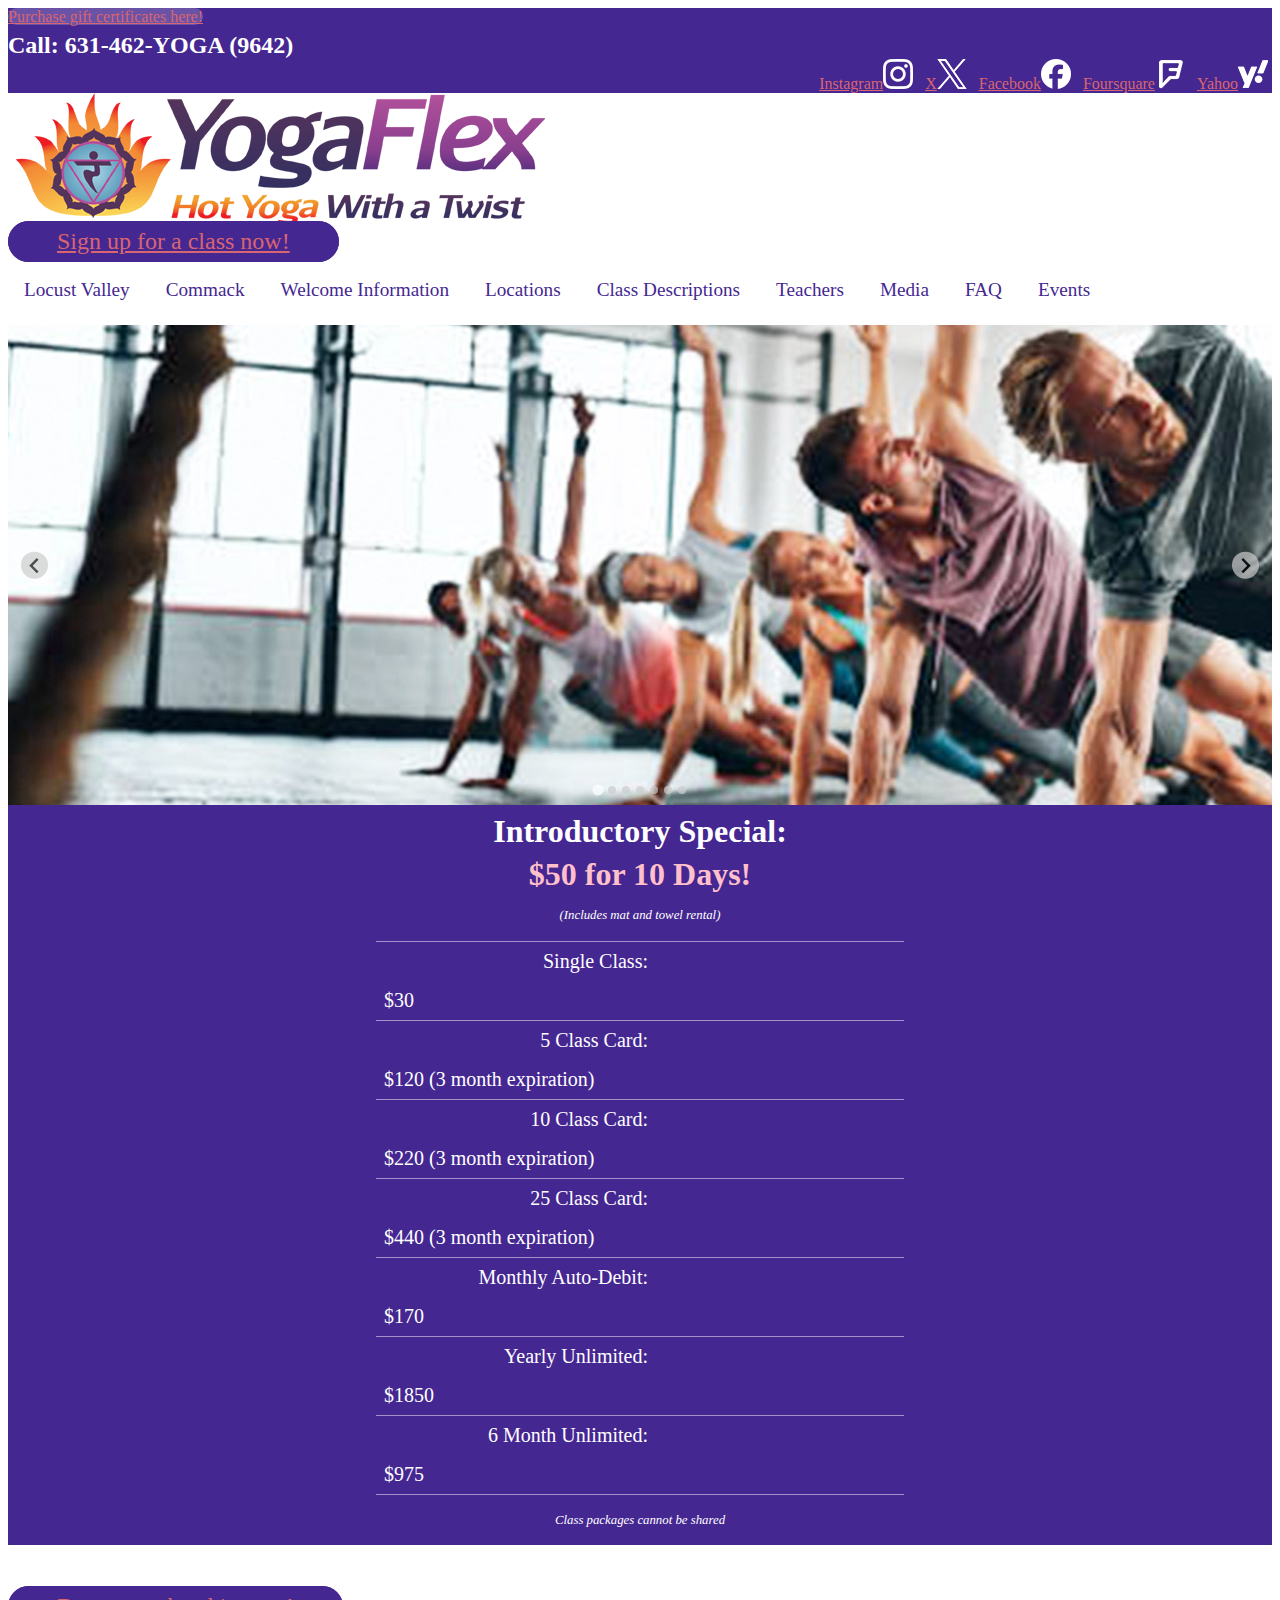
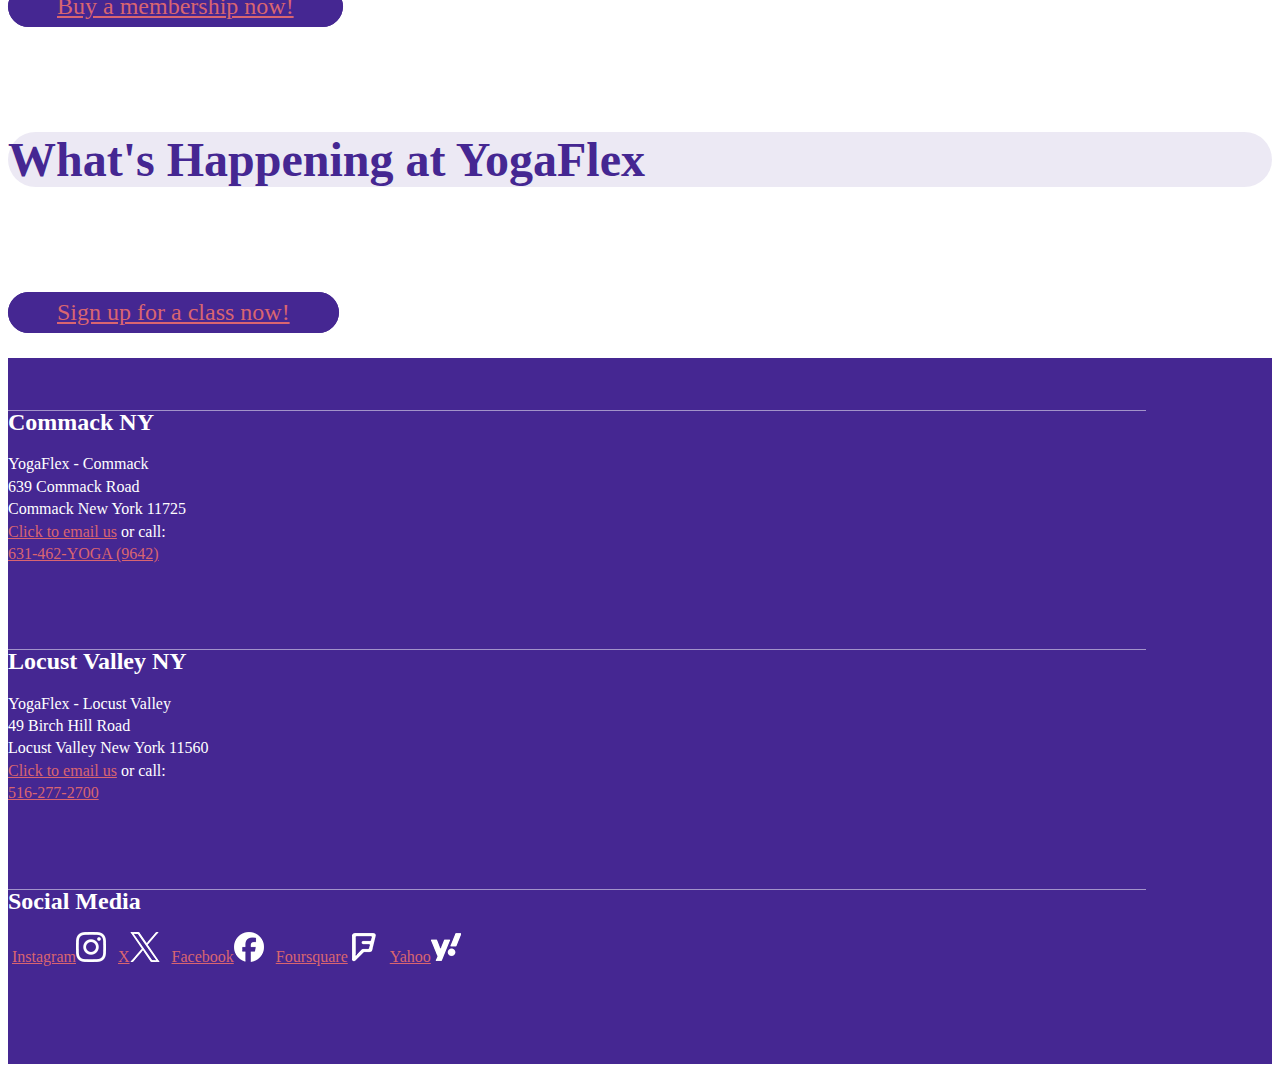
<file: index.html>
<!DOCTYPE html>
<head>
	<meta charset="utf-8">
	<title>YogaFlex - Commack and Locust Valley, New York</title>
	<meta name="description" content="Health, Physical Fitness, Yoga Studios, Instruction">
	<meta http-equiv="keywords" content="">
	<!-- Mobile Specific Metas
    ================================================== -->
	<meta name="viewport" content="width=device-width, initial-scale=1">
	<!-- Favicons
	================================================== -->
	<link rel="shortcut icon" href="http://www.yogaflexny.com/favicon.ico?v=2">
	<link rel="apple-touch-icon" href="images/apple-touch-icon.png">
	<link rel="apple-touch-icon" sizes="72x72" href="images/apple-touch-icon-72x72.png">
    <link rel="apple-touch-icon" sizes="114x114" href="images/apple-touch-icon-114x114.png">
    <!-- CSS
    ================================================== -->
    <link href="https://cdn.jsdelivr.net/npm/bootstrap@5.3.5/dist/css/bootstrap.min.css" rel="stylesheet" integrity="sha384-SgOJa3DmI69IUzQ2PVdRZhwQ+dy64/BUtbMJw1MZ8t5HZApcHrRKUc4W0kG879m7" crossorigin="anonymous">
    <link href="css/overrides.css" rel="stylesheet">

    <link rel="stylesheet" href="https://cdn.jsdelivr.net/npm/@splidejs/splide@4.1.4/dist/css/splide.min.css" integrity="sha256-5uKiXEwbaQh9cgd2/5Vp6WmMnsUr3VZZw0a8rKnOKNU=" crossorigin="anonymous">

</head>
<body>
	
    <div class="container-fluid dark-bg">
        <div class="row">
            <div class="col">
                <a class="btn btn-outline-light btn gc-btn" href="http://onelink.quickgifts.com/merchant/yoga-flex">
                    Purchase gift certificates here!
                </a>
            </div>
            <div class="col text-center">
                <a href="tel:16314629642" class="tel-top"> <i class="icon-phone"></i>Call:  631-462-YOGA (9642)</a>
            </div>
            <div class="col">
                <div class="icon-ct p-2 t-align-rt">
                    <a href="https://www.instagram.com/yogaflexcommack"><span class="visually-hidden">Instagram</span><span class="soc-icons ig-w"></span></a>
                    <a href="https://twitter.com/yogaflexny"><span class="visually-hidden">X</span><span class="soc-icons x-w"></span></a>
                    <a href="https://www.facebook.com/pages/YogaFlex/108158419248761"><span class="visually-hidden">Facebook</span><span class="soc-icons fb-w"></span></a>
                    <a href="https://foursquare.com/v/yoga-flex/4da0818e5970b1f73d615b1e"><span class="visually-hidden">Foursquare</span><span class="soc-icons fs-w"></span></a>
                    <a href="http://local.yahoo.com/info-80581983-yogaflex-commack"><span class="visually-hidden">Yahoo</span><span class="soc-icons yh-w"></span></a>
                </div>
            </div>
        </div>
    </div>

    <div class="container-fluid">
        <div class="row">
            <div class="col text-center p-3">
                <a href="./">
                    <img alt="YogaFlex" src="images/logo-2025.png" class="logo-small img-fluid">
                </a>
            </div>
        </div>
    </div>

    <div class="container-fluid text-center">
        <a class="btn btn-success sign-up" href="https://yogaflexny.karmasoft.io/member/accounts/sign_up?in_studio_sign_up=true">
            Sign up for a class now!
        </a>
    </div>


    <div class="container-fluid">
        <div class="row">
            <div class="nav-container text-center">
                <a href="locust-valley-schedule.html">Locust Valley</a>
                <a href="commack-schedule.html">Commack</a>
                <a href="welcome.html">Welcome Information</a>
                <a href="location.html">Locations</a>
                <a href="classes.html">Class Descriptions</a>
                <a href="teachers.html">Teachers</a>
                <a href="media.html">Media</a>
                <a href="faq.html">FAQ</a>
                <a href="events.html">Events</a>
            </div>
        </div>
    </div>
    <div class="container" style="display:none;">
        <div class="row">
            <label class="visually-hidden" for="Navigate">Navigate this site</label>
            <select name="Navigate" id="Navigate" onchange="window.open(this.options[this.selectedIndex].value,'_top')">
                <option value="">Navigation...</option>
                <option value="./">Home</option>
                <option value="welcome.html">Welcome</option>
                <option value="commack-schedule.html">Commack Schedule</option>
                <option value="locust-valley-schedule.html">Locust Valley Schedule</option>
                <option value="location.html">Location</option>
                <option value="classes.html">Class Descriptions</option>
                <option value="media.html">Media</option>
                <option value="faq.html">FAQ</option>
                <option value="teachers.html">Teachers</option>
                <option value="events.html">Events</option>
            </select>
        </div>
    </div>

    <div class="container">
        <div class="splide"  aria-labelledby="YogaFlex Photos">
            <div class="splide__track">
                    <ul class="splide__list">
                        <li class="splide__slide"><img src="images/slider/photo-1.jpg"></li>
                        <li class="splide__slide"><img src="images/slider/01.jpg"></li>
                        <li class="splide__slide"><img src="images/slider/photo-2.jpg"></li>
                        <li class="splide__slide"><img src="images/slider/02.jpg"></li>
                        <li class="splide__slide"><img src="images/slider/photo-3.jpg"></li>
                        <li class="splide__slide"><img src="images/slider/03.jpg"></li>
                        <li class="splide__slide"><img src="images/slider/photo-4.jpg"></li>
                    </ul>
            </div>
        </div>
    </div>

    <div class="container-fluid remove-pad price-ct">
        <section class="text-center">
            <article>
                <div class="intro-head t-align-ct">
                    Introductory Special:<br> 
                    <span class="price">$50 for 10 Days!</span>
                    <p>(Includes mat and towel rental)</p>
                </div>
                <div>
                    <span>Single Class:</span>
                    <span>$30</span>
                </div>
                <div>
                    <span>5 Class Card:</span>
                    <span>$120 (3 month expiration)</span>
                </div>
                <div>
                    <span>10 Class Card:</span>
                    <span>$220 (3 month expiration)</span>
                </div>
                <div>
                    <span>25 Class Card:</span>
                    <span>$440 (3 month expiration)</span>
                </div>
                <div>
                    <span>Monthly Auto-Debit:</span>
                    <span>$170</span>
                </div>
                <div> 
                    <span>Yearly Unlimited:</span>
                    <span>$1850</span>
                </div>
                <div>
                    <span>6 Month Unlimited:</span>
                    <span>$975</span>
                </div>
                <div class="intro-head t-align-ct">
                    <p>Class packages cannot be shared</p>
                </div>
            </article>
        </section>
    </div>

    <div class="container-fluid text-center pad-lg">
        <a class="btn btn-success sign-up" href="https://yogaflexny.karmasoft.io/member/accounts/sign_up?in_studio_sign_up=true">
            Buy a membership now!
        </a>
    </div>

    <!-- Elfsight Instagram Feed | YogaFlexNY -->
    <div class="container-fluid text-center pad-lg">
        <h4>What's Happening at YogaFlex</h4>
        <script src="https://static.elfsight.com/platform/platform.js" async></script>
        <div class="elfsight-app-fa74e8dc-52e2-4387-b257-645f62ee5f36" data-elfsight-app-lazy></div>
    </div>

    <!-- <div class="container">
        <div class="row">
            <div class="col">
                <h4>Announcements</h4>
                <section>
                    <img alt="announcements" src="https://docs.google.com/drawings/d/1xMsmlK1-AUniH79OLHQoTrOdidglLlnizZDDMXzeM1U/pub?w=480&h=288">
                    <h3 style="text-align: center; margin: 0; padding-bottom: 1rem">
                        <a href="https://yogaflexny.karmasoft.io/member/accounts/sign_up?in_studio_sign_up=true">SIGN UP HERE!</a>
                    </h3>
                </section>
            </div>
            <div class="col">                        
                <h4>Rates</h4>
                <section>
                    <article>
                        <div class="intro-head t-align-ct">
                            Introductory Special:<br> 
                            <span class="price">$50 for 10 Days!</span>
                            <p>(Includes mat and towel rental)</p>
                        </div>
                        <div>
                            <span>Single Class:</span>
                            <span>$30</span>
                        </div>
                        <div>
                            <span>5 Class Card:</span>
                            <span>$120 (3 month expiration)</span>
                        </div>
                        <div>
                            <span>10 Class Card:</span>
                            <span>$220 (3 month expiration)</span>
                        </div>
                        <div>
                            <span>25 Class Card:</span>
                            <span>$440 (3 month expiration)</span>
                        </div>
                        <div>
                            <span>Monthly Auto-Debit:</span>
                            <span>$170</span>
                        </div>
                        <div> 
                            <span>Yearly Unlimited:</span>
                            <span>$1850</span>
                        </div>
                        <div>
                            <span>6 Month Unlimited:</span>
                            <span>$975</span>
                        </div>
                        <div class="intro-head t-align-ct">
                            <p>Class packages cannot be shared</p>
                        </div>
                    </article>
                </section>
            </div>
        </div>
    </div> -->

    <!-- <div class="container">
        <div class="row">
            <div class="col">
                <img alt="YogaFlex Products" src="images/water-bottles.jpg">
            </div>
            <div class="col">
                <img alt="Dana and Karen" src="images/d-and-k.jpg">
            </div>
        </div>
    </div> -->

    <div class="container-fluid text-center pad-lg">
        <a class="btn btn-success sign-up" href="https://yogaflexny.karmasoft.io/member/accounts/sign_up?in_studio_sign_up=true">
            Sign up for a class now!
        </a>
    </div>  

	<footer>		
		<div class="container">
            <div class="row">
                <div class="col-lg-4 pad-md">
                    <h2>Commack NY</h2>
                    <div class="vcard">

                        <div class="adr">
                            <div class="org bold visually-hidden">YogaFlex - Commack</div>
                            <div class="street-address">639 Commack Road</div>
                            <span class="locality">Commack</span>
                            <span class="region">New York</span>
                            <span class="postal-code">11725</span><br>
                            <a class="email" href="mailto:Dana526811@aol.com">Click to email us</a> or call:
                            <span style="display:none" class="country-name">United States</span>
                        </div>
                        <div class="tel">
                            <a href="tel:16314629642"> <i class="icon-phone"></i>  631-462-YOGA (9642)</a>
                        </div>
                        <div style="display:none">
                            <span class="category">yoga</span>,
                            <span class="category">hot yoga</span>,
                            <span class="category">vinyasa yoga</span>,
                            <span class="category">Commack</span>, 
                            <span class="category">heated room</span>,
                            <span class="category">ashtanga</span>,
                            <span class="category">astanga</span>,
                            <span class="category">heat</span>,
                            <span class="category">health</span>,
                            <span class="category">hot</span>
                        </div>
                    </div>
                </div>
                <div class="col-lg-4 pad-md">
                    <h2>Locust Valley NY</h2>
                    <div class="vcard">
                        <div class="org bold visually-hidden">YogaFlex - Locust Valley</div>
                        <div class="adr">
                            <div class="street-address">49 Birch Hill Road</div>
                            <span class="locality">Locust Valley</span>
                            <span class="region">New York</span>
                            <span class="postal-code">11560</span><br>
                            <a class="email" href="mailto:Dana526811@aol.com">Click to email us</a> or call:
                            <span style="display:none" class="country-name">United States</span>
                        </div>
                        <div class="tel">
                            <a href="tel:15162772700"><i class="icon-phone"></i> 516-277-2700</a>
                        </div>
                    </div>
                </div>
                <div class="col-lg-4 pad-md">
                    <h2>Social Media</h2>
                    <div class="icon-ct">
                        <a href="https://www.instagram.com/yogaflexcommack"><span class="visually-hidden">Instagram</span><span class="soc-icons ig-w"></span></a>
                        <a href="https://twitter.com/yogaflexny"><span class="visually-hidden">X</span><span class="soc-icons x-w"></span></a>
                        <a href="https://www.facebook.com/pages/YogaFlex/108158419248761"><span class="visually-hidden">Facebook</span><span class="soc-icons fb-w"></span></a>
                        <a href="https://foursquare.com/v/yoga-flex/4da0818e5970b1f73d615b1e"><span class="visually-hidden">Foursquare</span><span class="soc-icons fs-w"></span></a>
                        <a href="http://local.yahoo.com/info-80581983-yogaflex-commack"><span class="visually-hidden">Yahoo</span><span class="soc-icons yh-w"></span></a>
                    </div>
                </div>
            </div>
		</div>
	</footer>

    <script src="https://cdn.jsdelivr.net/npm/@splidejs/splide@4.1.4/dist/js/splide.min.js" integrity="sha256-FZsW7H2V5X9TGinSjjwYJ419Xka27I8XPDmWryGlWtw=" crossorigin="anonymous"></script>
   

    <script>
        document.addEventListener( 'DOMContentLoaded', function() {
          var splide = new Splide( '.splide',
          { 
            type    : 'loop',
            autoplay: 'play',
            autoWidth: true,
            width: '100%',
            // arrows             : false,
            // paginationDirection: 'ttb',
            // direction   : 'ttb',
            // heightRatio : 0.3,
            // wheel       : true,
            // releaseWheel: true
           }
           );
          splide.mount();
        } );
      </script>

<script>
  (function(i,s,o,g,r,a,m){i['GoogleAnalyticsObject']=r;i[r]=i[r]||function(){
  (i[r].q=i[r].q||[]).push(arguments)},i[r].l=1*new Date();a=s.createElement(o),
  m=s.getElementsByTagName(o)[0];a.async=1;a.src=g;m.parentNode.insertBefore(a,m)
  })(window,document,'script','//www.google-analytics.com/analytics.js','ga');
  ga('create', 'UA-47257870-1', 'yogaflexny.com');
  ga('send', 'pageview');
</script>
</body>
</html>
</file>
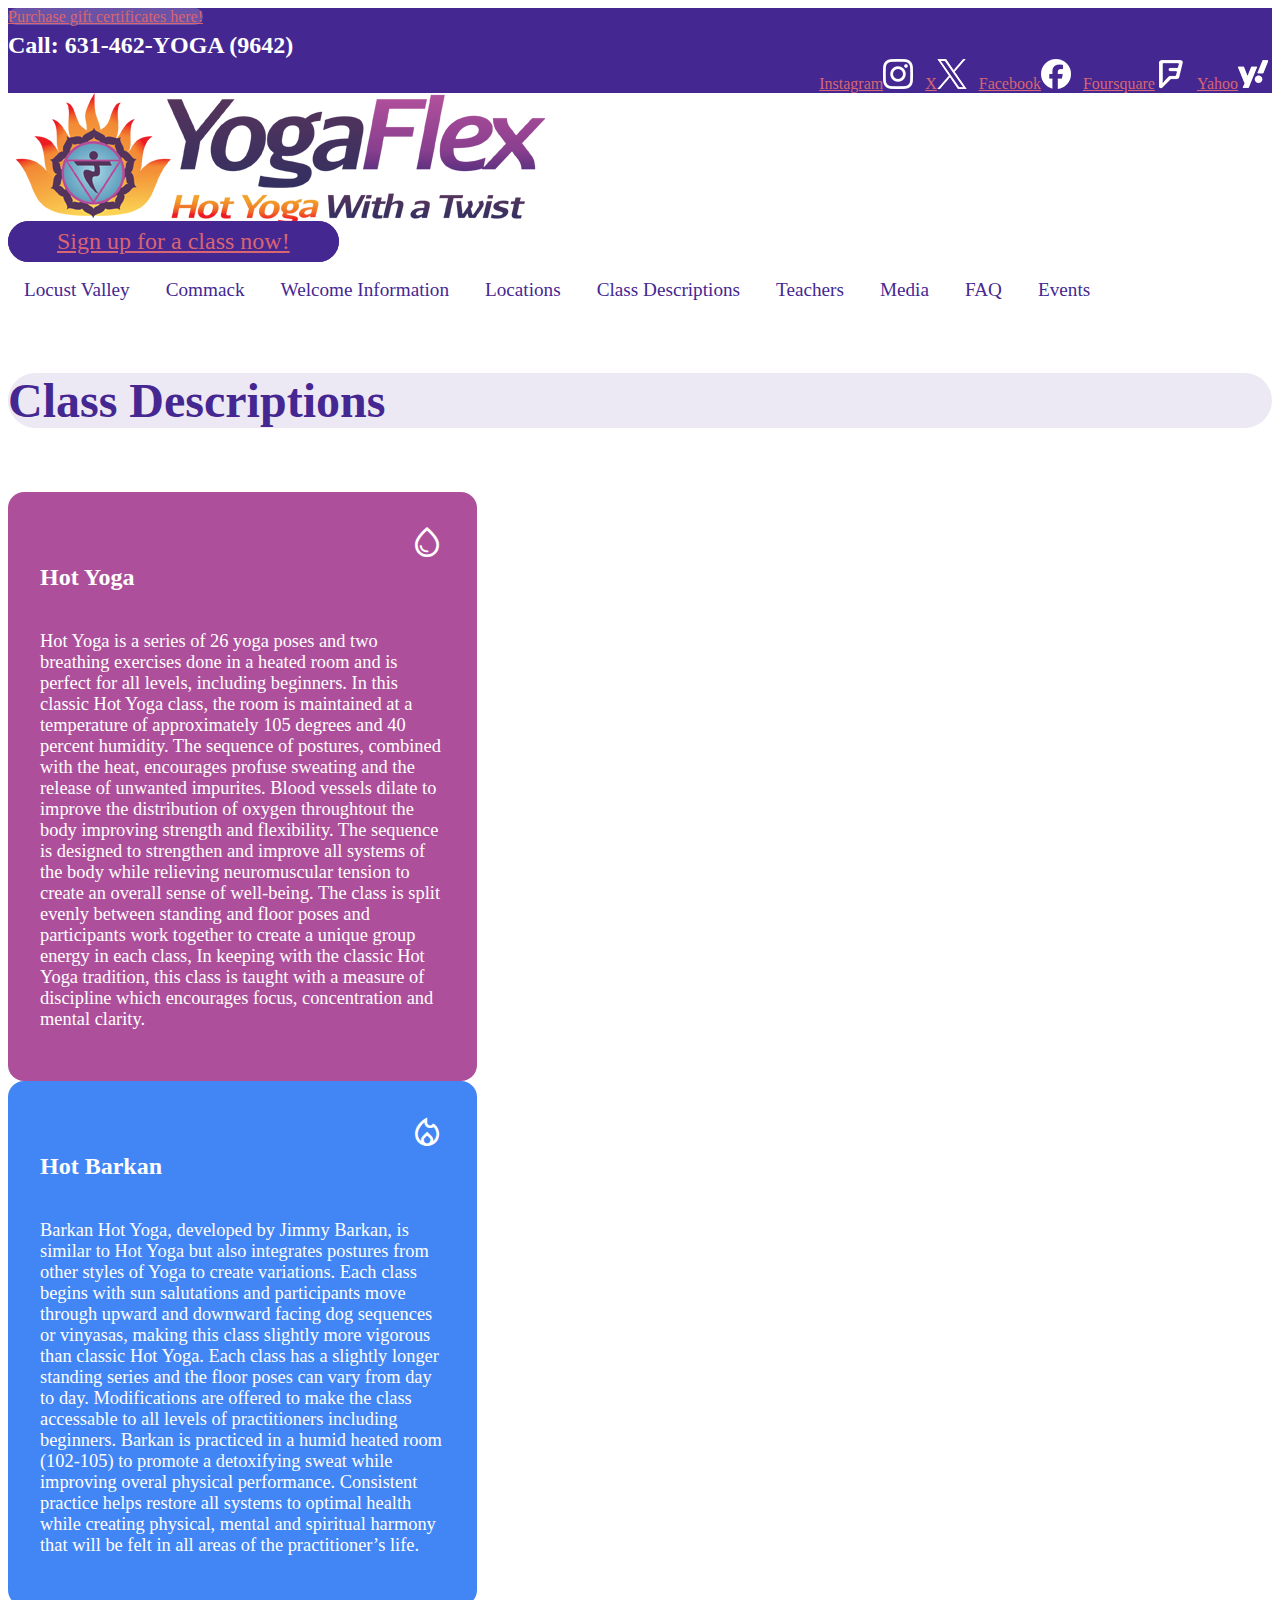
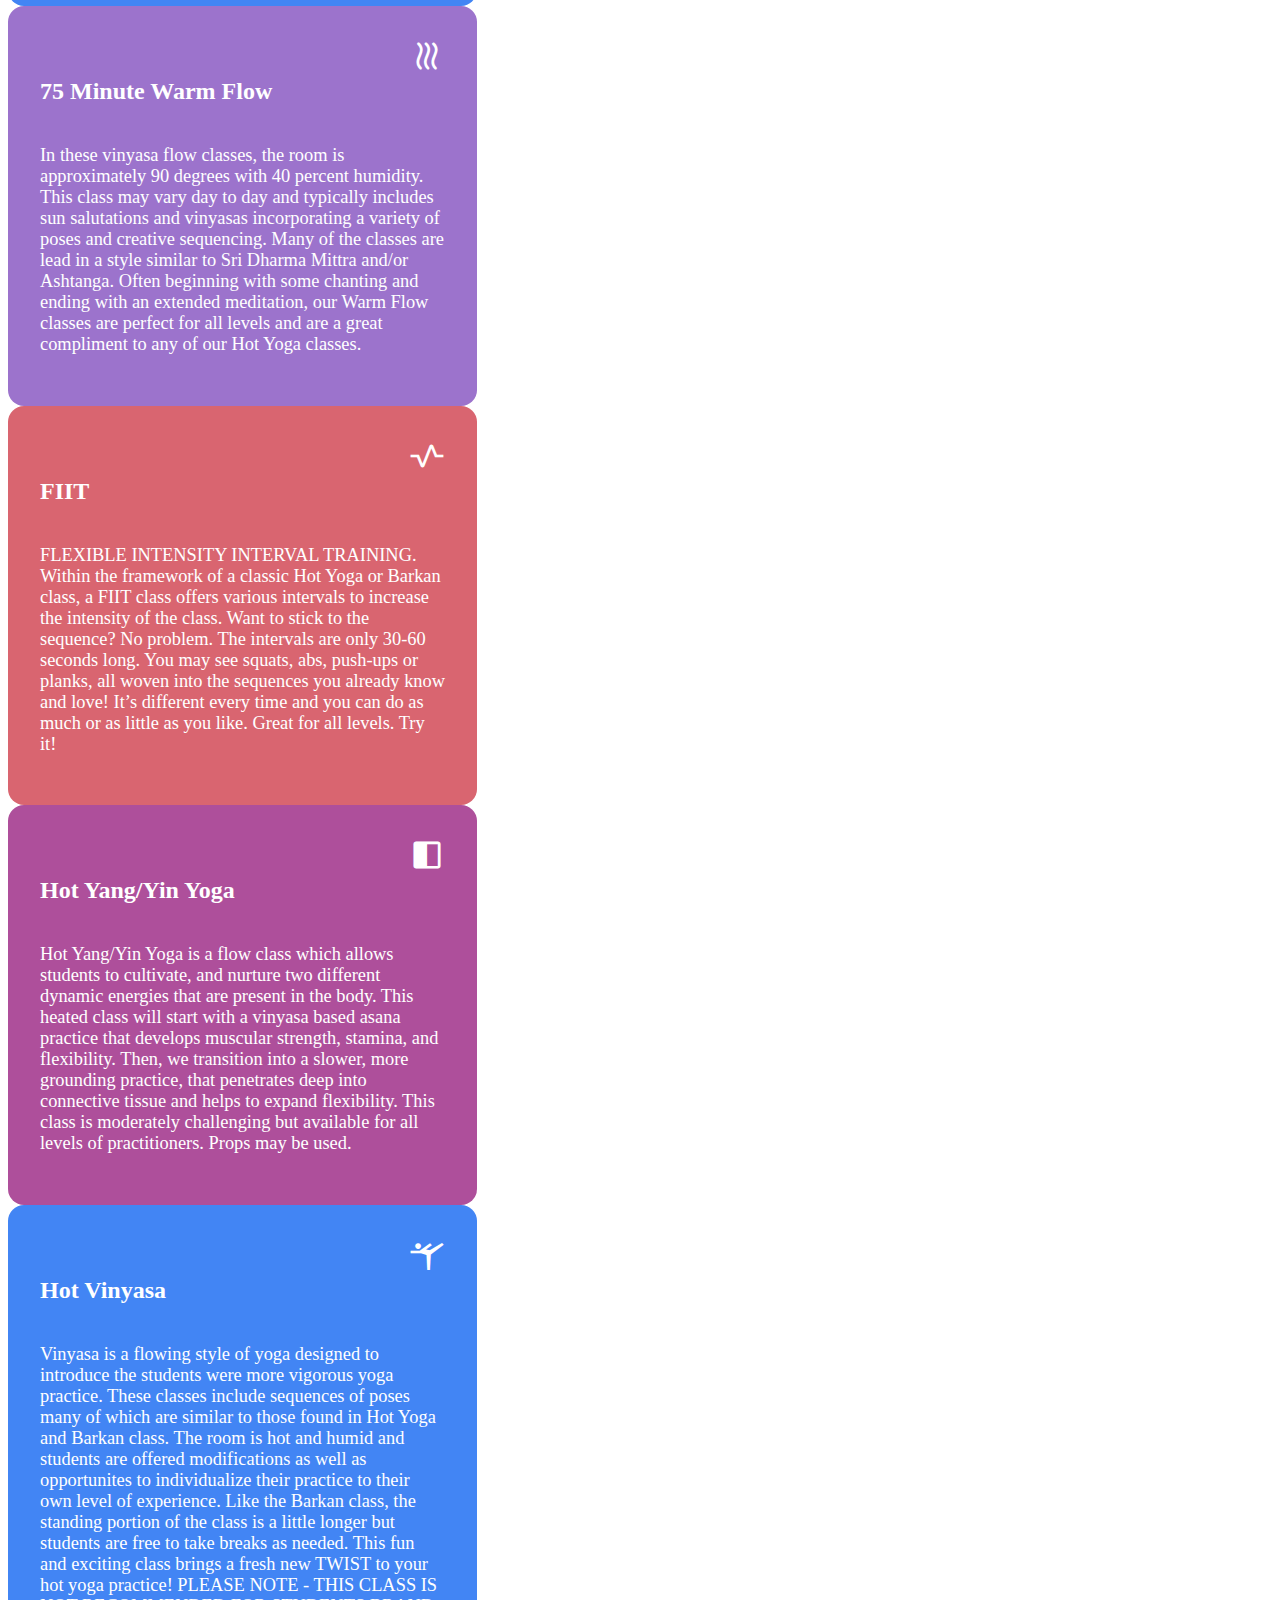
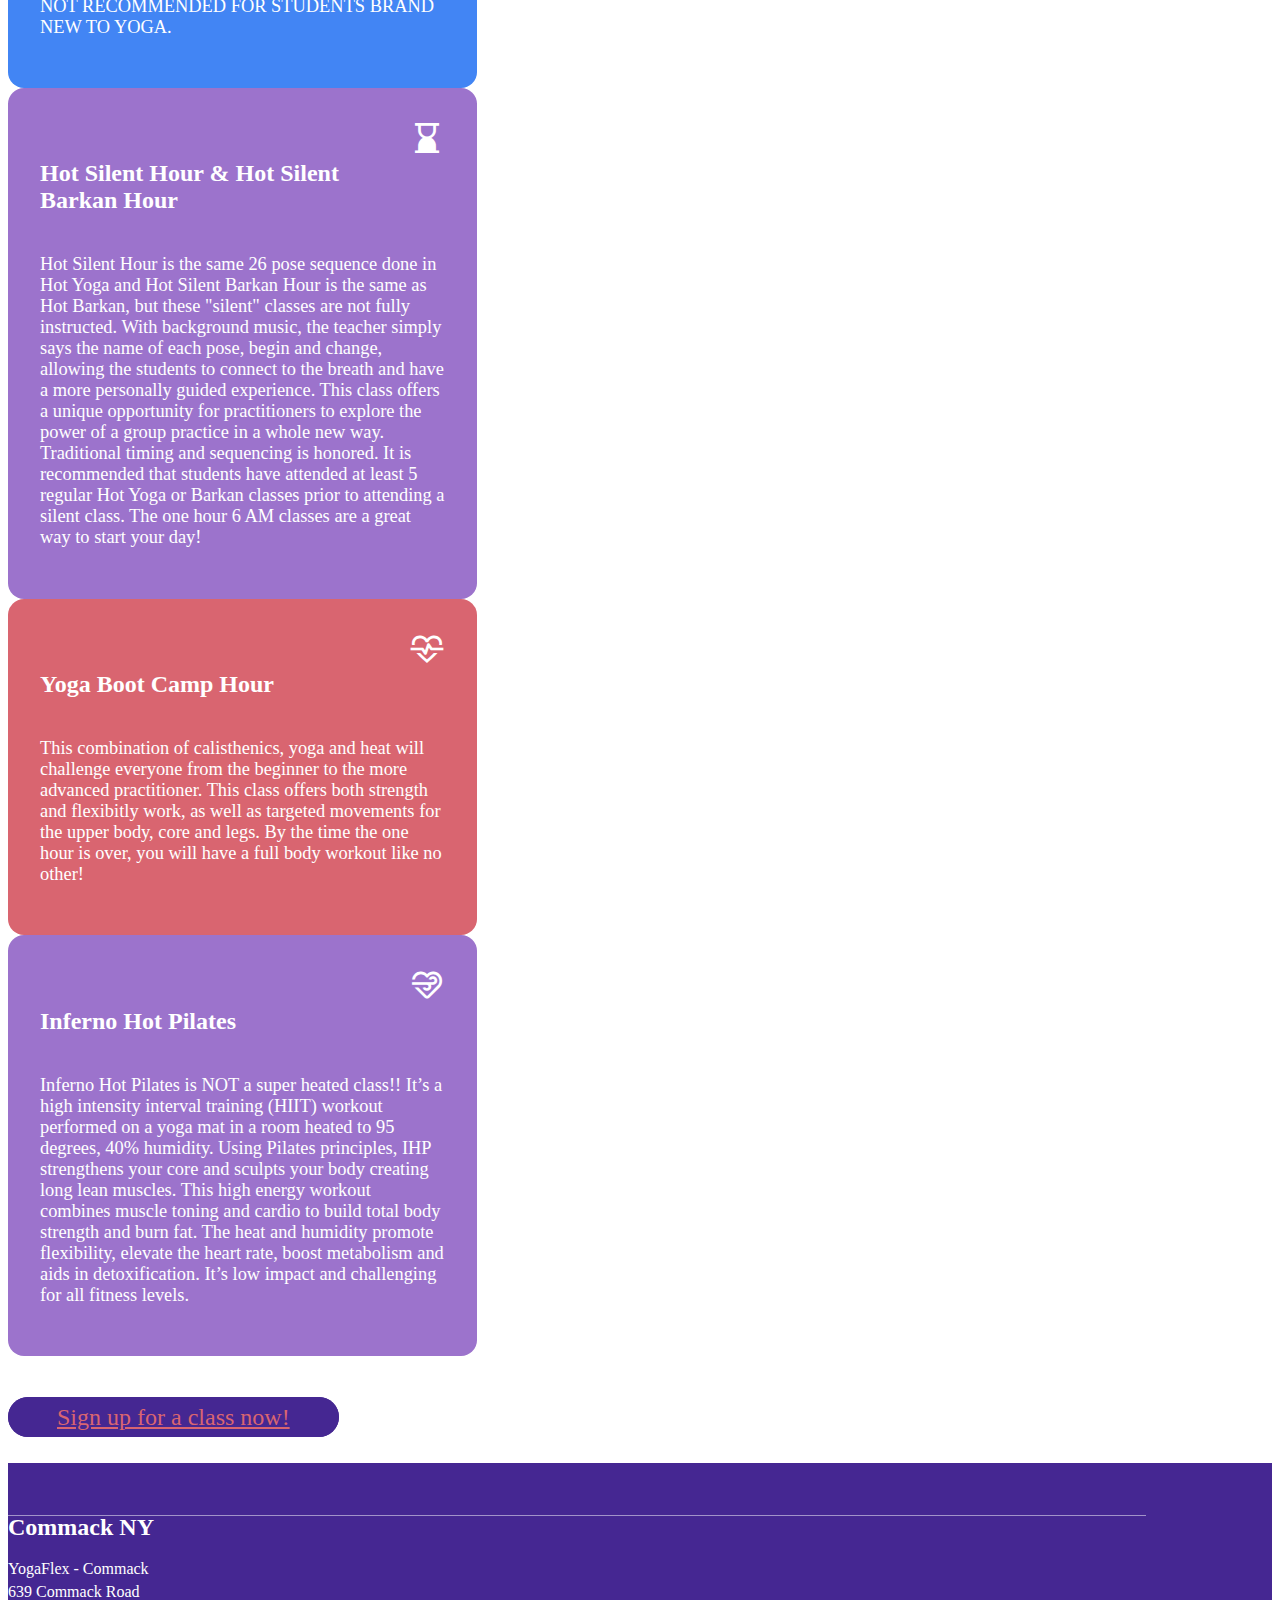
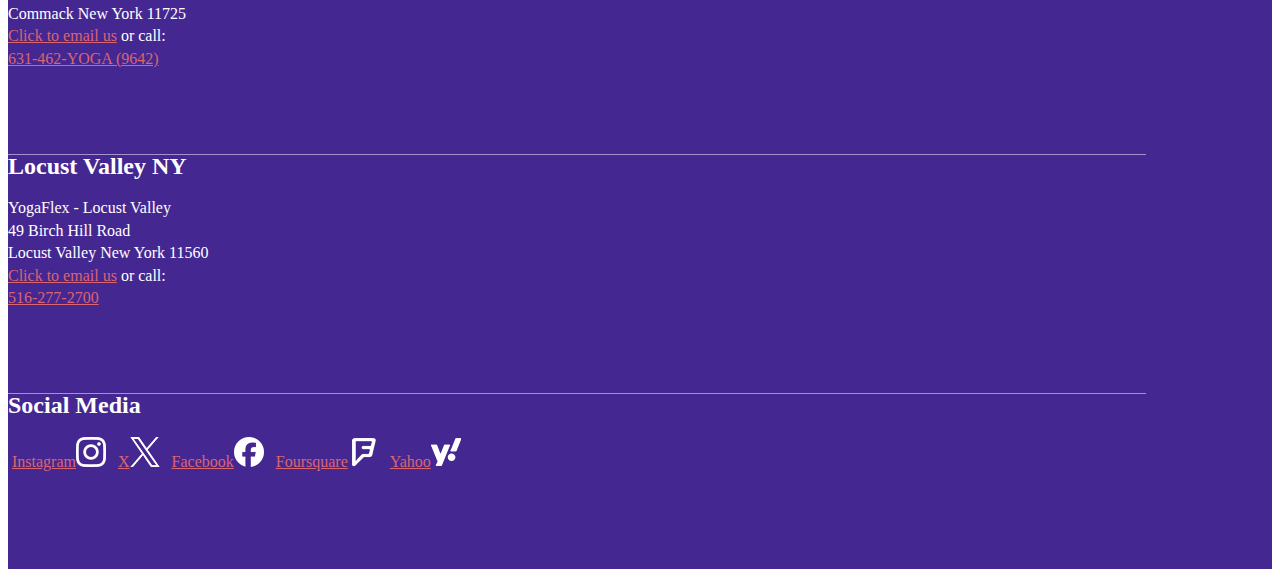
<file: class-descriptions.html>
<!DOCTYPE html>
<head>
	<meta charset="utf-8">
	<title>YogaFlex - Commack and Locust Valley, New York</title>
	<meta name="description" content="Health, Physical Fitness, Yoga Studios, Instruction">
	<meta http-equiv="keywords" content="">
	<!-- Mobile Specific Metas
    ================================================== -->
	<meta name="viewport" content="width=device-width, initial-scale=1">
	<!-- Favicons
	================================================== -->
	<link rel="shortcut icon" href="http://www.yogaflexny.com/favicon.ico?v=2">
	<link rel="apple-touch-icon" href="images/apple-touch-icon.png">
	<link rel="apple-touch-icon" sizes="72x72" href="images/apple-touch-icon-72x72.png">
    <link rel="apple-touch-icon" sizes="114x114" href="images/apple-touch-icon-114x114.png">
    <!-- CSS
    ================================================== -->
    <link href="https://cdn.jsdelivr.net/npm/bootstrap@5.3.5/dist/css/bootstrap.min.css" rel="stylesheet" integrity="sha384-SgOJa3DmI69IUzQ2PVdRZhwQ+dy64/BUtbMJw1MZ8t5HZApcHrRKUc4W0kG879m7" crossorigin="anonymous">
    <link href="css/overrides.css" rel="stylesheet">
    <link rel="stylesheet" href="https://cdn.jsdelivr.net/npm/@splidejs/splide@4.1.4/dist/css/splide.min.css" integrity="sha256-5uKiXEwbaQh9cgd2/5Vp6WmMnsUr3VZZw0a8rKnOKNU=" crossorigin="anonymous">
    <link rel="stylesheet" href="https://fonts.googleapis.com/css2?family=Material+Symbols+Outlined:opsz,wght,FILL,GRAD@20..48,100..700,0..1,-50..200">
    <style>
        .material-symbols-outlined {
            font-family: 'Material Symbols Outlined';
            font-weight: normal;
            font-style: normal;
            font-size: 36px;
            display: inline-block;
            line-height: 1;
            text-transform: none;
            letter-spacing: normal;
            word-wrap: normal;
            white-space: nowrap;
            direction: ltr;
        }
        .filled-icon {
            font-variation-settings: 'FILL' 1, 'wght' 700, 'GRAD' 0, 'opsz' 48;
        }
    </style>
</head>
<body>
	
    <div class="container-fluid dark-bg">
        <div class="row">
            <div class="col">
                <a class="btn btn-outline-light btn gc-btn" href="http://onelink.quickgifts.com/merchant/yoga-flex">
                    Purchase gift certificates here!
                </a>
            </div>
            <div class="col text-center">
                <a href="tel:16314629642" class="tel-top"> <i class="icon-phone"></i>Call:  631-462-YOGA (9642)</a>
            </div>
            <div class="col">
                <div class="icon-ct p-2 t-align-rt">
                    <a href="https://www.instagram.com/yogaflexcommack"><span class="visually-hidden">Instagram</span><span class="soc-icons ig-w"></span></a>
                    <a href="https://twitter.com/yogaflexny"><span class="visually-hidden">X</span><span class="soc-icons x-w"></span></a>
                    <a href="https://www.facebook.com/pages/YogaFlex/108158419248761"><span class="visually-hidden">Facebook</span><span class="soc-icons fb-w"></span></a>
                    <a href="https://foursquare.com/v/yoga-flex/4da0818e5970b1f73d615b1e"><span class="visually-hidden">Foursquare</span><span class="soc-icons fs-w"></span></a>
                    <a href="http://local.yahoo.com/info-80581983-yogaflex-commack"><span class="visually-hidden">Yahoo</span><span class="soc-icons yh-w"></span></a>
                </div>
            </div>
        </div>
    </div>

    <div class="container-fluid">
        <div class="row">
            <div class="col text-center p-3">
                <a href="./">
                    <img alt="YogaFlex" src="images/logo-2025.png" class="logo-small">
                </a>
            </div>
        </div>
    </div>

    <div class="container-fluid text-center">
        <a class="btn btn-success sign-up" href="https://yogaflexny.karmasoft.io/member/accounts/sign_up?in_studio_sign_up=true">
            Sign up for a class now!
        </a>
    </div>


    <div class="container-fluid">
        <div class="row">
            <div class="nav-container text-center">
                <a href="locust-valley-schedule.html">Locust Valley</a>
                <a href="commack-schedule.html">Commack</a>
                <a href="welcome.html">Welcome Information</a>
                <a href="location.html">Locations</a>
                <a href="classes.html">Class Descriptions</a>
                <a href="teachers.html">Teachers</a>
                <a href="media.html">Media</a>
                <a href="faq.html">FAQ</a>
                <a href="events.html">Events</a>
            </div>
        </div>
    </div>
    <div class="container" style="display:none;">
        <div class="row">
            <label class="visually-hidden" for="Navigate">Navigate this site</label>
            <select name="Navigate" id="Navigate" onchange="window.open(this.options[this.selectedIndex].value,'_top')">
                <option value="">Navigation...</option>
                <option value="./">Home</option>
                <option value="welcome.html">Welcome</option>
                <option value="commack-schedule.html">Commack Schedule</option>
                <option value="locust-valley-schedule.html">Locust Valley Schedule</option>
                <option value="location.html">Location</option>
                <option value="classes.html">Class Descriptions</option>
                <option value="media.html">Media</option>
                <option value="faq.html">FAQ</option>
                <option value="teachers.html">Teachers</option>
                <option value="events.html">Events</option>
            </select>
        </div>
    </div>

    <div class="container-fluid text-center">
        <h4>Class Descriptions</h4>
    </div>

    <div class="container">
        <div class="row">


            <div class="col-lg-4">
                <div class="class-section hard">
                    <div class="icon-position">
                        <span class="material-symbols-outlined">water_drop</span>
                    </div>
                    <h5 class="top-margin">Hot Yoga</h5>
                    <p>Hot Yoga is a series of 26 yoga poses and two breathing exercises done in a heated room and is perfect for all levels, including beginners.  In this classic Hot Yoga class, the room is maintained at a temperature of approximately 105 degrees and 40 percent humidity.  The sequence of postures, combined with the heat, encourages profuse sweating and the release of unwanted impurites.  Blood vessels dilate to improve the distribution of oxygen throughtout the body improving strength and flexibility. The sequence is designed to strengthen and improve all systems of the body while relieving neuromuscular tension to create an overall sense of well-being.  The class is split evenly between standing and floor poses and participants work together to create a unique group energy in each class,  In keeping with the classic Hot Yoga tradition, this class is taught with a measure of discipline which encourages focus, concentration and mental clarity.</p>
                </div>
            </div>

            <div class="col-lg-4">
                <div class="class-section easy">
                    <div class="icon-position">
                        <span class="material-symbols-outlined">mode_heat</span>
                    </div>
                    <h5 class="top-margin">Hot Barkan</h5>
                    <p>Barkan Hot Yoga, developed by Jimmy Barkan, is similar to Hot Yoga but also integrates postures from other styles of Yoga to create variations. Each class begins with sun salutations and participants move through upward and downward facing dog sequences or vinyasas, making this class slightly more vigorous than classic Hot Yoga. Each class has a slightly longer standing series and the floor poses can vary from day to day.  Modifications are offered to make the class accessable to all levels of practitioners including beginners. Barkan is practiced in a humid heated room (102-105) to promote a detoxifying sweat while improving overal physical performance. Consistent practice helps restore all systems to optimal health while creating physical, mental and spiritual harmony that will be felt in all areas of the practitioner’s life.</p>        
                </div>
            </div>

            <div class="col-lg-4">
                <div class="class-section medium">
                    <div class="icon-position">
                        <span class="material-symbols-outlined">heat</span>
                    </div>
                    <h5 class="top-margin">75 Minute Warm Flow</h5>
                    <p>In these vinyasa flow classes, the room is approximately 90 degrees with 40 percent humidity. This class may vary day to day and typically includes sun salutations and vinyasas incorporating a variety of poses and creative sequencing. Many of the classes are lead in a style similar to Sri Dharma Mittra and/or Ashtanga. Often beginning with some chanting and ending with an extended meditation, our Warm Flow classes are perfect for all levels and are a great compliment to any of our Hot Yoga classes.</p>
                </div>
            </div>

            <div class="col-lg-4">
                <div class="class-section light">
                    <div class="icon-position">
                        <span class="material-symbols-outlined">vital_signs</span>
                    </div>
                    <h5 class="top-margin">FIIT</h5>
                    <p>FLEXIBLE INTENSITY INTERVAL TRAINING. 
                        Within the framework of a classic Hot Yoga or Barkan class, a FIIT class offers various intervals to 
                        increase the intensity of the class. Want to stick to the sequence? No problem. The intervals are only 30-60 seconds 
                        long. You may see squats, abs, push-ups or planks, all woven into the sequences you already know and love! 
                        It’s different every time and you can do as much or as little as you like. Great for all levels. Try it!</p>
                </div>
            </div>

            <div class="col-lg-4">
                <div class="class-section hard">
                    <div class="icon-position">
                        <span class="material-symbols-outlined">side_navigation</span>
                    </div>
                    <h5 class="top-margin">Hot Yang/Yin Yoga</h5>
			        <p>Hot Yang/Yin Yoga is a flow class which allows students to cultivate, and nurture two different dynamic energies that are present in the body. This heated class will start with a vinyasa based asana practice that develops muscular strength, stamina, and flexibility. Then, we transition into a slower, more grounding practice,  that penetrates deep into connective tissue and helps to expand flexibility.  This class is moderately challenging but available for all levels of practitioners.  Props may be used.</p>
                </div>
            </div>

            <div class="col-lg-4">
                <div class="class-section easy">
                    <div class="icon-position">
                        <span class="material-symbols-outlined">sports_gymnastics</span>
                    </div>
                    <h5 class="top-margin">Hot Vinyasa</h5>
			        <p>Vinyasa is a flowing style of yoga designed to introduce the students were more vigorous yoga practice. These classes include sequences of poses many of which are similar to those found in Hot Yoga and Barkan class. The room is hot and humid and students are offered modifications as well as opportunites to individualize their practice to their own level of experience. Like the Barkan class, the standing portion of the class is a little longer but students are free to take breaks as needed.  This fun and exciting class brings a fresh new TWIST to your hot yoga practice! PLEASE NOTE - THIS CLASS IS NOT RECOMMENDED FOR STUDENTS BRAND NEW TO YOGA.</p>
                </div>
            </div>

            <div class="col-lg-4">
                <div class="class-section medium">
                    <div class="icon-position">
                        <span class="material-symbols-outlined">hourglass_bottom</span>
                    </div>
                    <h5 class="top-margin">Hot Silent Hour &amp; Hot Silent Barkan Hour</h5>
			        <p>Hot Silent Hour is the same 26 pose sequence done in Hot Yoga and Hot Silent Barkan Hour is the same as Hot Barkan, but these "silent" classes are not fully instructed. With background music, the teacher simply says the name of each pose, begin and change, allowing the students to connect to the breath and have a more personally guided experience. This class offers a unique opportunity for practitioners to explore the power of a group practice in a whole new way. Traditional timing and sequencing is honored. It is recommended that students have attended at least 5 regular Hot Yoga or Barkan classes prior to attending a silent class. The one hour 6 AM classes are a great way to start your day!</p>
                </div>
            </div>

            <div class="col-lg-4">
                <div class="class-section light">
                    <div class="icon-position">
                        <span class="material-symbols-outlined">cardiology</span>
                    </div>
                    <h5 class="top-margin">Yoga Boot Camp Hour</h5>
			        <p>This combination of calisthenics, yoga and heat will challenge everyone from the beginner to the more advanced practitioner.  This class offers both strength and flexibitly work, as well as targeted movements for the upper body, core and legs. By the time the one hour is over, you will have a full body workout like no other!</p>
                </div>
            </div>

            <div class="col-lg-4">
                <div class="class-section medium">
                    <div class="icon-position">
                        <span class="material-symbols-outlined">relax</span>
                    </div>
                    <h5 class="top-margin">Inferno Hot Pilates</h5>
			        <p>Inferno Hot Pilates is NOT a super heated class!! It’s a high intensity interval training (HIIT) workout performed on a yoga mat in a room heated to 95 degrees, 40% humidity. Using Pilates principles, IHP strengthens your core and sculpts your body creating long lean muscles. This high energy workout combines muscle toning and cardio to build total body strength and burn fat. The heat and humidity promote flexibility, elevate the heart rate, boost metabolism and aids in detoxification. It’s low impact and challenging for all fitness levels.</p>
                </div>
            </div>



        </div> 
    </div>


    <div class="container-fluid text-center pad-lg">
        <a class="btn btn-success sign-up" href="https://yogaflexny.karmasoft.io/member/accounts/sign_up?in_studio_sign_up=true">
            Sign up for a class now!
        </a>
    </div>

	<footer>		
		<div class="container">
            <div class="row">
                <div class="col-lg-4 pad-md">
                    <h2>Commack NY</h2>
                    <div class="vcard">

                        <div class="adr">
                            <div class="org bold visually-hidden">YogaFlex - Commack</div>
                            <div class="street-address">639 Commack Road</div>
                            <span class="locality">Commack</span>
                            <span class="region">New York</span>
                            <span class="postal-code">11725</span><br>
                            <a class="email" href="mailto:Dana526811@aol.com">Click to email us</a> or call:
                            <span style="display:none" class="country-name">United States</span>
                        </div>
                        <div class="tel">
                            <a href="tel:16314629642"> <i class="icon-phone"></i>  631-462-YOGA (9642)</a>
                        </div>
                        <div style="display:none">
                            <span class="category">yoga</span>,
                            <span class="category">hot yoga</span>,
                            <span class="category">vinyasa yoga</span>,
                            <span class="category">Commack</span>, 
                            <span class="category">heated room</span>,
                            <span class="category">ashtanga</span>,
                            <span class="category">astanga</span>,
                            <span class="category">heat</span>,
                            <span class="category">health</span>,
                            <span class="category">hot</span>
                        </div>
                    </div>
                </div>
                <div class="col-lg-4 pad-md">
                    <h2>Locust Valley NY</h2>
                    <div class="vcard">
                        <div class="org bold visually-hidden">YogaFlex - Locust Valley</div>
                        <div class="adr">
                            <div class="street-address">49 Birch Hill Road</div>
                            <span class="locality">Locust Valley</span>
                            <span class="region">New York</span>
                            <span class="postal-code">11560</span><br>
                            <a class="email" href="mailto:Dana526811@aol.com">Click to email us</a> or call:
                            <span style="display:none" class="country-name">United States</span>
                        </div>
                        <div class="tel">
                            <a href="tel:15162772700"><i class="icon-phone"></i> 516-277-2700</a>
                        </div>
                    </div>
                </div>
                <div class="col-lg-4 pad-md">
                    <h2>Social Media</h2>
                    <div class="icon-ct">
                        <a href="https://www.instagram.com/yogaflexcommack"><span class="visually-hidden">Instagram</span><span class="soc-icons ig-w"></span></a>
                        <a href="https://twitter.com/yogaflexny"><span class="visually-hidden">X</span><span class="soc-icons x-w"></span></a>
                        <a href="https://www.facebook.com/pages/YogaFlex/108158419248761"><span class="visually-hidden">Facebook</span><span class="soc-icons fb-w"></span></a>
                        <a href="https://foursquare.com/v/yoga-flex/4da0818e5970b1f73d615b1e"><span class="visually-hidden">Foursquare</span><span class="soc-icons fs-w"></span></a>
                        <a href="http://local.yahoo.com/info-80581983-yogaflex-commack"><span class="visually-hidden">Yahoo</span><span class="soc-icons yh-w"></span></a>
                    </div>
                </div>
            </div>
		</div>
	</footer>

<script>
  (function(i,s,o,g,r,a,m){i['GoogleAnalyticsObject']=r;i[r]=i[r]||function(){
  (i[r].q=i[r].q||[]).push(arguments)},i[r].l=1*new Date();a=s.createElement(o),
  m=s.getElementsByTagName(o)[0];a.async=1;a.src=g;m.parentNode.insertBefore(a,m)
  })(window,document,'script','//www.google-analytics.com/analytics.js','ga');
  ga('create', 'UA-47257870-1', 'yogaflexny.com');
  ga('send', 'pageview');
</script>
</body>
</html>
</file>
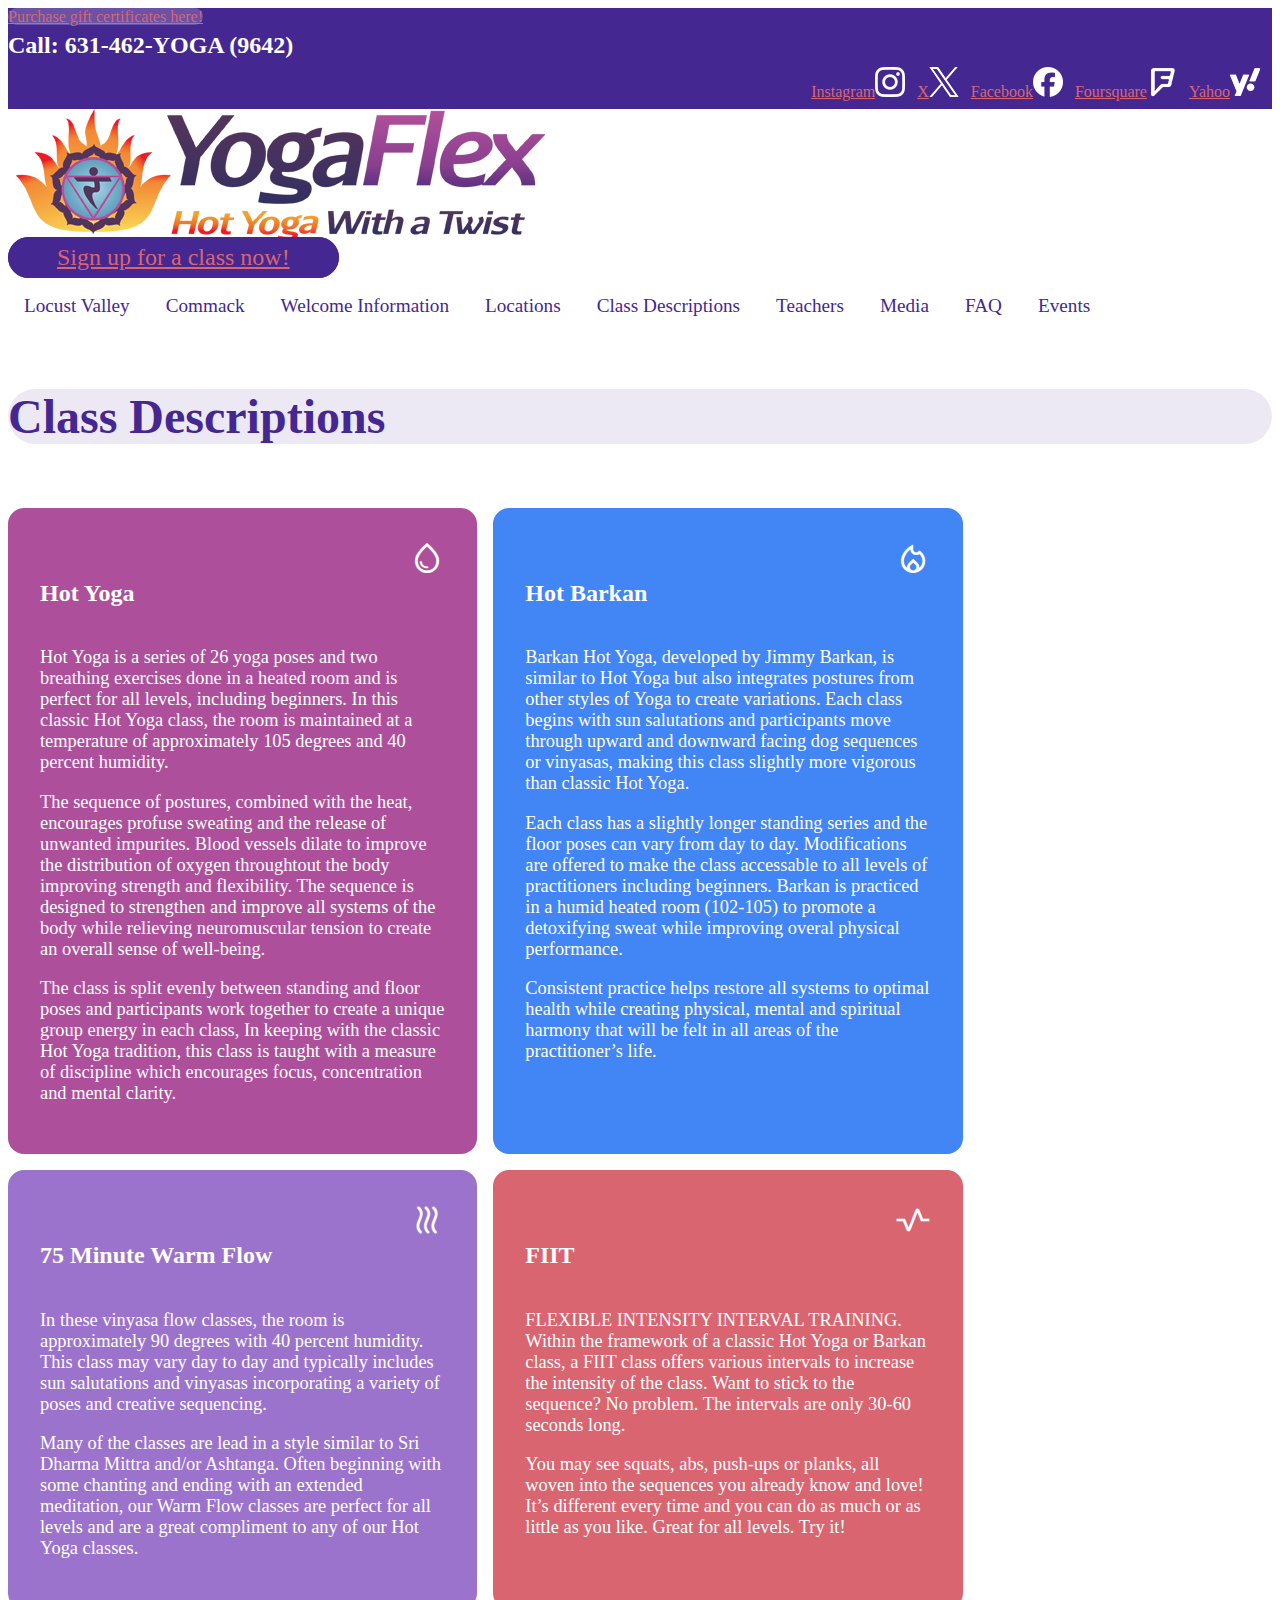
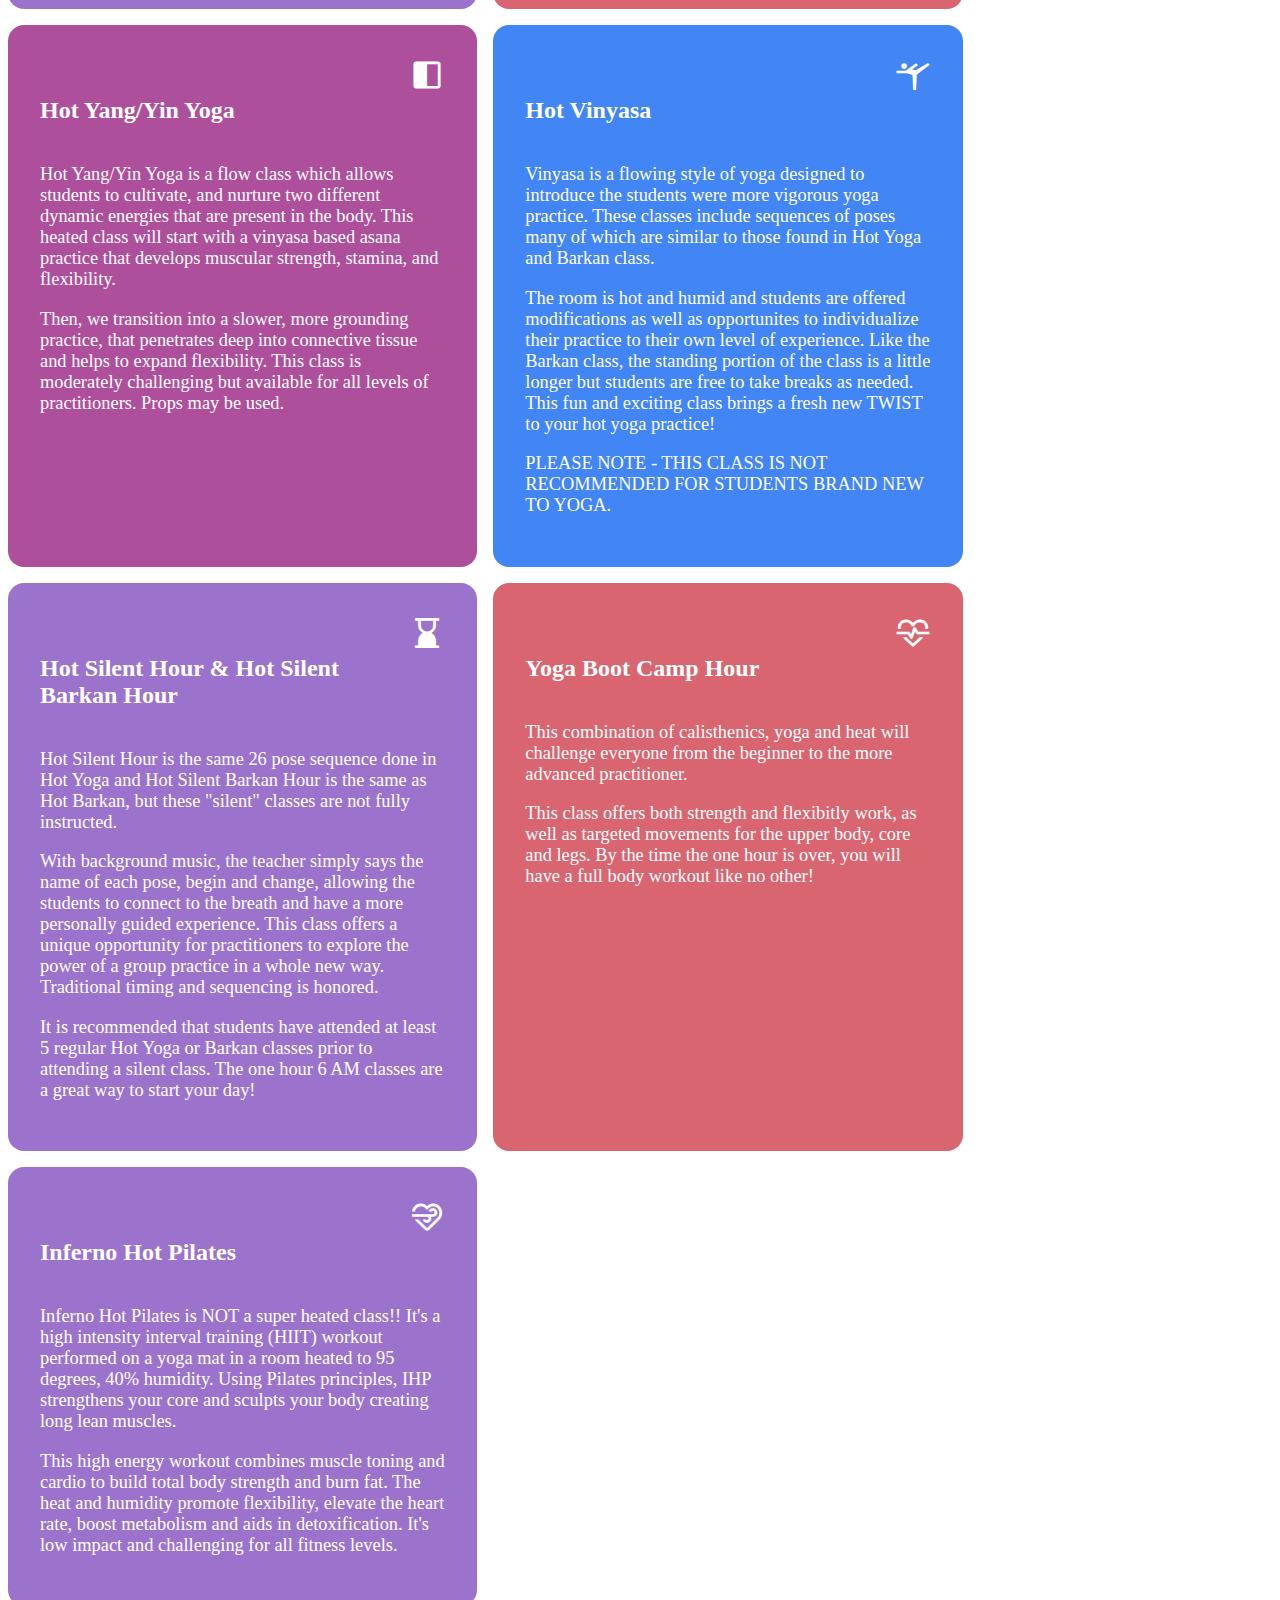
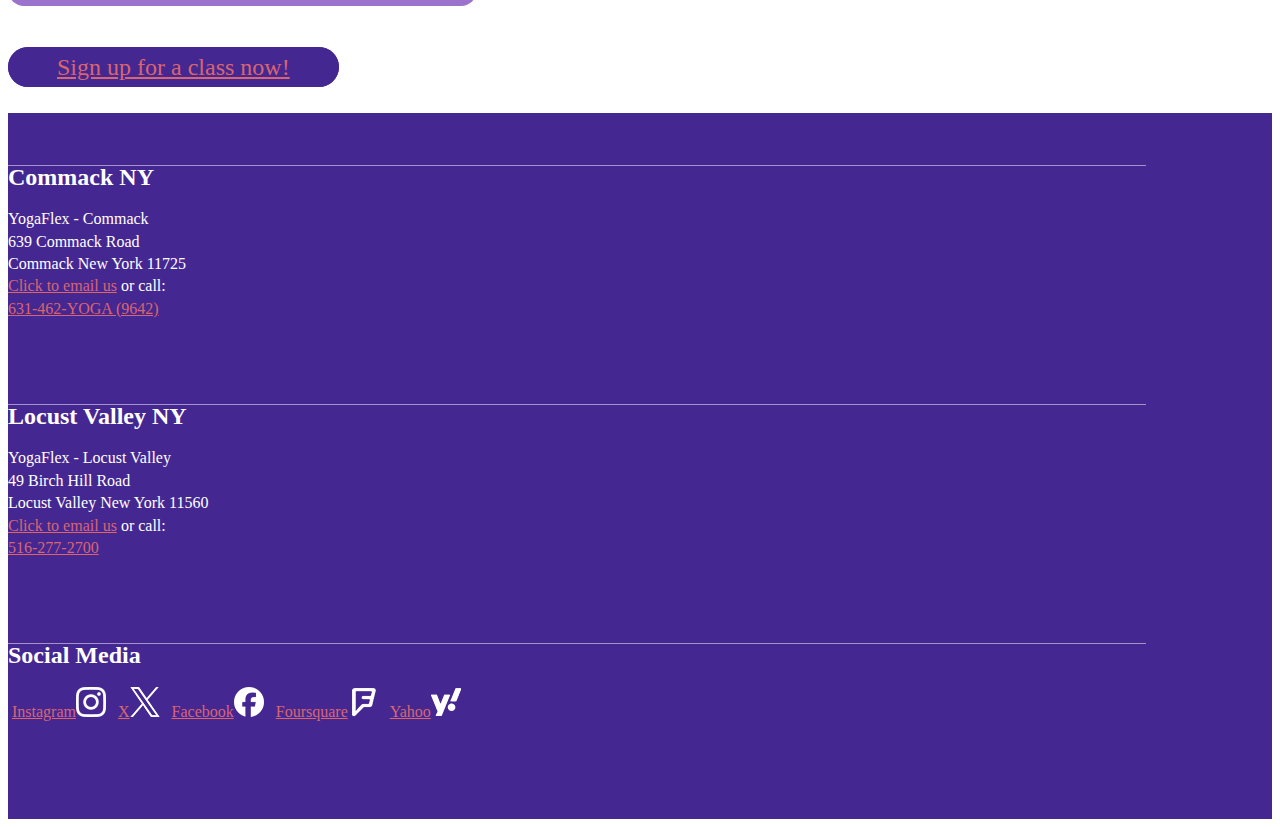
<file: classes.html>
<!DOCTYPE html>
<head>
	<meta charset="utf-8">
	<title>YogaFlex - Commack and Locust Valley, New York</title>
	<meta name="description" content="Health, Physical Fitness, Yoga Studios, Instruction">
	<meta http-equiv="keywords" content="">
	<!-- Mobile Specific Metas
    ================================================== -->
	<meta name="viewport" content="width=device-width, initial-scale=1">
	<!-- Favicons
	================================================== -->
	<link rel="shortcut icon" href="http://www.yogaflexny.com/favicon.ico?v=2">
	<link rel="apple-touch-icon" href="images/apple-touch-icon.png">
	<link rel="apple-touch-icon" sizes="72x72" href="images/apple-touch-icon-72x72.png">
    <link rel="apple-touch-icon" sizes="114x114" href="images/apple-touch-icon-114x114.png">
    <!-- CSS
    ================================================== -->
    <link href="https://cdn.jsdelivr.net/npm/bootstrap@5.3.5/dist/css/bootstrap.min.css" rel="stylesheet" integrity="sha384-SgOJa3DmI69IUzQ2PVdRZhwQ+dy64/BUtbMJw1MZ8t5HZApcHrRKUc4W0kG879m7" crossorigin="anonymous">
    <link href="css/overrides.css?hash=37494616914?hash=37494616914" rel="stylesheet">
    <link rel="stylesheet" href="https://fonts.googleapis.com/css2?family=Material+Symbols+Outlined:opsz,wght,FILL,GRAD@20..48,100..700,0..1,-50..200">
    <style>
        .material-symbols-outlined {
            font-family: 'Material Symbols Outlined';
            font-weight: normal;
            font-style: normal;
            font-size: 36px;
            display: inline-block;
            line-height: 1;
            text-transform: none;
            letter-spacing: normal;
            word-wrap: normal;
            white-space: nowrap;
            direction: ltr;
        }
        .filled-icon {
            font-variation-settings: 'FILL' 1, 'wght' 700, 'GRAD' 0, 'opsz' 48;
        }
    </style>
</head>
<body>
	
    <div class="container-fluid dark-bg">
        <div class="row">
            <div class="col-lg-4 header-lft-col">
                <a class="btn btn-outline-light btn gc-btn" href="http://onelink.quickgifts.com/merchant/yoga-flex">
                    Purchase gift certificates here!
                </a>
            </div>
            <div class="col-lg-4 text-center">
                <a href="tel:16314629642" class="tel-top"> <i class="icon-phone"></i>Call:  631-462-YOGA (9642)</a>
            </div>
            <div class="col-lg-4">
                <div class="icon-ct header-rt-col">
                    <a href="https://www.instagram.com/yogaflexcommack"><span class="visually-hidden">Instagram</span><span class="soc-icons ig-w"></span></a>
                    <a href="https://twitter.com/yogaflexny"><span class="visually-hidden">X</span><span class="soc-icons x-w"></span></a>
                    <a href="https://www.facebook.com/pages/YogaFlex/108158419248761"><span class="visually-hidden">Facebook</span><span class="soc-icons fb-w"></span></a>
                    <a href="https://foursquare.com/v/yoga-flex/4da0818e5970b1f73d615b1e"><span class="visually-hidden">Foursquare</span><span class="soc-icons fs-w"></span></a>
                    <a href="http://local.yahoo.com/info-80581983-yogaflex-commack"><span class="visually-hidden">Yahoo</span><span class="soc-icons yh-w"></span></a>
                </div>
            </div>
        </div>
    </div>

    <div class="container-fluid">
        <div class="row">
            <div class="col text-center p-3">
                <a href="./">
                    <img alt="YogaFlex" src="images/logo-2025.png" class="logo-small img-fluid">
                </a>
            </div>
        </div>
    </div>

    <div class="container text-center">
        <a class="btn btn-success sign-up" href="https://yogaflexny.karmasoft.io/member/accounts/sign_up?in_studio_sign_up=true">
            Sign up for a class now!
        </a>
    </div>

    <div class="container-fluid">
        <div class="row">
            <div class="nav-container text-center">
                <a href="locust-valley-schedule.html">Locust Valley</a>
                <a href="commack-schedule.html">Commack</a>
                <a href="welcome.html">Welcome Information</a>
                <a href="location.html">Locations</a>
                <a href="classes.html">Class Descriptions</a>
                <a href="teachers.html">Teachers</a>
                <a href="media.html">Media</a>
                <a href="faq.html">FAQ</a>
                <a href="events.html">Events</a>
            </div>
        </div>
    </div>

    <div class="container text-center">
        <h4>Class Descriptions</h4>
    </div>

    <div class="container">
        <div class="row">
            <div class="items">

                <div class="class-section hard">
                    <div class="icon-position">
                        <span class="material-symbols-outlined">water_drop</span>
                    </div>
                    <h5 class="top-margin">Hot Yoga</h5>
                    <p>Hot Yoga is a series of 26 yoga poses and two breathing exercises done in a heated room and is perfect for all levels, including beginners.  In this classic Hot Yoga class, the room is maintained at a temperature of approximately 105 degrees and 40 percent humidity.</p>
                    <p>The sequence of postures, combined with the heat, encourages profuse sweating and the release of unwanted impurites.  Blood vessels dilate to improve the distribution of oxygen throughtout the body improving strength and flexibility. The sequence is designed to strengthen and improve all systems of the body while relieving neuromuscular tension to create an overall sense of well-being.</p>
                    <p>The class is split evenly between standing and floor poses and participants work together to create a unique group energy in each class,  In keeping with the classic Hot Yoga tradition, this class is taught with a measure of discipline which encourages focus, concentration and mental clarity.</p>
                </div>

                <div class="class-section easy">
                    <div class="icon-position">
                        <span class="material-symbols-outlined">mode_heat</span>
                    </div>
                    <h5 class="top-margin">Hot Barkan</h5>
                    <p>Barkan Hot Yoga, developed by Jimmy Barkan, is similar to Hot Yoga but also integrates postures from other styles of Yoga to create variations. Each class begins with sun salutations and participants move through upward and downward facing dog sequences or vinyasas, making this class slightly more vigorous than classic Hot Yoga. </p>
                    <p>Each class has a slightly longer standing series and the floor poses can vary from day to day.  Modifications are offered to make the class accessable to all levels of practitioners including beginners. Barkan is practiced in a humid heated room (102-105) to promote a detoxifying sweat while improving overal physical performance. </p>
                    <p>Consistent practice helps restore all systems to optimal health while creating physical, mental and spiritual harmony that will be felt in all areas of the practitioner’s life.</p>        
                </div>
 
                <div class="class-section medium">
                    <div class="icon-position">
                        <span class="material-symbols-outlined">heat</span>
                    </div>
                    <h5 class="top-margin">75 Minute Warm Flow</h5>
                    <p>In these vinyasa flow classes, the room is approximately 90 degrees with 40 percent humidity. This class may vary day to day and typically includes sun salutations and vinyasas incorporating a variety of poses and creative sequencing.</p>
                    <p>Many of the classes are lead in a style similar to Sri Dharma Mittra and/or Ashtanga. Often beginning with some chanting and ending with an extended meditation, our Warm Flow classes are perfect for all levels and are a great compliment to any of our Hot Yoga classes.</p>
                </div>

                <div class="class-section light">
                    <div class="icon-position">
                        <span class="material-symbols-outlined">vital_signs</span>
                    </div>
                    <h5 class="top-margin">FIIT</h5>
                    <p>FLEXIBLE INTENSITY INTERVAL TRAINING. 
                        Within the framework of a classic Hot Yoga or Barkan class, a FIIT class offers various intervals to 
                        increase the intensity of the class. Want to stick to the sequence? No problem. The intervals are only 30-60 seconds 
                        long. </p>
                    <p>You may see squats, abs, push-ups or planks, all woven into the sequences you already know and love! 
                        It’s different every time and you can do as much or as little as you like. Great for all levels. Try it!</p>
                </div>

                <div class="class-section hard">
                    <div class="icon-position">
                        <span class="material-symbols-outlined">side_navigation</span>
                    </div>
                    <h5 class="top-margin">Hot Yang/Yin Yoga</h5>
			        <p>Hot Yang/Yin Yoga is a flow class which allows students to cultivate, and nurture two different dynamic energies that are present in the body. This heated class will start with a vinyasa based asana practice that develops muscular strength, stamina, and flexibility.</p>
                    <p>Then, we transition into a slower, more grounding practice,  that penetrates deep into connective tissue and helps to expand flexibility.  This class is moderately challenging but available for all levels of practitioners.  Props may be used.</p>
                </div>

                <div class="class-section easy">
                    <div class="icon-position">
                        <span class="material-symbols-outlined">sports_gymnastics</span>
                    </div>
                    <h5 class="top-margin">Hot Vinyasa</h5>
			        <p>Vinyasa is a flowing style of yoga designed to introduce the students were more vigorous yoga practice. These classes include sequences of poses many of which are similar to those found in Hot Yoga and Barkan class.</p>
                    <p>The room is hot and humid and students are offered modifications as well as opportunites to individualize their practice to their own level of experience. Like the Barkan class, the standing portion of the class is a little longer but students are free to take breaks as needed.  This fun and exciting class brings a fresh new TWIST to your hot yoga practice!</p>
                    <p>PLEASE NOTE - THIS CLASS IS NOT RECOMMENDED FOR STUDENTS BRAND NEW TO YOGA.</p>
                </div>

                <div class="class-section medium">
                    <div class="icon-position">
                        <span class="material-symbols-outlined">hourglass_bottom</span>
                    </div>
                    <h5 class="top-margin">Hot Silent Hour &amp; Hot Silent Barkan Hour</h5>
			        <p>Hot Silent Hour is the same 26 pose sequence done in Hot Yoga and Hot Silent Barkan Hour is the same as Hot Barkan, but these "silent" classes are not fully instructed.</p> 
                    <p>With background music, the teacher simply says the name of each pose, begin and change, allowing the students to connect to the breath and have a more personally guided experience. This class offers a unique opportunity for practitioners to explore the power of a group practice in a whole new way. Traditional timing and sequencing is honored.</p>
                    <p>It is recommended that students have attended at least 5 regular Hot Yoga or Barkan classes prior to attending a silent class. The one hour 6 AM classes are a great way to start your day!</p>
                </div>

                <div class="class-section light">
                    <div class="icon-position">
                        <span class="material-symbols-outlined">cardiology</span>
                    </div>
                    <h5 class="top-margin">Yoga Boot Camp Hour</h5>
			        <p>This combination of calisthenics, yoga and heat will challenge everyone from the beginner to the more advanced practitioner.</p>
                    <p>This class offers both strength and flexibitly work, as well as targeted movements for the upper body, core and legs. By the time the one hour is over, you will have a full body workout like no other!</p>
                </div>

                <div class="class-section medium">
                    <div class="icon-position">
                        <span class="material-symbols-outlined">relax</span>
                    </div>
                    <h5 class="top-margin">Inferno Hot Pilates</h5>
			        <p>Inferno Hot Pilates is NOT a super heated class!! It's a high intensity interval training (HIIT) workout performed on a yoga mat in a room heated to 95 degrees, 40% humidity. Using Pilates principles, IHP strengthens your core and sculpts your body creating long lean muscles.</p>
                    <p>This high energy workout combines muscle toning and cardio to build total body strength and burn fat. The heat and humidity promote flexibility, elevate the heart rate, boost metabolism and aids in detoxification. It's low impact and challenging for all fitness levels.</p>
                </div>
            </div>
        </div>
    </div>

    <div class="container-fluid text-center pad-lg">
        <a class="btn btn-success sign-up" href="https://yogaflexny.karmasoft.io/member/accounts/sign_up?in_studio_sign_up=true">
            Sign up for a class now!
        </a>
    </div>

	<footer>		
		<div class="container">
            <div class="row">
                <div class="col-lg-4 pad-md">
                    <h2>Commack NY</h2>
                    <div class="vcard">

                        <div class="adr">
                            <div class="org bold visually-hidden">YogaFlex - Commack</div>
                            <div class="street-address">639 Commack Road</div>
                            <span class="locality">Commack</span>
                            <span class="region">New York</span>
                            <span class="postal-code">11725</span><br>
                            <a class="email" href="mailto:Dana526811@aol.com">Click to email us</a> or call:
                            <span style="display:none" class="country-name">United States</span>
                        </div>
                        <div class="tel">
                            <a href="tel:16314629642"> <i class="icon-phone"></i>  631-462-YOGA (9642)</a>
                        </div>
                        <div style="display:none">
                            <span class="category">yoga</span>,
                            <span class="category">hot yoga</span>,
                            <span class="category">vinyasa yoga</span>,
                            <span class="category">Commack</span>, 
                            <span class="category">heated room</span>,
                            <span class="category">ashtanga</span>,
                            <span class="category">astanga</span>,
                            <span class="category">heat</span>,
                            <span class="category">health</span>,
                            <span class="category">hot</span>
                        </div>
                    </div>
                </div>
                <div class="col-lg-4 pad-md">
                    <h2>Locust Valley NY</h2>
                    <div class="vcard">
                        <div class="org bold visually-hidden">YogaFlex - Locust Valley</div>
                        <div class="adr">
                            <div class="street-address">49 Birch Hill Road</div>
                            <span class="locality">Locust Valley</span>
                            <span class="region">New York</span>
                            <span class="postal-code">11560</span><br>
                            <a class="email" href="mailto:Dana526811@aol.com">Click to email us</a> or call:
                            <span style="display:none" class="country-name">United States</span>
                        </div>
                        <div class="tel">
                            <a href="tel:15162772700"><i class="icon-phone"></i> 516-277-2700</a>
                        </div>
                    </div>
                </div>
                <div class="col-lg-4 pad-md">
                    <h2>Social Media</h2>
                    <div class="icon-ct">
                        <a href="https://www.instagram.com/yogaflexcommack"><span class="visually-hidden">Instagram</span><span class="soc-icons ig-w"></span></a>
                        <a href="https://twitter.com/yogaflexny"><span class="visually-hidden">X</span><span class="soc-icons x-w"></span></a>
                        <a href="https://www.facebook.com/pages/YogaFlex/108158419248761"><span class="visually-hidden">Facebook</span><span class="soc-icons fb-w"></span></a>
                        <a href="https://foursquare.com/v/yoga-flex/4da0818e5970b1f73d615b1e"><span class="visually-hidden">Foursquare</span><span class="soc-icons fs-w"></span></a>
                        <a href="http://local.yahoo.com/info-80581983-yogaflex-commack"><span class="visually-hidden">Yahoo</span><span class="soc-icons yh-w"></span></a>
                    </div>
                </div>
            </div>
		</div>
	</footer>

<script>
  (function(i,s,o,g,r,a,m){i['GoogleAnalyticsObject']=r;i[r]=i[r]||function(){
  (i[r].q=i[r].q||[]).push(arguments)},i[r].l=1*new Date();a=s.createElement(o),
  m=s.getElementsByTagName(o)[0];a.async=1;a.src=g;m.parentNode.insertBefore(a,m)
  })(window,document,'script','//www.google-analytics.com/analytics.js','ga');
  ga('create', 'UA-47257870-1', 'yogaflexny.com');
  ga('send', 'pageview');
</script>
</body>
</html>
</file>
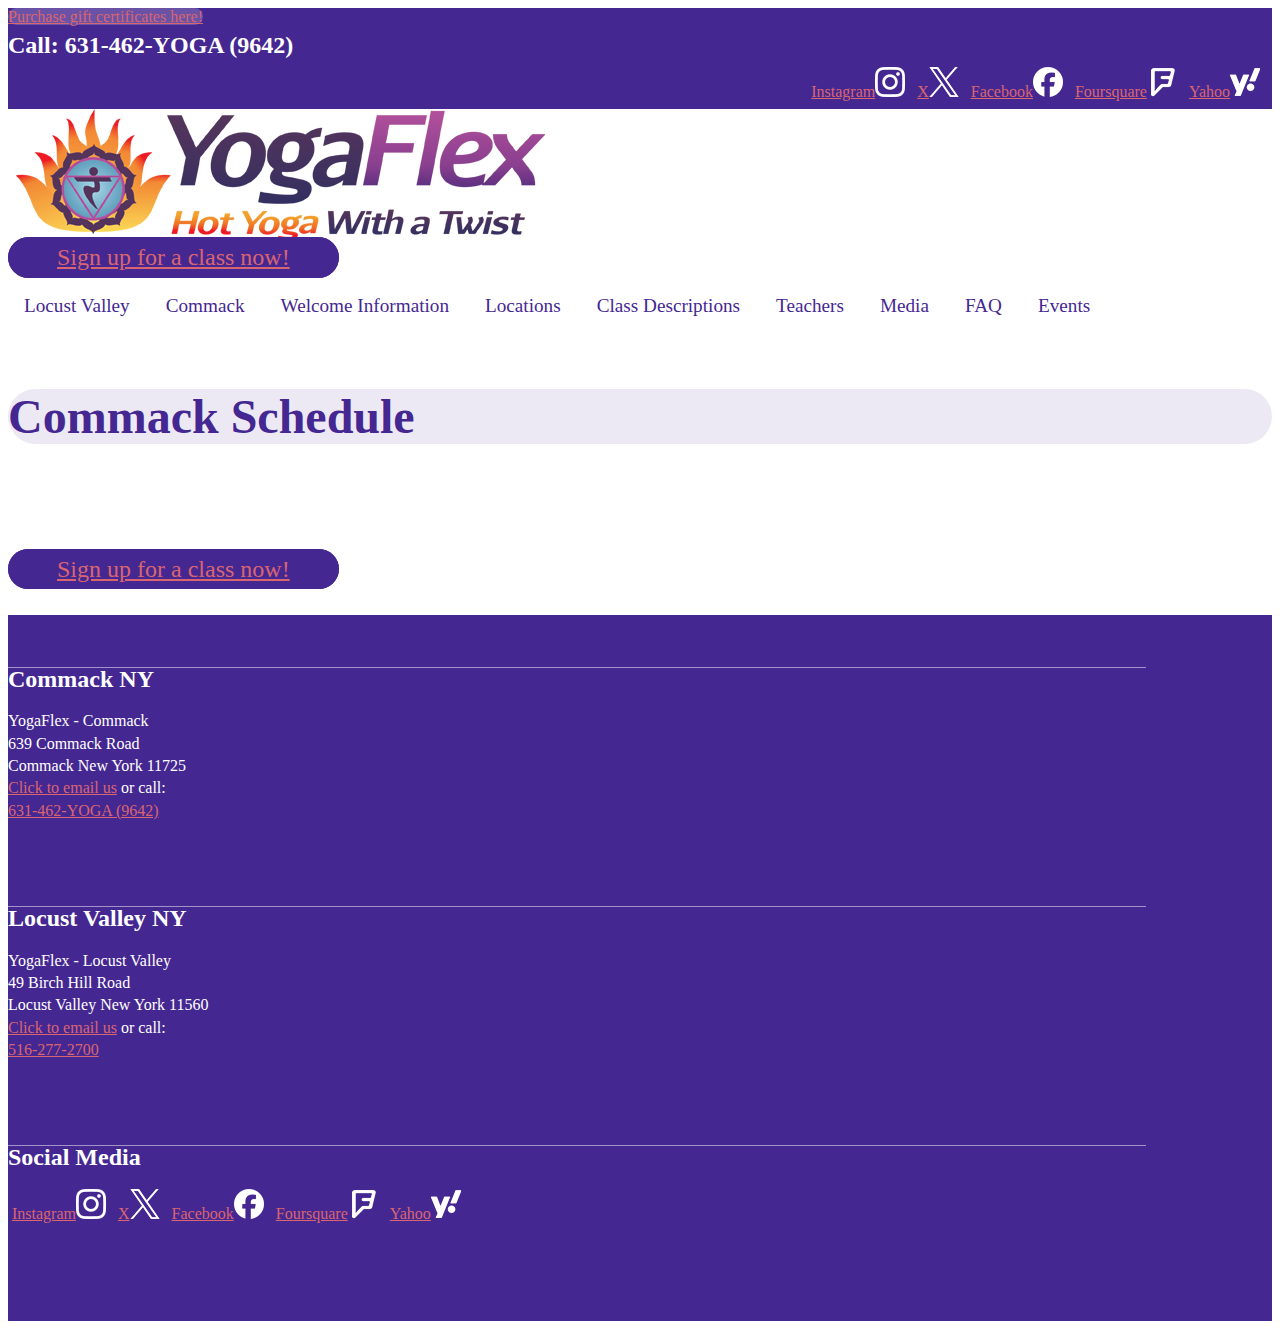
<file: commack-schedule.html>
<!DOCTYPE html>
<head>
	<meta charset="utf-8">
	<title>YogaFlex - Commack and Locust Valley, New York</title>
	<meta name="description" content="Health, Physical Fitness, Yoga Studios, Instruction">
	<meta http-equiv="keywords" content="">
	<!-- Mobile Specific Metas
    ================================================== -->
	<meta name="viewport" content="width=device-width, initial-scale=1">
	<!-- Favicons
	================================================== -->
	<link rel="shortcut icon" href="http://www.yogaflexny.com/favicon.ico?v=2">
	<link rel="apple-touch-icon" href="images/apple-touch-icon.png">
	<link rel="apple-touch-icon" sizes="72x72" href="images/apple-touch-icon-72x72.png">
    <link rel="apple-touch-icon" sizes="114x114" href="images/apple-touch-icon-114x114.png">
    <!-- CSS
    ================================================== -->
    <link href="https://cdn.jsdelivr.net/npm/bootstrap@5.3.5/dist/css/bootstrap.min.css" rel="stylesheet" integrity="sha384-SgOJa3DmI69IUzQ2PVdRZhwQ+dy64/BUtbMJw1MZ8t5HZApcHrRKUc4W0kG879m7" crossorigin="anonymous">
    <link href="css/overrides.css?hash=37494616914" rel="stylesheet">
</head>
<body>
	
    <div class="container-fluid dark-bg">
        <div class="row">
            <div class="col-lg-4 header-lft-col">
                <a class="btn btn-outline-light btn gc-btn" href="http://onelink.quickgifts.com/merchant/yoga-flex">
                    Purchase gift certificates here!
                </a>
            </div>
            <div class="col-lg-4 text-center">
                <a href="tel:16314629642" class="tel-top"> <i class="icon-phone"></i>Call:  631-462-YOGA (9642)</a>
            </div>
            <div class="col-lg-4">
                <div class="icon-ct header-rt-col">
                    <a href="https://www.instagram.com/yogaflexcommack"><span class="visually-hidden">Instagram</span><span class="soc-icons ig-w"></span></a>
                    <a href="https://twitter.com/yogaflexny"><span class="visually-hidden">X</span><span class="soc-icons x-w"></span></a>
                    <a href="https://www.facebook.com/pages/YogaFlex/108158419248761"><span class="visually-hidden">Facebook</span><span class="soc-icons fb-w"></span></a>
                    <a href="https://foursquare.com/v/yoga-flex/4da0818e5970b1f73d615b1e"><span class="visually-hidden">Foursquare</span><span class="soc-icons fs-w"></span></a>
                    <a href="http://local.yahoo.com/info-80581983-yogaflex-commack"><span class="visually-hidden">Yahoo</span><span class="soc-icons yh-w"></span></a>
                </div>
            </div>
        </div>
    </div>

    <div class="container-fluid">
        <div class="row">
            <div class="col text-center p-3">
                <a href="./">
                    <img alt="YogaFlex" src="images/logo-2025.png" class="logo-small img-fluid">
                </a>
            </div>
        </div>
    </div>

    <div class="container text-center">
        <a class="btn btn-success sign-up" href="https://yogaflexny.karmasoft.io/member/accounts/sign_up?in_studio_sign_up=true">
            Sign up for a class now!
        </a>
    </div>


    <div class="container-fluid">
        <div class="row">
            <div class="nav-container text-center">
                <a href="locust-valley-schedule.html">Locust Valley</a>
                <a href="commack-schedule.html">Commack</a>
                <a href="welcome.html">Welcome Information</a>
                <a href="location.html">Locations</a>
                <a href="classes.html">Class Descriptions</a>
                <a href="teachers.html">Teachers</a>
                <a href="media.html">Media</a>
                <a href="faq.html">FAQ</a>
                <a href="events.html">Events</a>
            </div>
        </div>
    </div>

    <div class="container">
        <div class="row">
            <h4 class="text-center">Commack Schedule</h4>
            <div id='container1' 
                class='ksiframe-container position-relative' 
                data-module='schedule' 
                data-options='clean=true&by_branch=91&hide_branch=true&only_classes=true&hide_lesson=true' 
                data-target='https://yogaflexny.karmasoft.io'>
            </div>
            <script src="https://yogaflexny.karmasoft.io/assets/iframeapi.js"></script>
        </div> 
    </div>

    <div class="container-fluid text-center pad-lg">
        <a class="btn btn-success sign-up" href="https://yogaflexny.karmasoft.io/member/accounts/sign_up?in_studio_sign_up=true">
            Sign up for a class now!
        </a>
    </div>

	<footer>		
		<div class="container">
            <div class="row">
                <div class="col-lg-4 pad-md">
                    <h2>Commack NY</h2>
                    <div class="vcard">

                        <div class="adr">
                            <div class="org bold visually-hidden">YogaFlex - Commack</div>
                            <div class="street-address">639 Commack Road</div>
                            <span class="locality">Commack</span>
                            <span class="region">New York</span>
                            <span class="postal-code">11725</span><br>
                            <a class="email" href="mailto:Dana526811@aol.com">Click to email us</a> or call:
                            <span style="display:none" class="country-name">United States</span>
                        </div>
                        <div class="tel">
                            <a href="tel:16314629642"> <i class="icon-phone"></i>  631-462-YOGA (9642)</a>
                        </div>
                        <div style="display:none">
                            <span class="category">yoga</span>,
                            <span class="category">hot yoga</span>,
                            <span class="category">vinyasa yoga</span>,
                            <span class="category">Commack</span>, 
                            <span class="category">heated room</span>,
                            <span class="category">ashtanga</span>,
                            <span class="category">astanga</span>,
                            <span class="category">heat</span>,
                            <span class="category">health</span>,
                            <span class="category">hot</span>
                        </div>
                    </div>
                </div>
                <div class="col-lg-4 pad-md">
                    <h2>Locust Valley NY</h2>
                    <div class="vcard">
                        <div class="org bold visually-hidden">YogaFlex - Locust Valley</div>
                        <div class="adr">
                            <div class="street-address">49 Birch Hill Road</div>
                            <span class="locality">Locust Valley</span>
                            <span class="region">New York</span>
                            <span class="postal-code">11560</span><br>
                            <a class="email" href="mailto:Dana526811@aol.com">Click to email us</a> or call:
                            <span style="display:none" class="country-name">United States</span>
                        </div>
                        <div class="tel">
                            <a href="tel:15162772700"><i class="icon-phone"></i> 516-277-2700</a>
                        </div>
                    </div>
                </div>
                <div class="col-lg-4 pad-md">
                    <h2>Social Media</h2>
                    <div class="icon-ct">
                        <a href="https://www.instagram.com/yogaflexcommack"><span class="visually-hidden">Instagram</span><span class="soc-icons ig-w"></span></a>
                        <a href="https://twitter.com/yogaflexny"><span class="visually-hidden">X</span><span class="soc-icons x-w"></span></a>
                        <a href="https://www.facebook.com/pages/YogaFlex/108158419248761"><span class="visually-hidden">Facebook</span><span class="soc-icons fb-w"></span></a>
                        <a href="https://foursquare.com/v/yoga-flex/4da0818e5970b1f73d615b1e"><span class="visually-hidden">Foursquare</span><span class="soc-icons fs-w"></span></a>
                        <a href="http://local.yahoo.com/info-80581983-yogaflex-commack"><span class="visually-hidden">Yahoo</span><span class="soc-icons yh-w"></span></a>
                    </div>
                </div>
            </div>
		</div>
	</footer>

<script>
  (function(i,s,o,g,r,a,m){i['GoogleAnalyticsObject']=r;i[r]=i[r]||function(){
  (i[r].q=i[r].q||[]).push(arguments)},i[r].l=1*new Date();a=s.createElement(o),
  m=s.getElementsByTagName(o)[0];a.async=1;a.src=g;m.parentNode.insertBefore(a,m)
  })(window,document,'script','//www.google-analytics.com/analytics.js','ga');
  ga('create', 'UA-47257870-1', 'yogaflexny.com');
  ga('send', 'pageview');
</script>
</body>
</html>
</file>
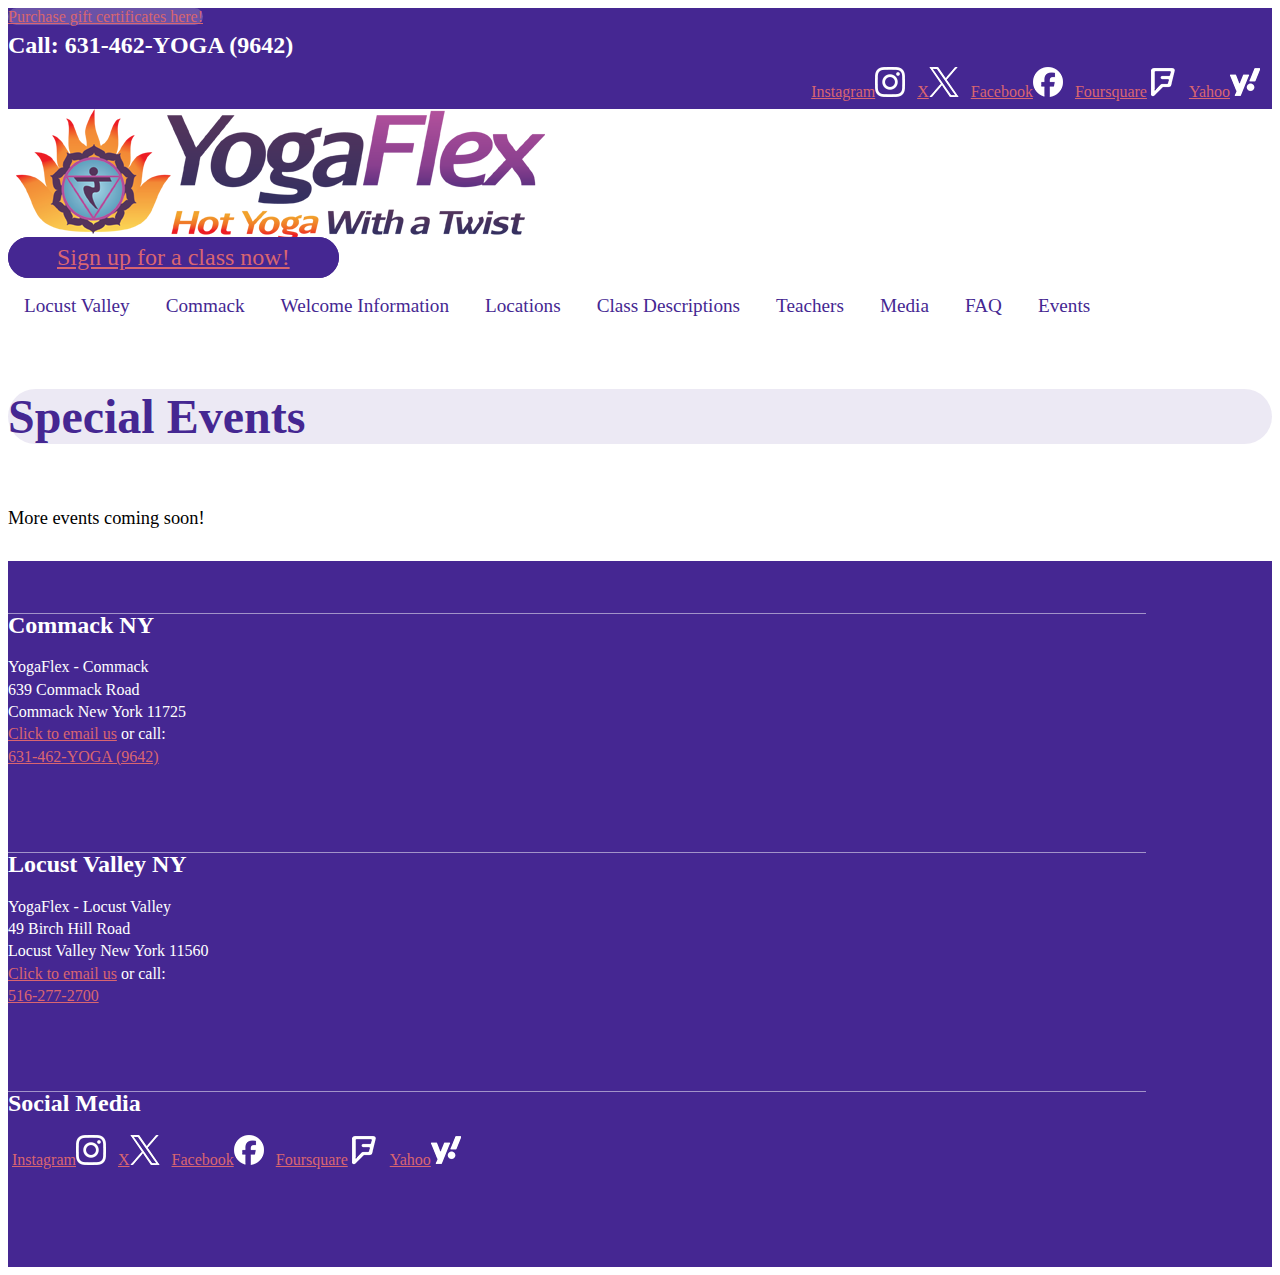
<file: events.html>
<!DOCTYPE html>
<head>
	<meta charset="utf-8">
	<title>YogaFlex - Commack and Locust Valley, New York</title>
	<meta name="description" content="Health, Physical Fitness, Yoga Studios, Instruction">
	<meta http-equiv="keywords" content="">
	<!-- Mobile Specific Metas
    ================================================== -->
	<meta name="viewport" content="width=device-width, initial-scale=1">
	<!-- Favicons
	================================================== -->
	<link rel="shortcut icon" href="http://www.yogaflexny.com/favicon.ico?v=2">
	<link rel="apple-touch-icon" href="images/apple-touch-icon.png">
	<link rel="apple-touch-icon" sizes="72x72" href="images/apple-touch-icon-72x72.png">
    <link rel="apple-touch-icon" sizes="114x114" href="images/apple-touch-icon-114x114.png">
    <!-- CSS
    ================================================== -->
    <link href="https://cdn.jsdelivr.net/npm/bootstrap@5.3.5/dist/css/bootstrap.min.css" rel="stylesheet" integrity="sha384-SgOJa3DmI69IUzQ2PVdRZhwQ+dy64/BUtbMJw1MZ8t5HZApcHrRKUc4W0kG879m7" crossorigin="anonymous">
    <link href="css/overrides.css?hash=37494616914" rel="stylesheet">
</head>
<body>
	
    <div class="container-fluid dark-bg">
        <div class="row">
            <div class="col-lg-4 header-lft-col">
                <a class="btn btn-outline-light btn gc-btn" href="http://onelink.quickgifts.com/merchant/yoga-flex">
                    Purchase gift certificates here!
                </a>
            </div>
            <div class="col-lg-4 text-center">
                <a href="tel:16314629642" class="tel-top"> <i class="icon-phone"></i>Call:  631-462-YOGA (9642)</a>
            </div>
            <div class="col-lg-4">
                <div class="icon-ct header-rt-col">
                    <a href="https://www.instagram.com/yogaflexcommack"><span class="visually-hidden">Instagram</span><span class="soc-icons ig-w"></span></a>
                    <a href="https://twitter.com/yogaflexny"><span class="visually-hidden">X</span><span class="soc-icons x-w"></span></a>
                    <a href="https://www.facebook.com/pages/YogaFlex/108158419248761"><span class="visually-hidden">Facebook</span><span class="soc-icons fb-w"></span></a>
                    <a href="https://foursquare.com/v/yoga-flex/4da0818e5970b1f73d615b1e"><span class="visually-hidden">Foursquare</span><span class="soc-icons fs-w"></span></a>
                    <a href="http://local.yahoo.com/info-80581983-yogaflex-commack"><span class="visually-hidden">Yahoo</span><span class="soc-icons yh-w"></span></a>
                </div>
            </div>
        </div>
    </div>

    <div class="container-fluid">
        <div class="row">
            <div class="col text-center p-3">
                <a href="./">
                    <img alt="YogaFlex" src="images/logo-2025.png" class="logo-small img-fluid">
                </a>
            </div>
        </div>
    </div>

    <div class="container text-center">
        <a class="btn btn-success sign-up" href="https://yogaflexny.karmasoft.io/member/accounts/sign_up?in_studio_sign_up=true">
            Sign up for a class now!
        </a>
    </div>

    <div class="container-fluid">
        <div class="row">
            <div class="nav-container text-center">
                <a href="locust-valley-schedule.html">Locust Valley</a>
                <a href="commack-schedule.html">Commack</a>
                <a href="welcome.html">Welcome Information</a>
                <a href="location.html">Locations</a>
                <a href="classes.html">Class Descriptions</a>
                <a href="teachers.html">Teachers</a>
                <a href="media.html">Media</a>
                <a href="faq.html">FAQ</a>
                <a href="events.html">Events</a>
            </div>
        </div>
    </div>

    <div class="container text-center">
        <h4>Special Events</h4>
    </div>

    <div class="container text-center">
        <div class="row">
            <div class="col-lg-12">
                <!-- <img src="./events/hiit.jpg"> -->
                <!-- <img src="./events/own-reason.jpg">
                <img src="./events/thai-massage.jpg"> -->
                <p>More events coming soon!</p>
            </div>
        </div>
    </div>

	<footer>		
		<div class="container">
            <div class="row">
                <div class="col-lg-4 pad-md">
                    <h2>Commack NY</h2>
                    <div class="vcard">

                        <div class="adr">
                            <div class="org bold visually-hidden">YogaFlex - Commack</div>
                            <div class="street-address">639 Commack Road</div>
                            <span class="locality">Commack</span>
                            <span class="region">New York</span>
                            <span class="postal-code">11725</span><br>
                            <a class="email" href="mailto:Dana526811@aol.com">Click to email us</a> or call:
                            <span style="display:none" class="country-name">United States</span>
                        </div>
                        <div class="tel">
                            <a href="tel:16314629642"> <i class="icon-phone"></i>  631-462-YOGA (9642)</a>
                        </div>
                        <div style="display:none">
                            <span class="category">yoga</span>,
                            <span class="category">hot yoga</span>,
                            <span class="category">vinyasa yoga</span>,
                            <span class="category">Commack</span>, 
                            <span class="category">heated room</span>,
                            <span class="category">ashtanga</span>,
                            <span class="category">astanga</span>,
                            <span class="category">heat</span>,
                            <span class="category">health</span>,
                            <span class="category">hot</span>
                        </div>
                    </div>
                </div>
                <div class="col-lg-4 pad-md">
                    <h2>Locust Valley NY</h2>
                    <div class="vcard">
                        <div class="org bold visually-hidden">YogaFlex - Locust Valley</div>
                        <div class="adr">
                            <div class="street-address">49 Birch Hill Road</div>
                            <span class="locality">Locust Valley</span>
                            <span class="region">New York</span>
                            <span class="postal-code">11560</span><br>
                            <a class="email" href="mailto:Dana526811@aol.com">Click to email us</a> or call:
                            <span style="display:none" class="country-name">United States</span>
                        </div>
                        <div class="tel">
                            <a href="tel:15162772700"><i class="icon-phone"></i> 516-277-2700</a>
                        </div>
                    </div>
                </div>
                <div class="col-lg-4 pad-md">
                    <h2>Social Media</h2>
                    <div class="icon-ct">
                        <a href="https://www.instagram.com/yogaflexcommack"><span class="visually-hidden">Instagram</span><span class="soc-icons ig-w"></span></a>
                        <a href="https://twitter.com/yogaflexny"><span class="visually-hidden">X</span><span class="soc-icons x-w"></span></a>
                        <a href="https://www.facebook.com/pages/YogaFlex/108158419248761"><span class="visually-hidden">Facebook</span><span class="soc-icons fb-w"></span></a>
                        <a href="https://foursquare.com/v/yoga-flex/4da0818e5970b1f73d615b1e"><span class="visually-hidden">Foursquare</span><span class="soc-icons fs-w"></span></a>
                        <a href="http://local.yahoo.com/info-80581983-yogaflex-commack"><span class="visually-hidden">Yahoo</span><span class="soc-icons yh-w"></span></a>
                    </div>
                </div>
            </div>
		</div>
	</footer>

<script>
  (function(i,s,o,g,r,a,m){i['GoogleAnalyticsObject']=r;i[r]=i[r]||function(){
  (i[r].q=i[r].q||[]).push(arguments)},i[r].l=1*new Date();a=s.createElement(o),
  m=s.getElementsByTagName(o)[0];a.async=1;a.src=g;m.parentNode.insertBefore(a,m)
  })(window,document,'script','//www.google-analytics.com/analytics.js','ga');
  ga('create', 'UA-47257870-1', 'yogaflexny.com');
  ga('send', 'pageview');
</script>
</body>
</html>
</file>
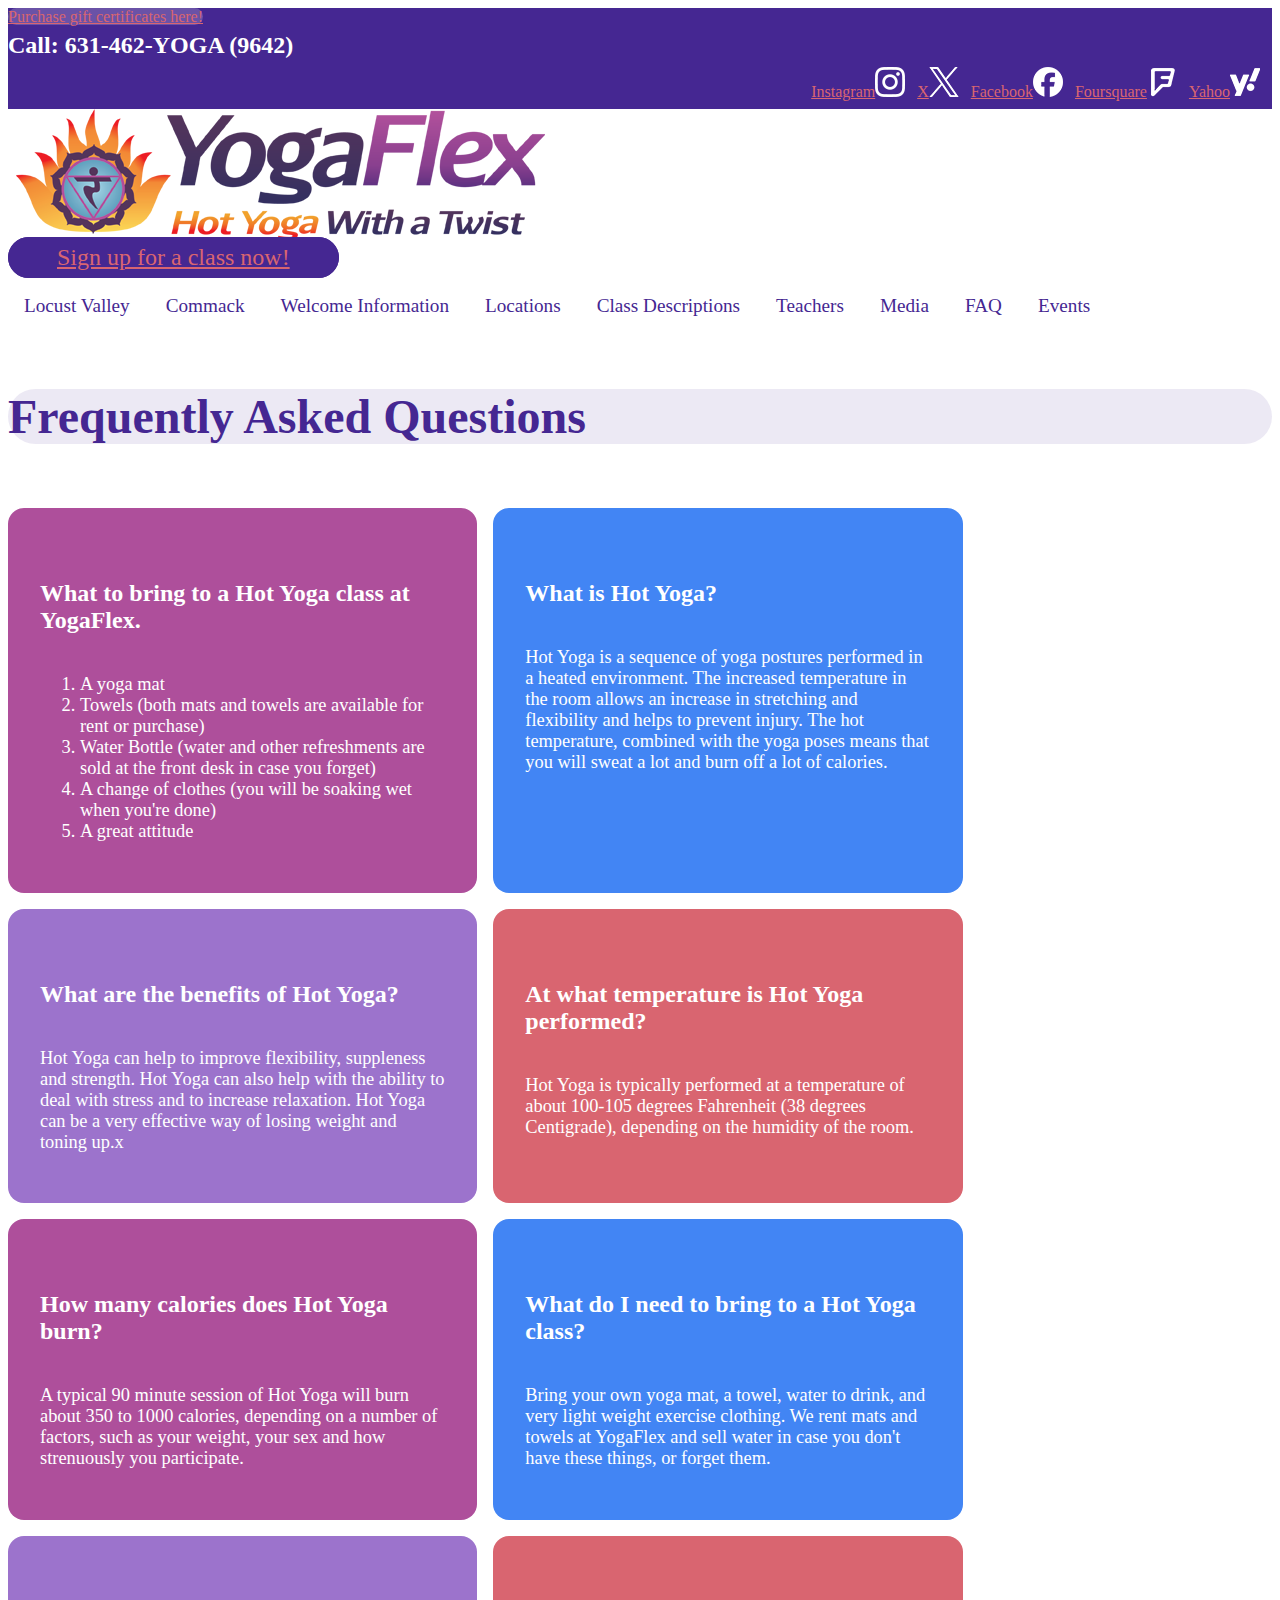
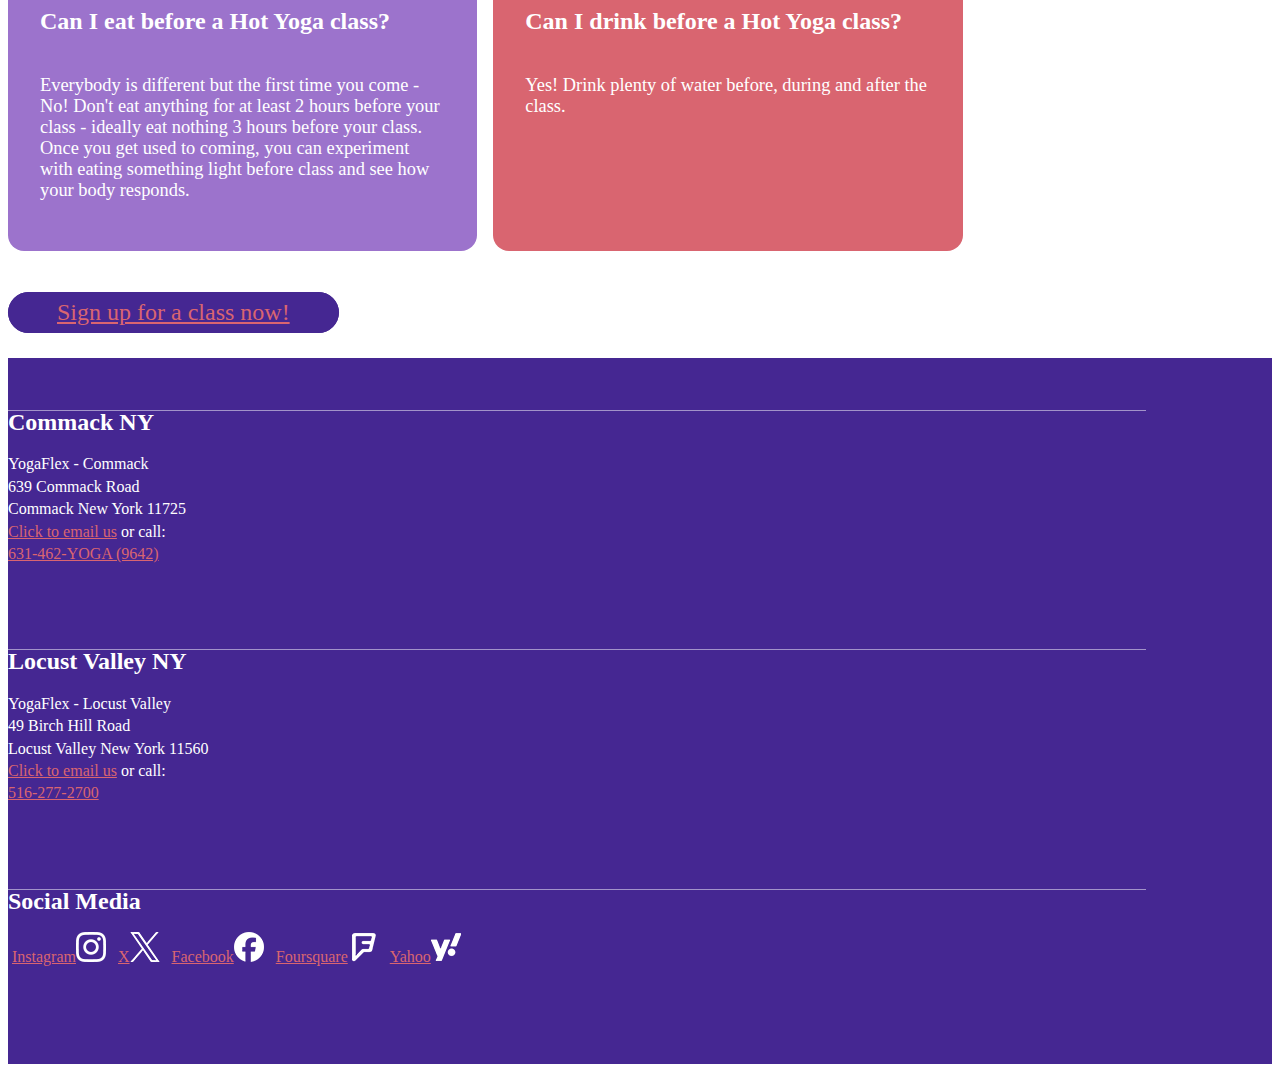
<file: faq.html>
<!DOCTYPE html>
<head>
	<meta charset="utf-8">
	<title>YogaFlex - Commack and Locust Valley, New York</title>
	<meta name="description" content="Health, Physical Fitness, Yoga Studios, Instruction">
	<meta http-equiv="keywords" content="">
	<!-- Mobile Specific Metas
    ================================================== -->
	<meta name="viewport" content="width=device-width, initial-scale=1">
	<!-- Favicons
	================================================== -->
	<link rel="shortcut icon" href="http://www.yogaflexny.com/favicon.ico?v=2">
	<link rel="apple-touch-icon" href="images/apple-touch-icon.png">
	<link rel="apple-touch-icon" sizes="72x72" href="images/apple-touch-icon-72x72.png">
    <link rel="apple-touch-icon" sizes="114x114" href="images/apple-touch-icon-114x114.png">
    <!-- CSS
    ================================================== -->
    <link href="https://cdn.jsdelivr.net/npm/bootstrap@5.3.5/dist/css/bootstrap.min.css" rel="stylesheet" integrity="sha384-SgOJa3DmI69IUzQ2PVdRZhwQ+dy64/BUtbMJw1MZ8t5HZApcHrRKUc4W0kG879m7" crossorigin="anonymous">
    <link href="css/overrides.css?hash=37494616914" rel="stylesheet">
</head>
<body>
	
    <div class="container-fluid dark-bg">
        <div class="row">
            <div class="col-lg-4 header-lft-col">
                <a class="btn btn-outline-light btn gc-btn" href="http://onelink.quickgifts.com/merchant/yoga-flex">
                    Purchase gift certificates here!
                </a>
            </div>
            <div class="col-lg-4 text-center">
                <a href="tel:16314629642" class="tel-top"> <i class="icon-phone"></i>Call:  631-462-YOGA (9642)</a>
            </div>
            <div class="col-lg-4">
                <div class="icon-ct header-rt-col">
                    <a href="https://www.instagram.com/yogaflexcommack"><span class="visually-hidden">Instagram</span><span class="soc-icons ig-w"></span></a>
                    <a href="https://twitter.com/yogaflexny"><span class="visually-hidden">X</span><span class="soc-icons x-w"></span></a>
                    <a href="https://www.facebook.com/pages/YogaFlex/108158419248761"><span class="visually-hidden">Facebook</span><span class="soc-icons fb-w"></span></a>
                    <a href="https://foursquare.com/v/yoga-flex/4da0818e5970b1f73d615b1e"><span class="visually-hidden">Foursquare</span><span class="soc-icons fs-w"></span></a>
                    <a href="http://local.yahoo.com/info-80581983-yogaflex-commack"><span class="visually-hidden">Yahoo</span><span class="soc-icons yh-w"></span></a>
                </div>
            </div>
        </div>
    </div>

    <div class="container-fluid">
        <div class="row">
            <div class="col text-center p-3">
                <a href="./">
                    <img alt="YogaFlex" src="images/logo-2025.png" class="logo-small img-fluid">
                </a>
            </div>
        </div>
    </div>

    <div class="container-fluid text-center">
        <a class="btn btn-success sign-up" href="https://yogaflexny.karmasoft.io/member/accounts/sign_up?in_studio_sign_up=true">
            Sign up for a class now!
        </a>
    </div>

    <div class="container-fluid">
        <div class="row">
            <div class="nav-container text-center">
                <a href="locust-valley-schedule.html">Locust Valley</a>
                <a href="commack-schedule.html">Commack</a>
                <a href="welcome.html">Welcome Information</a>
                <a href="location.html">Locations</a>
                <a href="classes.html">Class Descriptions</a>
                <a href="teachers.html">Teachers</a>
                <a href="media.html">Media</a>
                <a href="faq.html">FAQ</a>
                <a href="events.html">Events</a>
            </div>
        </div>
    </div>

    <div class="container text-center">
        <h4>Frequently Asked Questions</h4>
    </div>

    <div class="container">
        <div class="row">
            <div class="items">

                <div class="class-section hard">
                    <h5>What to bring to a Hot Yoga class at YogaFlex.</h5>
                    <ol>
                        <li>A yoga mat</li>
                        <li>Towels (both mats and towels are available for rent or purchase)</li>
                        <li>Water Bottle (water and other refreshments are sold at the front desk in case you forget)</li>
                        <li>A change of clothes (you will be soaking wet when you're done)</li>
                        <li>A great attitude</li>
                    </ol>
                </div>

                <div class="class-section easy">
                    <h5>What is Hot Yoga?</h5>
                    <p>Hot Yoga is a sequence of yoga postures performed in a heated environment. The increased temperature in the room allows an increase in stretching and flexibility and helps to prevent injury. The hot temperature, combined with the yoga poses means that you will sweat a lot and burn off a lot of calories.</p>
                </div>
 
                <div class="class-section medium">
                    <h5>What are the benefits of Hot Yoga?</h5>
                    <p>Hot Yoga can help to improve flexibility, suppleness and strength. Hot Yoga can also help with the ability to deal with stress and to increase relaxation. Hot Yoga can be a very effective way of losing weight and toning up.x</p>
                </div>

                <div class="class-section light">
                    <h5>At what temperature is Hot Yoga performed?</h5>
                    <p>Hot Yoga is typically performed at a temperature of about 100-105 degrees Fahrenheit (38 degrees Centigrade), depending on the humidity of the room.</p>
                </div>

                <div class="class-section hard">
                    <h5>How many calories does Hot Yoga burn?</h5>
                    <p>A typical 90 minute session of Hot Yoga will burn about 350 to 1000 calories, depending on a number of factors, such as your weight, your sex and how strenuously you participate.</p>
                </div>

                <div class="class-section easy">
                    <h5>What do I need to bring to a Hot Yoga class?</h5>
                    <p>Bring your own yoga mat, a towel, water to drink, and very light weight exercise clothing. We rent mats and towels at YogaFlex and sell water in case you don't have these things, or forget them.</p>
                </div>

                <div class="class-section medium">
                    <h5>Can I eat before a Hot Yoga class?</h5>
                    <p>Everybody is different but the first time you come - No! Don't eat anything for at least 2 hours before your class - ideally eat nothing 3 hours before your class. Once you get used to coming, you can experiment with eating something light before class and see how your body responds.</p>
                </div>

                <div class="class-section light">
                    <h5>Can I drink before a Hot Yoga class?</h5>
                    <p>Yes! Drink plenty of water before, during and after the class.</p>
                </div>

            </div>
        </div>
    </div>

    <div class="container-fluid text-center pad-lg">
        <a class="btn btn-success sign-up" href="https://yogaflexny.karmasoft.io/member/accounts/sign_up?in_studio_sign_up=true">
            Sign up for a class now!
        </a>
    </div>

	<footer>		
		<div class="container">
            <div class="row">
                <div class="col-lg-4 pad-md">
                    <h2>Commack NY</h2>
                    <div class="vcard">

                        <div class="adr">
                            <div class="org bold visually-hidden">YogaFlex - Commack</div>
                            <div class="street-address">639 Commack Road</div>
                            <span class="locality">Commack</span>
                            <span class="region">New York</span>
                            <span class="postal-code">11725</span><br>
                            <a class="email" href="mailto:Dana526811@aol.com">Click to email us</a> or call:
                            <span style="display:none" class="country-name">United States</span>
                        </div>
                        <div class="tel">
                            <a href="tel:16314629642"> <i class="icon-phone"></i>  631-462-YOGA (9642)</a>
                        </div>
                        <div style="display:none">
                            <span class="category">yoga</span>,
                            <span class="category">hot yoga</span>,
                            <span class="category">vinyasa yoga</span>,
                            <span class="category">Commack</span>, 
                            <span class="category">heated room</span>,
                            <span class="category">ashtanga</span>,
                            <span class="category">astanga</span>,
                            <span class="category">heat</span>,
                            <span class="category">health</span>,
                            <span class="category">hot</span>
                        </div>
                    </div>
                </div>
                <div class="col-lg-4 pad-md">
                    <h2>Locust Valley NY</h2>
                    <div class="vcard">
                        <div class="org bold visually-hidden">YogaFlex - Locust Valley</div>
                        <div class="adr">
                            <div class="street-address">49 Birch Hill Road</div>
                            <span class="locality">Locust Valley</span>
                            <span class="region">New York</span>
                            <span class="postal-code">11560</span><br>
                            <a class="email" href="mailto:Dana526811@aol.com">Click to email us</a> or call:
                            <span style="display:none" class="country-name">United States</span>
                        </div>
                        <div class="tel">
                            <a href="tel:15162772700"><i class="icon-phone"></i> 516-277-2700</a>
                        </div>
                    </div>
                </div>
                <div class="col-lg-4 pad-md">
                    <h2>Social Media</h2>
                    <div class="icon-ct">
                        <a href="https://www.instagram.com/yogaflexcommack"><span class="visually-hidden">Instagram</span><span class="soc-icons ig-w"></span></a>
                        <a href="https://twitter.com/yogaflexny"><span class="visually-hidden">X</span><span class="soc-icons x-w"></span></a>
                        <a href="https://www.facebook.com/pages/YogaFlex/108158419248761"><span class="visually-hidden">Facebook</span><span class="soc-icons fb-w"></span></a>
                        <a href="https://foursquare.com/v/yoga-flex/4da0818e5970b1f73d615b1e"><span class="visually-hidden">Foursquare</span><span class="soc-icons fs-w"></span></a>
                        <a href="http://local.yahoo.com/info-80581983-yogaflex-commack"><span class="visually-hidden">Yahoo</span><span class="soc-icons yh-w"></span></a>
                    </div>
                </div>
            </div>
		</div>
	</footer>

<script>
  (function(i,s,o,g,r,a,m){i['GoogleAnalyticsObject']=r;i[r]=i[r]||function(){
  (i[r].q=i[r].q||[]).push(arguments)},i[r].l=1*new Date();a=s.createElement(o),
  m=s.getElementsByTagName(o)[0];a.async=1;a.src=g;m.parentNode.insertBefore(a,m)
  })(window,document,'script','//www.google-analytics.com/analytics.js','ga');
  ga('create', 'UA-47257870-1', 'yogaflexny.com');
  ga('send', 'pageview');
</script>
</body>
</html>
</file>
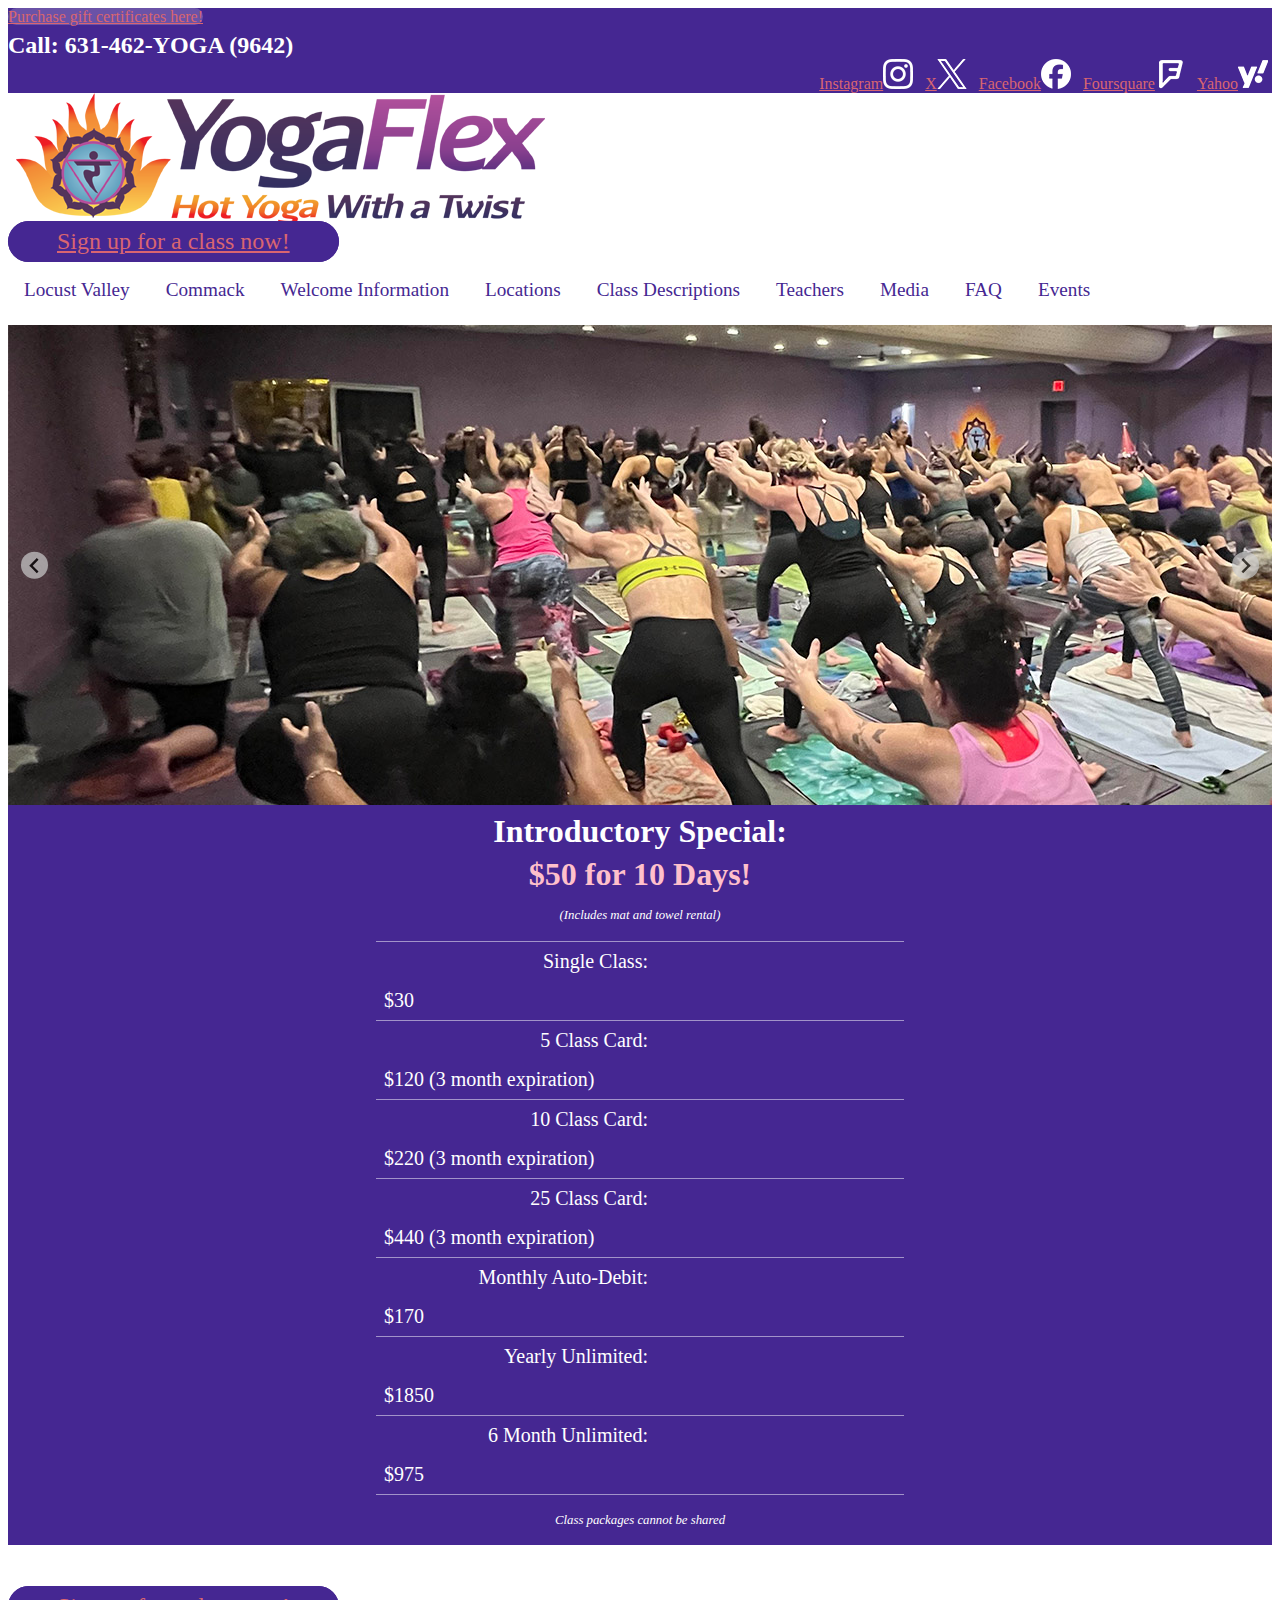
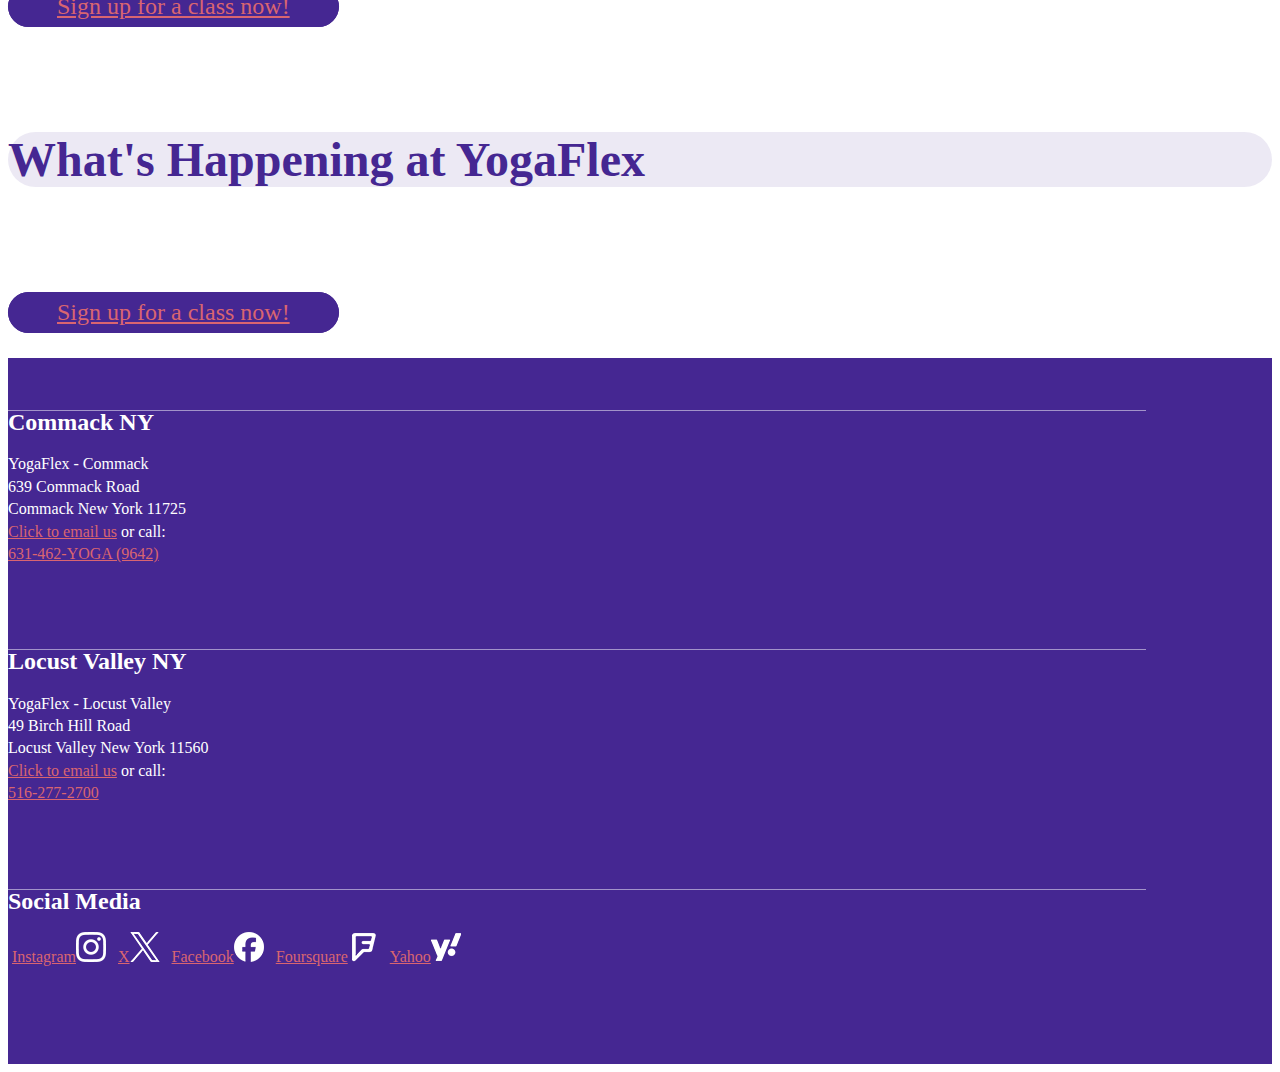
<file: index-redo-2025.html>
<!DOCTYPE html>
<head>
	<meta charset="utf-8">
	<title>YogaFlex - Commack and Locust Valley, New York</title>
	<meta name="description" content="Health, Physical Fitness, Yoga Studios, Instruction">
	<meta http-equiv="keywords" content="">
	<!-- Mobile Specific Metas
    ================================================== -->
	<meta name="viewport" content="width=device-width, initial-scale=1">
	<!-- Favicons
	================================================== -->
	<link rel="shortcut icon" href="http://www.yogaflexny.com/favicon.ico?v=2">
	<link rel="apple-touch-icon" href="images/apple-touch-icon.png">
	<link rel="apple-touch-icon" sizes="72x72" href="images/apple-touch-icon-72x72.png">
    <link rel="apple-touch-icon" sizes="114x114" href="images/apple-touch-icon-114x114.png">
    <!-- CSS
    ================================================== -->
    <link href="https://cdn.jsdelivr.net/npm/bootstrap@5.3.5/dist/css/bootstrap.min.css" rel="stylesheet" integrity="sha384-SgOJa3DmI69IUzQ2PVdRZhwQ+dy64/BUtbMJw1MZ8t5HZApcHrRKUc4W0kG879m7" crossorigin="anonymous">
    <link href="css/overrides.css" rel="stylesheet">

    <link rel="stylesheet" href="https://cdn.jsdelivr.net/npm/@splidejs/splide@4.1.4/dist/css/splide.min.css" integrity="sha256-5uKiXEwbaQh9cgd2/5Vp6WmMnsUr3VZZw0a8rKnOKNU=" crossorigin="anonymous">

</head>
<body>
	
    <div class="container-fluid dark-bg">
        <div class="row">
            <div class="col">
                <a class="btn btn-outline-light btn gc-btn" href="http://onelink.quickgifts.com/merchant/yoga-flex">
                    Purchase gift certificates here!
                </a>
            </div>
            <div class="col text-center">
                <a href="tel:16314629642" class="tel-top"> <i class="icon-phone"></i>Call:  631-462-YOGA (9642)</a>
            </div>
            <div class="col">
                <div class="icon-ct p-2 t-align-rt">
                    <a href="https://www.instagram.com/yogaflexcommack"><span class="visually-hidden">Instagram</span><span class="soc-icons ig-w"></span></a>
                    <a href="https://twitter.com/yogaflexny"><span class="visually-hidden">X</span><span class="soc-icons x-w"></span></a>
                    <a href="https://www.facebook.com/pages/YogaFlex/108158419248761"><span class="visually-hidden">Facebook</span><span class="soc-icons fb-w"></span></a>
                    <a href="https://foursquare.com/v/yoga-flex/4da0818e5970b1f73d615b1e"><span class="visually-hidden">Foursquare</span><span class="soc-icons fs-w"></span></a>
                    <a href="http://local.yahoo.com/info-80581983-yogaflex-commack"><span class="visually-hidden">Yahoo</span><span class="soc-icons yh-w"></span></a>
                </div>
            </div>
        </div>
    </div>

    <div class="container-fluid">
        <div class="row">
            <div class="col text-center p-3">
                <a href="./">
                    <img alt="YogaFlex" src="images/logo-2025.png" class="logo-small">
                </a>
            </div>
        </div>
    </div>

    <div class="container-fluid text-center">
        <a class="btn btn-success sign-up" href="https://yogaflexny.karmasoft.io/member/accounts/sign_up?in_studio_sign_up=true">
            Sign up for a class now!
        </a>
    </div>


    <div class="container-fluid">
        <div class="row">
            <div class="nav-container text-center">
                <a href="locust-valley-schedule.html">Locust Valley</a>
                <a href="commack-schedule.html">Commack</a>
                <a href="welcome.html">Welcome Information</a>
                <a href="location.html">Locations</a>
                <a href="classes.html">Class Descriptions</a>
                <a href="teachers.html">Teachers</a>
                <a href="media.html">Media</a>
                <a href="faq.html">FAQ</a>
                <a href="events.html">Events</a>
            </div>
        </div>
    </div>
    <div class="container" style="display:none;">
        <div class="row">
            <label class="visually-hidden" for="Navigate">Navigate this site</label>
            <select name="Navigate" id="Navigate" onchange="window.open(this.options[this.selectedIndex].value,'_top')">
                <option value="">Navigation...</option>
                <option value="./">Home</option>
                <option value="welcome.html">Welcome</option>
                <option value="commack-schedule.html">Commack Schedule</option>
                <option value="locust-valley-schedule.html">Locust Valley Schedule</option>
                <option value="location.html">Location</option>
                <option value="classes.html">Class Descriptions</option>
                <option value="media.html">Media</option>
                <option value="faq.html">FAQ</option>
                <option value="teachers.html">Teachers</option>
                <option value="events.html">Events</option>
            </select>
        </div>
    </div>


    <div class="splide"  aria-labelledby="YogaFlex Photos">
        <div class="splide__track">
                <ul class="splide__list">
                    <li class="splide__slide"><img src="images/slider/photo-1.jpg"></li>
                    <li class="splide__slide"><img src="images/slider/01.jpg"></li>
                    <li class="splide__slide"><img src="images/slider/photo-2.jpg"></li>
                    <li class="splide__slide"><img src="images/slider/02.jpg"></li>
                    <li class="splide__slide"><img src="images/slider/photo-3.jpg"></li>
                    <li class="splide__slide"><img src="images/slider/03.jpg"></li>
                    <li class="splide__slide"><img src="images/slider/photo-4.jpg"></li>
                </ul>
        </div>
    </div>

    <div class="container-fluid remove-pad price-ct">
        <section class="text-center">
            <article>
                <div class="intro-head t-align-ct">
                    Introductory Special:<br> 
                    <span class="price">$50 for 10 Days!</span>
                    <p>(Includes mat and towel rental)</p>
                </div>
                <div>
                    <span>Single Class:</span>
                    <span>$30</span>
                </div>
                <div>
                    <span>5 Class Card:</span>
                    <span>$120 (3 month expiration)</span>
                </div>
                <div>
                    <span>10 Class Card:</span>
                    <span>$220 (3 month expiration)</span>
                </div>
                <div>
                    <span>25 Class Card:</span>
                    <span>$440 (3 month expiration)</span>
                </div>
                <div>
                    <span>Monthly Auto-Debit:</span>
                    <span>$170</span>
                </div>
                <div> 
                    <span>Yearly Unlimited:</span>
                    <span>$1850</span>
                </div>
                <div>
                    <span>6 Month Unlimited:</span>
                    <span>$975</span>
                </div>
                <div class="intro-head t-align-ct">
                    <p>Class packages cannot be shared</p>
                </div>
            </article>
        </section>
    </div>

    <div class="container-fluid text-center pad-lg">
        <a class="btn btn-success sign-up" href="https://yogaflexny.karmasoft.io/member/accounts/sign_up?in_studio_sign_up=true">
            Sign up for a class now!
        </a>
    </div>

    <!-- Elfsight Instagram Feed | YogaFlexNY -->
    <div class="container-fluid text-center pad-lg">
        <h4>What's Happening at YogaFlex</h4>
        <script src="https://static.elfsight.com/platform/platform.js" async></script>
        <div class="elfsight-app-fa74e8dc-52e2-4387-b257-645f62ee5f36" data-elfsight-app-lazy></div>
    </div>

    <!-- <div class="container">
        <div class="row">
            <div class="col">
                <h4>Announcements</h4>
                <section>
                    <img alt="announcements" src="https://docs.google.com/drawings/d/1xMsmlK1-AUniH79OLHQoTrOdidglLlnizZDDMXzeM1U/pub?w=480&h=288">
                    <h3 style="text-align: center; margin: 0; padding-bottom: 1rem">
                        <a href="https://yogaflexny.karmasoft.io/member/accounts/sign_up?in_studio_sign_up=true">SIGN UP HERE!</a>
                    </h3>
                </section>
            </div>
            <div class="col">                        
                <h4>Rates</h4>
                <section>
                    <article>
                        <div class="intro-head t-align-ct">
                            Introductory Special:<br> 
                            <span class="price">$50 for 10 Days!</span>
                            <p>(Includes mat and towel rental)</p>
                        </div>
                        <div>
                            <span>Single Class:</span>
                            <span>$30</span>
                        </div>
                        <div>
                            <span>5 Class Card:</span>
                            <span>$120 (3 month expiration)</span>
                        </div>
                        <div>
                            <span>10 Class Card:</span>
                            <span>$220 (3 month expiration)</span>
                        </div>
                        <div>
                            <span>25 Class Card:</span>
                            <span>$440 (3 month expiration)</span>
                        </div>
                        <div>
                            <span>Monthly Auto-Debit:</span>
                            <span>$170</span>
                        </div>
                        <div> 
                            <span>Yearly Unlimited:</span>
                            <span>$1850</span>
                        </div>
                        <div>
                            <span>6 Month Unlimited:</span>
                            <span>$975</span>
                        </div>
                        <div class="intro-head t-align-ct">
                            <p>Class packages cannot be shared</p>
                        </div>
                    </article>
                </section>
            </div>
        </div>
    </div> -->

    <!-- <div class="container">
        <div class="row">
            <div class="col">
                <img alt="YogaFlex Products" src="images/water-bottles.jpg">
            </div>
            <div class="col">
                <img alt="Dana and Karen" src="images/d-and-k.jpg">
            </div>
        </div>
    </div> -->

    <div class="container-fluid text-center pad-lg">
        <a class="btn btn-success sign-up" href="https://yogaflexny.karmasoft.io/member/accounts/sign_up?in_studio_sign_up=true">
            Sign up for a class now!
        </a>
    </div>  

	<footer>		
		<div class="container">
            <div class="row">
                <div class="col-lg-4 pad-md">
                    <h2>Commack NY</h2>
                    <div class="vcard">

                        <div class="adr">
                            <div class="org bold visually-hidden">YogaFlex - Commack</div>
                            <div class="street-address">639 Commack Road</div>
                            <span class="locality">Commack</span>
                            <span class="region">New York</span>
                            <span class="postal-code">11725</span><br>
                            <a class="email" href="mailto:Dana526811@aol.com">Click to email us</a> or call:
                            <span style="display:none" class="country-name">United States</span>
                        </div>
                        <div class="tel">
                            <a href="tel:16314629642"> <i class="icon-phone"></i>  631-462-YOGA (9642)</a>
                        </div>
                        <div style="display:none">
                            <span class="category">yoga</span>,
                            <span class="category">hot yoga</span>,
                            <span class="category">vinyasa yoga</span>,
                            <span class="category">Commack</span>, 
                            <span class="category">heated room</span>,
                            <span class="category">ashtanga</span>,
                            <span class="category">astanga</span>,
                            <span class="category">heat</span>,
                            <span class="category">health</span>,
                            <span class="category">hot</span>
                        </div>
                    </div>
                </div>
                <div class="col-lg-4 pad-md">
                    <h2>Locust Valley NY</h2>
                    <div class="vcard">
                        <div class="org bold visually-hidden">YogaFlex - Locust Valley</div>
                        <div class="adr">
                            <div class="street-address">49 Birch Hill Road</div>
                            <span class="locality">Locust Valley</span>
                            <span class="region">New York</span>
                            <span class="postal-code">11560</span><br>
                            <a class="email" href="mailto:Dana526811@aol.com">Click to email us</a> or call:
                            <span style="display:none" class="country-name">United States</span>
                        </div>
                        <div class="tel">
                            <a href="tel:15162772700"><i class="icon-phone"></i> 516-277-2700</a>
                        </div>
                    </div>
                </div>
                <div class="col-lg-4 pad-md">
                    <h2>Social Media</h2>
                    <div class="icon-ct">
                        <a href="https://www.instagram.com/yogaflexcommack"><span class="visually-hidden">Instagram</span><span class="soc-icons ig-w"></span></a>
                        <a href="https://twitter.com/yogaflexny"><span class="visually-hidden">X</span><span class="soc-icons x-w"></span></a>
                        <a href="https://www.facebook.com/pages/YogaFlex/108158419248761"><span class="visually-hidden">Facebook</span><span class="soc-icons fb-w"></span></a>
                        <a href="https://foursquare.com/v/yoga-flex/4da0818e5970b1f73d615b1e"><span class="visually-hidden">Foursquare</span><span class="soc-icons fs-w"></span></a>
                        <a href="http://local.yahoo.com/info-80581983-yogaflex-commack"><span class="visually-hidden">Yahoo</span><span class="soc-icons yh-w"></span></a>
                    </div>
                </div>
            </div>
		</div>
	</footer>

    <script src="https://cdn.jsdelivr.net/npm/@splidejs/splide@4.1.4/dist/js/splide.min.js" integrity="sha256-FZsW7H2V5X9TGinSjjwYJ419Xka27I8XPDmWryGlWtw=" crossorigin="anonymous"></script>
   

    <script>
        document.addEventListener( 'DOMContentLoaded', function() {
          var splide = new Splide( '.splide',
          { 
            type    : 'loop',
            autoplay: 'play',
            autoWidth: true,
            width: '100%',
            perPage : 1,
           }
           );
          splide.mount();
        } );
      </script>

<script>
  (function(i,s,o,g,r,a,m){i['GoogleAnalyticsObject']=r;i[r]=i[r]||function(){
  (i[r].q=i[r].q||[]).push(arguments)},i[r].l=1*new Date();a=s.createElement(o),
  m=s.getElementsByTagName(o)[0];a.async=1;a.src=g;m.parentNode.insertBefore(a,m)
  })(window,document,'script','//www.google-analytics.com/analytics.js','ga');
  ga('create', 'UA-47257870-1', 'yogaflexny.com');
  ga('send', 'pageview');
</script>
</body>
</html>
</file>
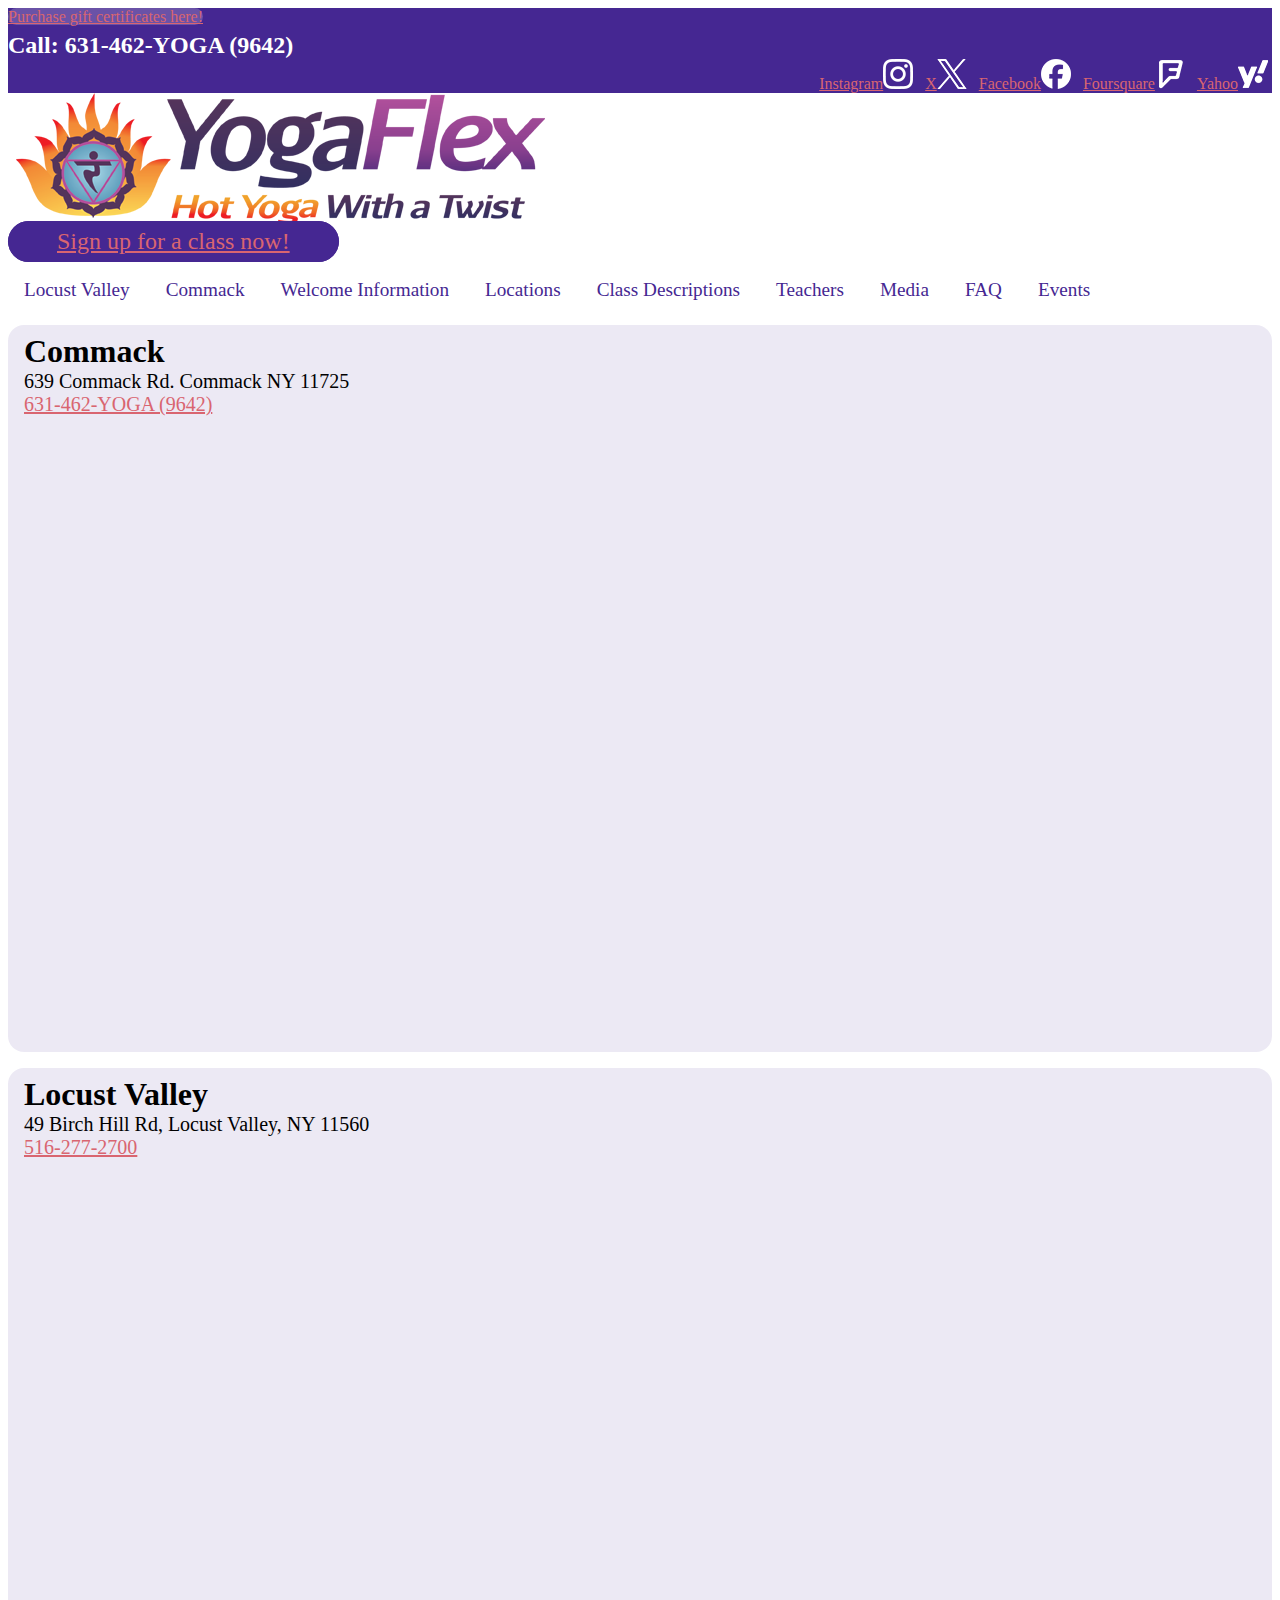
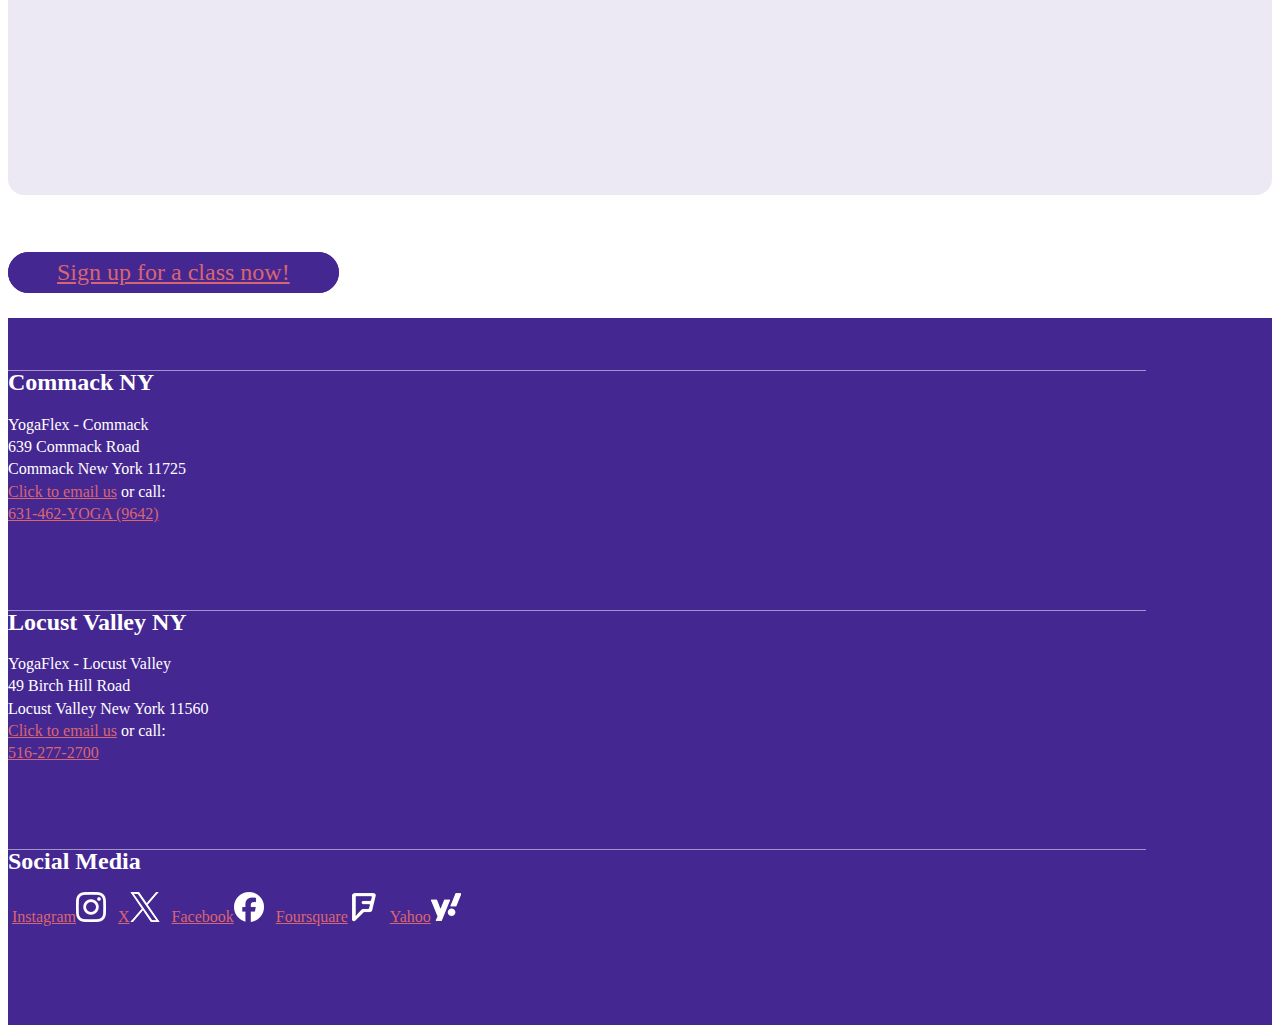
<file: location.html>
<!DOCTYPE html>
<head>
	<meta charset="utf-8">
	<title>YogaFlex - Commack and Locust Valley, New York</title>
	<meta name="description" content="Health, Physical Fitness, Yoga Studios, Instruction">
	<meta http-equiv="keywords" content="">
	<!-- Mobile Specific Metas
    ================================================== -->
	<meta name="viewport" content="width=device-width, initial-scale=1">
	<!-- Favicons
	================================================== -->
	<link rel="shortcut icon" href="http://www.yogaflexny.com/favicon.ico?v=2">
	<link rel="apple-touch-icon" href="images/apple-touch-icon.png">
	<link rel="apple-touch-icon" sizes="72x72" href="images/apple-touch-icon-72x72.png">
    <link rel="apple-touch-icon" sizes="114x114" href="images/apple-touch-icon-114x114.png">
    <!-- CSS
    ================================================== -->
    <link href="https://cdn.jsdelivr.net/npm/bootstrap@5.3.5/dist/css/bootstrap.min.css" rel="stylesheet" integrity="sha384-SgOJa3DmI69IUzQ2PVdRZhwQ+dy64/BUtbMJw1MZ8t5HZApcHrRKUc4W0kG879m7" crossorigin="anonymous">
    <link href="css/overrides.css?hash=37494616914" rel="stylesheet">
</head>
<body>
	
    <div class="container-fluid dark-bg">
        <div class="row">
            <div class="col">
                <a class="btn btn-outline-light btn gc-btn" href="http://onelink.quickgifts.com/merchant/yoga-flex">
                    Purchase gift certificates here!
                </a>
            </div>
            <div class="col text-center">
                <a href="tel:16314629642" class="tel-top"> <i class="icon-phone"></i>Call:  631-462-YOGA (9642)</a>
            </div>
            <div class="col">
                <div class="icon-ct p-2 t-align-rt">
                    <a href="https://www.instagram.com/yogaflexcommack"><span class="visually-hidden">Instagram</span><span class="soc-icons ig-w"></span></a>
                    <a href="https://twitter.com/yogaflexny"><span class="visually-hidden">X</span><span class="soc-icons x-w"></span></a>
                    <a href="https://www.facebook.com/pages/YogaFlex/108158419248761"><span class="visually-hidden">Facebook</span><span class="soc-icons fb-w"></span></a>
                    <a href="https://foursquare.com/v/yoga-flex/4da0818e5970b1f73d615b1e"><span class="visually-hidden">Foursquare</span><span class="soc-icons fs-w"></span></a>
                    <a href="http://local.yahoo.com/info-80581983-yogaflex-commack"><span class="visually-hidden">Yahoo</span><span class="soc-icons yh-w"></span></a>
                </div>
            </div>
        </div>
    </div>

    <div class="container-fluid">
        <div class="row">
            <div class="col text-center p-3">
                <a href="./">
                    <img alt="YogaFlex" src="images/logo-2025.png" class="logo-small img-fluid">
                </a>
            </div>
        </div>
    </div>

    <div class="container text-center">
        <a class="btn btn-success sign-up" href="https://yogaflexny.karmasoft.io/member/accounts/sign_up?in_studio_sign_up=true">
            Sign up for a class now!
        </a>
    </div>


    <div class="container-fluid">
        <div class="row">
            <div class="nav-container text-center">
                <a href="locust-valley-schedule.html">Locust Valley</a>
                <a href="commack-schedule.html">Commack</a>
                <a href="welcome.html">Welcome Information</a>
                <a href="location.html">Locations</a>
                <a href="classes.html">Class Descriptions</a>
                <a href="teachers.html">Teachers</a>
                <a href="media.html">Media</a>
                <a href="faq.html">FAQ</a>
                <a href="events.html">Events</a>
            </div>
        </div>
    </div>
    <div class="container" style="display:none;">
        <div class="row">
            <label class="visually-hidden" for="Navigate">Navigate this site</label>
            <select name="Navigate" id="Navigate" onchange="window.open(this.options[this.selectedIndex].value,'_top')">
                <option value="">Navigation...</option>
                <option value="./">Home</option>
                <option value="welcome.html">Welcome</option>
                <option value="commack-schedule.html">Commack Schedule</option>
                <option value="locust-valley-schedule.html">Locust Valley Schedule</option>
                <option value="location.html">Location</option>
                <option value="classes.html">Class Descriptions</option>
                <option value="media.html">Media</option>
                <option value="faq.html">FAQ</option>
                <option value="teachers.html">Teachers</option>
                <option value="events.html">Events</option>
            </select>
        </div>
    </div>

    <div class="container">
        <div class="row">
            <div class="col-lg-6">
                <div class="color-ct">
                    <h1>Commack</h1>
                    <div class="address-ct">639 Commack Rd. Commack NY 11725 
                    <br><a href="tel:16314629642">631-462-YOGA (9642)</a></div>
                    <iframe src="https://www.google.com/maps/embed?pb=!1m17!1m12!1m3!1d6038.789902703969!2d-73.2936364!3d40.81928779999999!2m3!1f0!2f0!3f0!3m2!1i1024!2i768!4f13.1!3m2!1m1!1s0x0%3A0x42da066f7c29a0e6!5e0!3m2!1sen!2sus!4v1389489713161" width="100%" height="600" frameborder="0" style="border:0" allowfullscreen></iframe>
                </div>
            </div>
            <div class="col-lg-6">
                <div class="color-ct">
                    <h1>Locust Valley</h1>
                    <div class="address-ct">49 Birch Hill Rd, Locust Valley, NY 11560
                        <br><a href="tel:15162772700">516-277-2700</a>
                    </div>
                    <iframe src="https://www.google.com/maps/embed?pb=!1m18!1m12!1m3!1d3016.7258831994695!2d-73.59901124870044!3d40.87788947921263!2m3!1f0!2f0!3f0!3m2!1i1024!2i768!4f13.1!3m3!1m2!1s0x0%3A0xb8f822cf0aec585!2sYogaFlex+LV!5e0!3m2!1sen!2sus!4v1540859702304" width="100%"" height="600" frameborder="0" style="border:0" allowfullscreen></iframe>
                </div>
            </div>
            
            
        </div> 
    </div>


    <div class="container-fluid text-center pad-lg">
        <a class="btn btn-success sign-up" href="https://yogaflexny.karmasoft.io/member/accounts/sign_up?in_studio_sign_up=true">
            Sign up for a class now!
        </a>
    </div>

	<footer>		
		<div class="container">
            <div class="row">
                <div class="col-lg-4 pad-md">
                    <h2>Commack NY</h2>
                    <div class="vcard">

                        <div class="adr">
                            <div class="org bold visually-hidden">YogaFlex - Commack</div>
                            <div class="street-address">639 Commack Road</div>
                            <span class="locality">Commack</span>
                            <span class="region">New York</span>
                            <span class="postal-code">11725</span><br>
                            <a class="email" href="mailto:Dana526811@aol.com">Click to email us</a> or call:
                            <span style="display:none" class="country-name">United States</span>
                        </div>
                        <div class="tel">
                            <a href="tel:16314629642"> <i class="icon-phone"></i>  631-462-YOGA (9642)</a>
                        </div>
                        <div style="display:none">
                            <span class="category">yoga</span>,
                            <span class="category">hot yoga</span>,
                            <span class="category">vinyasa yoga</span>,
                            <span class="category">Commack</span>, 
                            <span class="category">heated room</span>,
                            <span class="category">ashtanga</span>,
                            <span class="category">astanga</span>,
                            <span class="category">heat</span>,
                            <span class="category">health</span>,
                            <span class="category">hot</span>
                        </div>
                    </div>
                </div>
                <div class="col-lg-4 pad-md">
                    <h2>Locust Valley NY</h2>
                    <div class="vcard">
                        <div class="org bold visually-hidden">YogaFlex - Locust Valley</div>
                        <div class="adr">
                            <div class="street-address">49 Birch Hill Road</div>
                            <span class="locality">Locust Valley</span>
                            <span class="region">New York</span>
                            <span class="postal-code">11560</span><br>
                            <a class="email" href="mailto:Dana526811@aol.com">Click to email us</a> or call:
                            <span style="display:none" class="country-name">United States</span>
                        </div>
                        <div class="tel">
                            <a href="tel:15162772700"><i class="icon-phone"></i> 516-277-2700</a>
                        </div>
                    </div>
                </div>
                <div class="col-lg-4 pad-md">
                    <h2>Social Media</h2>
                    <div class="icon-ct">
                        <a href="https://www.instagram.com/yogaflexcommack"><span class="visually-hidden">Instagram</span><span class="soc-icons ig-w"></span></a>
                        <a href="https://twitter.com/yogaflexny"><span class="visually-hidden">X</span><span class="soc-icons x-w"></span></a>
                        <a href="https://www.facebook.com/pages/YogaFlex/108158419248761"><span class="visually-hidden">Facebook</span><span class="soc-icons fb-w"></span></a>
                        <a href="https://foursquare.com/v/yoga-flex/4da0818e5970b1f73d615b1e"><span class="visually-hidden">Foursquare</span><span class="soc-icons fs-w"></span></a>
                        <a href="http://local.yahoo.com/info-80581983-yogaflex-commack"><span class="visually-hidden">Yahoo</span><span class="soc-icons yh-w"></span></a>
                    </div>
                </div>
            </div>
		</div>
	</footer>

<script>
  (function(i,s,o,g,r,a,m){i['GoogleAnalyticsObject']=r;i[r]=i[r]||function(){
  (i[r].q=i[r].q||[]).push(arguments)},i[r].l=1*new Date();a=s.createElement(o),
  m=s.getElementsByTagName(o)[0];a.async=1;a.src=g;m.parentNode.insertBefore(a,m)
  })(window,document,'script','//www.google-analytics.com/analytics.js','ga');
  ga('create', 'UA-47257870-1', 'yogaflexny.com');
  ga('send', 'pageview');
</script>
</body>
</html>
</file>
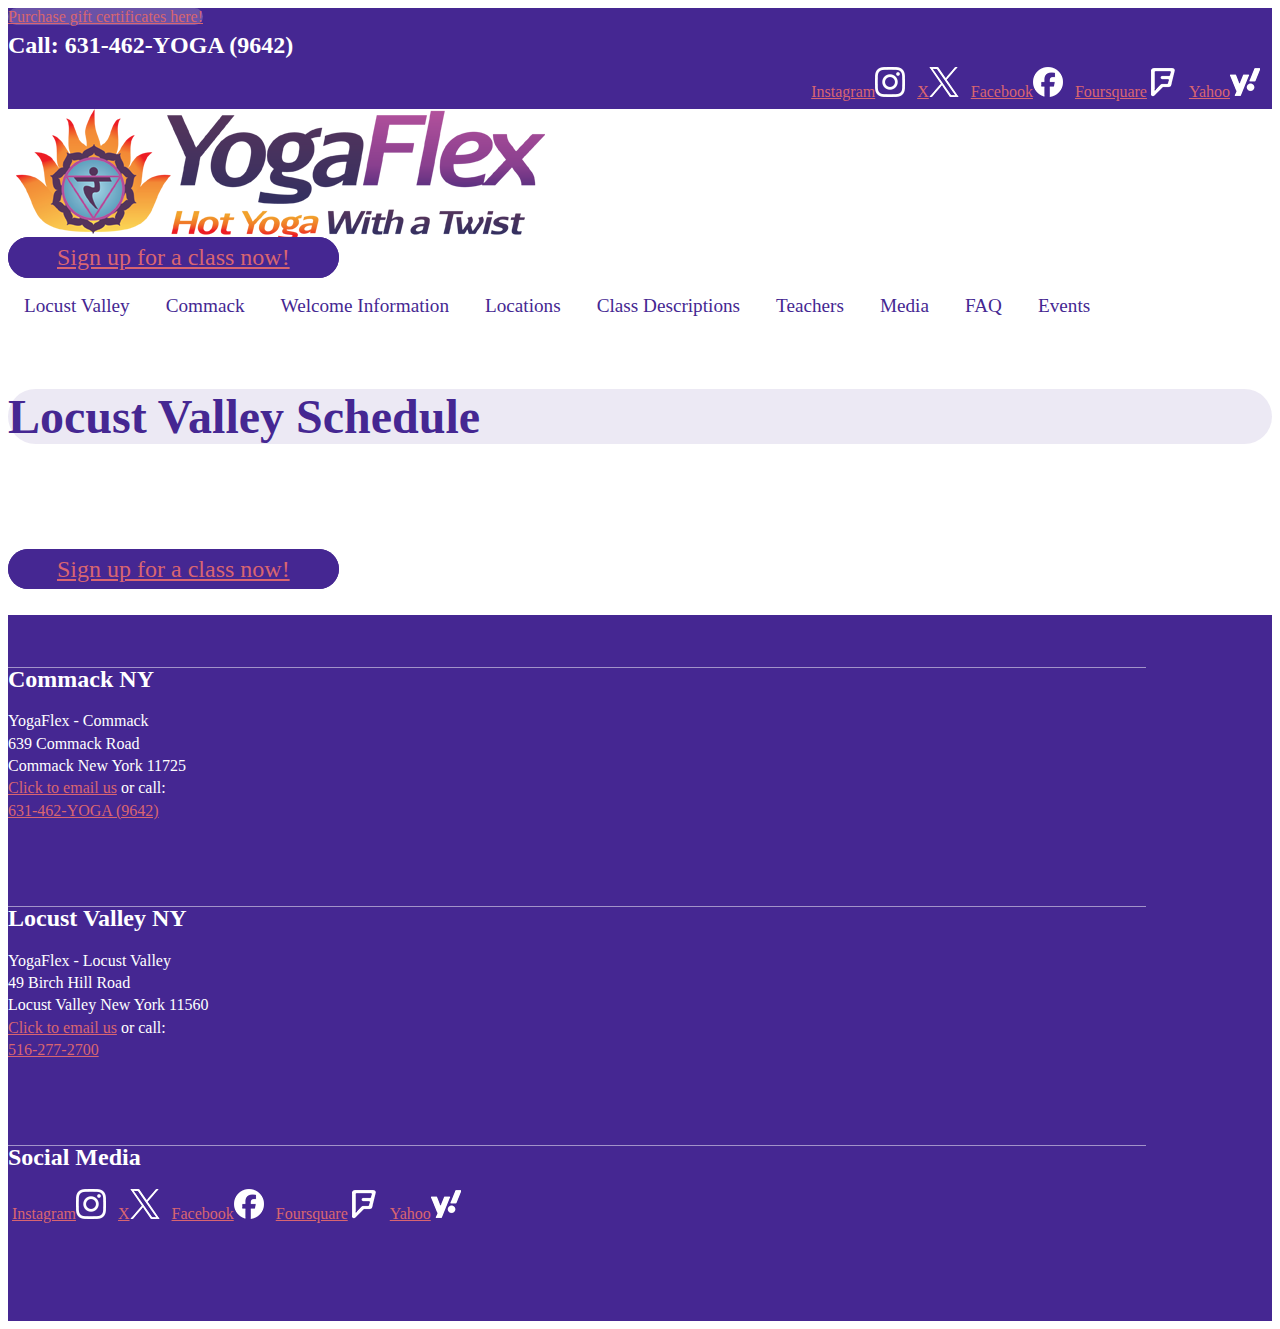
<file: locust-valley-schedule.html>
<!DOCTYPE html>
<head>
	<meta charset="utf-8">
	<title>YogaFlex - Commack and Locust Valley, New York</title>
	<meta name="description" content="Health, Physical Fitness, Yoga Studios, Instruction">
	<meta http-equiv="keywords" content="">
	<!-- Mobile Specific Metas
    ================================================== -->
	<meta name="viewport" content="width=device-width, initial-scale=1">
	<!-- Favicons
	================================================== -->
	<link rel="shortcut icon" href="http://www.yogaflexny.com/favicon.ico?v=2">
	<link rel="apple-touch-icon" href="images/apple-touch-icon.png">
	<link rel="apple-touch-icon" sizes="72x72" href="images/apple-touch-icon-72x72.png">
    <link rel="apple-touch-icon" sizes="114x114" href="images/apple-touch-icon-114x114.png">
    <!-- CSS
    ================================================== -->
    <link href="https://cdn.jsdelivr.net/npm/bootstrap@5.3.5/dist/css/bootstrap.min.css" rel="stylesheet" integrity="sha384-SgOJa3DmI69IUzQ2PVdRZhwQ+dy64/BUtbMJw1MZ8t5HZApcHrRKUc4W0kG879m7" crossorigin="anonymous">
    <link href="css/overrides.css?hash=37494616914" rel="stylesheet">
</head>
<body>
	
    <div class="container-fluid dark-bg">
        <div class="row">
            <div class="col-lg-4 header-lft-col">
                <a class="btn btn-outline-light btn gc-btn" href="http://onelink.quickgifts.com/merchant/yoga-flex">
                    Purchase gift certificates here!
                </a>
            </div>
            <div class="col-lg-4 text-center">
                <a href="tel:16314629642" class="tel-top"> <i class="icon-phone"></i>Call:  631-462-YOGA (9642)</a>
            </div>
            <div class="col-lg-4">
                <div class="icon-ct header-rt-col">
                    <a href="https://www.instagram.com/yogaflexcommack"><span class="visually-hidden">Instagram</span><span class="soc-icons ig-w"></span></a>
                    <a href="https://twitter.com/yogaflexny"><span class="visually-hidden">X</span><span class="soc-icons x-w"></span></a>
                    <a href="https://www.facebook.com/pages/YogaFlex/108158419248761"><span class="visually-hidden">Facebook</span><span class="soc-icons fb-w"></span></a>
                    <a href="https://foursquare.com/v/yoga-flex/4da0818e5970b1f73d615b1e"><span class="visually-hidden">Foursquare</span><span class="soc-icons fs-w"></span></a>
                    <a href="http://local.yahoo.com/info-80581983-yogaflex-commack"><span class="visually-hidden">Yahoo</span><span class="soc-icons yh-w"></span></a>
                </div>
            </div>
        </div>
    </div>

    <div class="container-fluid">
        <div class="row">
            <div class="col text-center p-3">
                <a href="./">
                    <img alt="YogaFlex" src="images/logo-2025.png" class="logo-small img-fluid">
                </a>
            </div>
        </div>
    </div>

    <div class="container text-center">
        <a class="btn btn-success sign-up" href="https://yogaflexny.karmasoft.io/member/accounts/sign_up?in_studio_sign_up=true">
            Sign up for a class now!
        </a>
    </div>


    <div class="container-fluid">
        <div class="row">
            <div class="nav-container text-center">
                <a href="locust-valley-schedule.html">Locust Valley</a>
                <a href="commack-schedule.html">Commack</a>
                <a href="welcome.html">Welcome Information</a>
                <a href="location.html">Locations</a>
                <a href="classes.html">Class Descriptions</a>
                <a href="teachers.html">Teachers</a>
                <a href="media.html">Media</a>
                <a href="faq.html">FAQ</a>
                <a href="events.html">Events</a>
            </div>
        </div>
    </div>

    <div class="container">
        <div class="row">
            <h4 class="text-center">Locust Valley Schedule</h4>
            <div id='container1' 
                class='ksiframe-container position-relative' 
                data-module='schedule' 
                data-options='clean=true&by_branch=474&hide_branch=true&only_classes=true&hide_lesson=true' 
                data-target='https://yogaflexny.karmasoft.io'>
            </div>
            <script src="https://yogaflexny.karmasoft.io/assets/iframeapi.js"></script>
        </div> 
    </div>


    <div class="container-fluid text-center pad-lg">
        <a class="btn btn-success sign-up" href="https://yogaflexny.karmasoft.io/member/accounts/sign_up?in_studio_sign_up=true">
            Sign up for a class now!
        </a>
    </div>

	<footer>		
		<div class="container">
            <div class="row">
                <div class="col-lg-4 pad-md">
                    <h2>Commack NY</h2>
                    <div class="vcard">

                        <div class="adr">
                            <div class="org bold visually-hidden">YogaFlex - Commack</div>
                            <div class="street-address">639 Commack Road</div>
                            <span class="locality">Commack</span>
                            <span class="region">New York</span>
                            <span class="postal-code">11725</span><br>
                            <a class="email" href="mailto:Dana526811@aol.com">Click to email us</a> or call:
                            <span style="display:none" class="country-name">United States</span>
                        </div>
                        <div class="tel">
                            <a href="tel:16314629642"> <i class="icon-phone"></i>  631-462-YOGA (9642)</a>
                        </div>
                        <div style="display:none">
                            <span class="category">yoga</span>,
                            <span class="category">hot yoga</span>,
                            <span class="category">vinyasa yoga</span>,
                            <span class="category">Commack</span>, 
                            <span class="category">heated room</span>,
                            <span class="category">ashtanga</span>,
                            <span class="category">astanga</span>,
                            <span class="category">heat</span>,
                            <span class="category">health</span>,
                            <span class="category">hot</span>
                        </div>
                    </div>
                </div>
                <div class="col-lg-4 pad-md">
                    <h2>Locust Valley NY</h2>
                    <div class="vcard">
                        <div class="org bold visually-hidden">YogaFlex - Locust Valley</div>
                        <div class="adr">
                            <div class="street-address">49 Birch Hill Road</div>
                            <span class="locality">Locust Valley</span>
                            <span class="region">New York</span>
                            <span class="postal-code">11560</span><br>
                            <a class="email" href="mailto:Dana526811@aol.com">Click to email us</a> or call:
                            <span style="display:none" class="country-name">United States</span>
                        </div>
                        <div class="tel">
                            <a href="tel:15162772700"><i class="icon-phone"></i> 516-277-2700</a>
                        </div>
                    </div>
                </div>
                <div class="col-lg-4 pad-md">
                    <h2>Social Media</h2>
                    <div class="icon-ct">
                        <a href="https://www.instagram.com/yogaflexcommack"><span class="visually-hidden">Instagram</span><span class="soc-icons ig-w"></span></a>
                        <a href="https://twitter.com/yogaflexny"><span class="visually-hidden">X</span><span class="soc-icons x-w"></span></a>
                        <a href="https://www.facebook.com/pages/YogaFlex/108158419248761"><span class="visually-hidden">Facebook</span><span class="soc-icons fb-w"></span></a>
                        <a href="https://foursquare.com/v/yoga-flex/4da0818e5970b1f73d615b1e"><span class="visually-hidden">Foursquare</span><span class="soc-icons fs-w"></span></a>
                        <a href="http://local.yahoo.com/info-80581983-yogaflex-commack"><span class="visually-hidden">Yahoo</span><span class="soc-icons yh-w"></span></a>
                    </div>
                </div>
            </div>
		</div>
	</footer>

<script>
  (function(i,s,o,g,r,a,m){i['GoogleAnalyticsObject']=r;i[r]=i[r]||function(){
  (i[r].q=i[r].q||[]).push(arguments)},i[r].l=1*new Date();a=s.createElement(o),
  m=s.getElementsByTagName(o)[0];a.async=1;a.src=g;m.parentNode.insertBefore(a,m)
  })(window,document,'script','//www.google-analytics.com/analytics.js','ga');
  ga('create', 'UA-47257870-1', 'yogaflexny.com');
  ga('send', 'pageview');
</script>
</body>
</html>
</file>
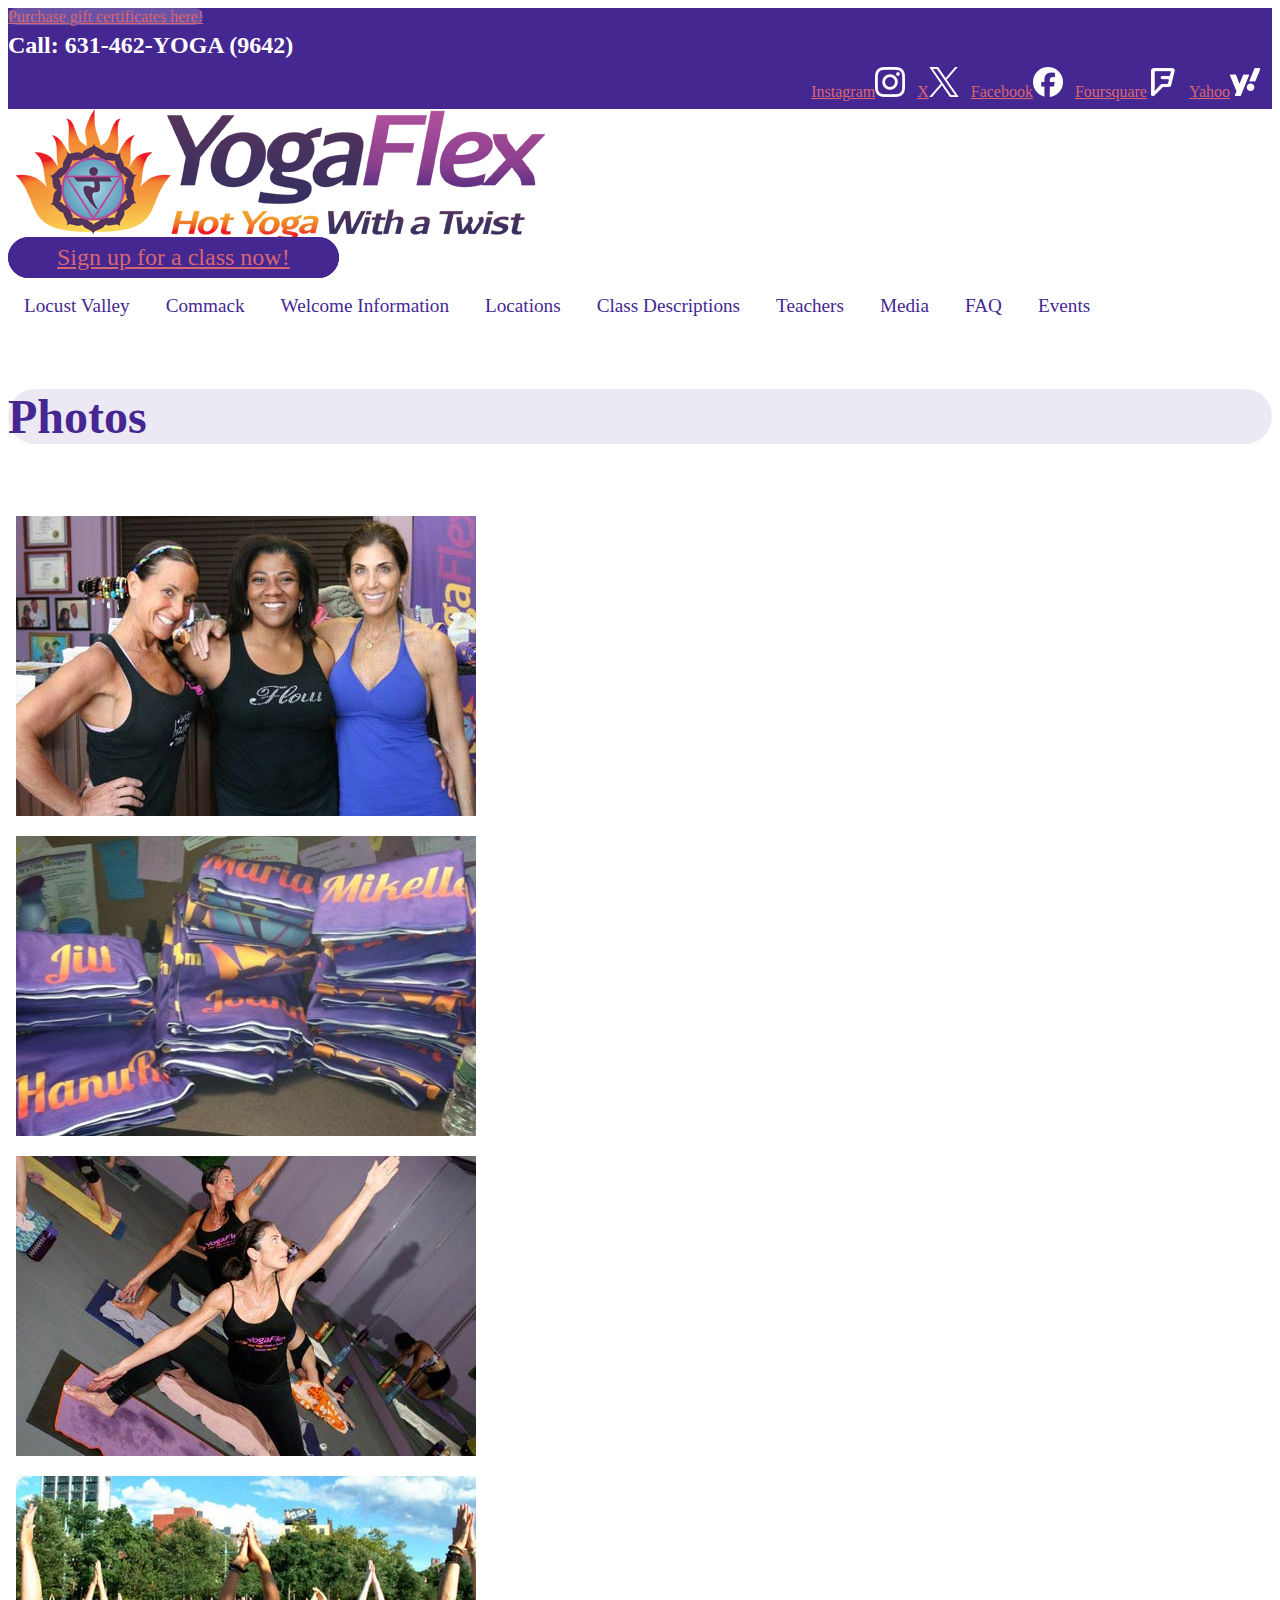
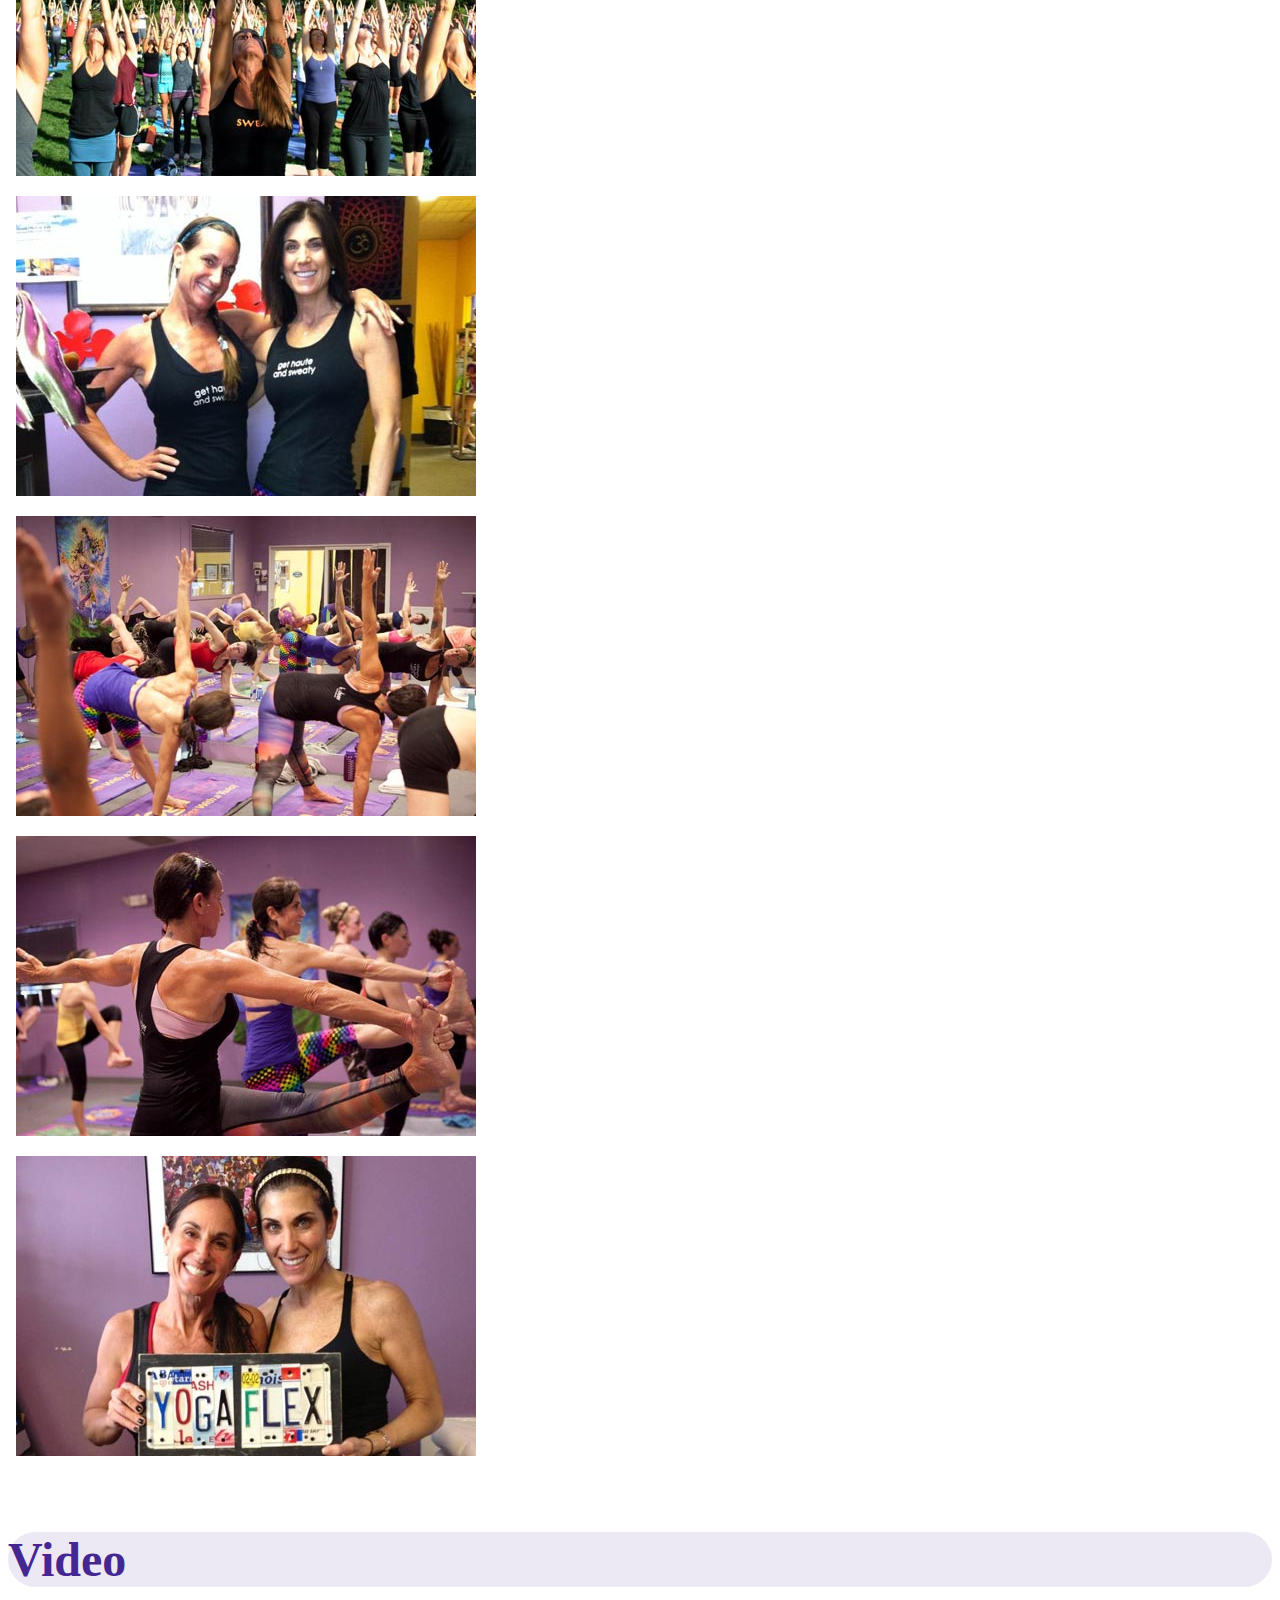
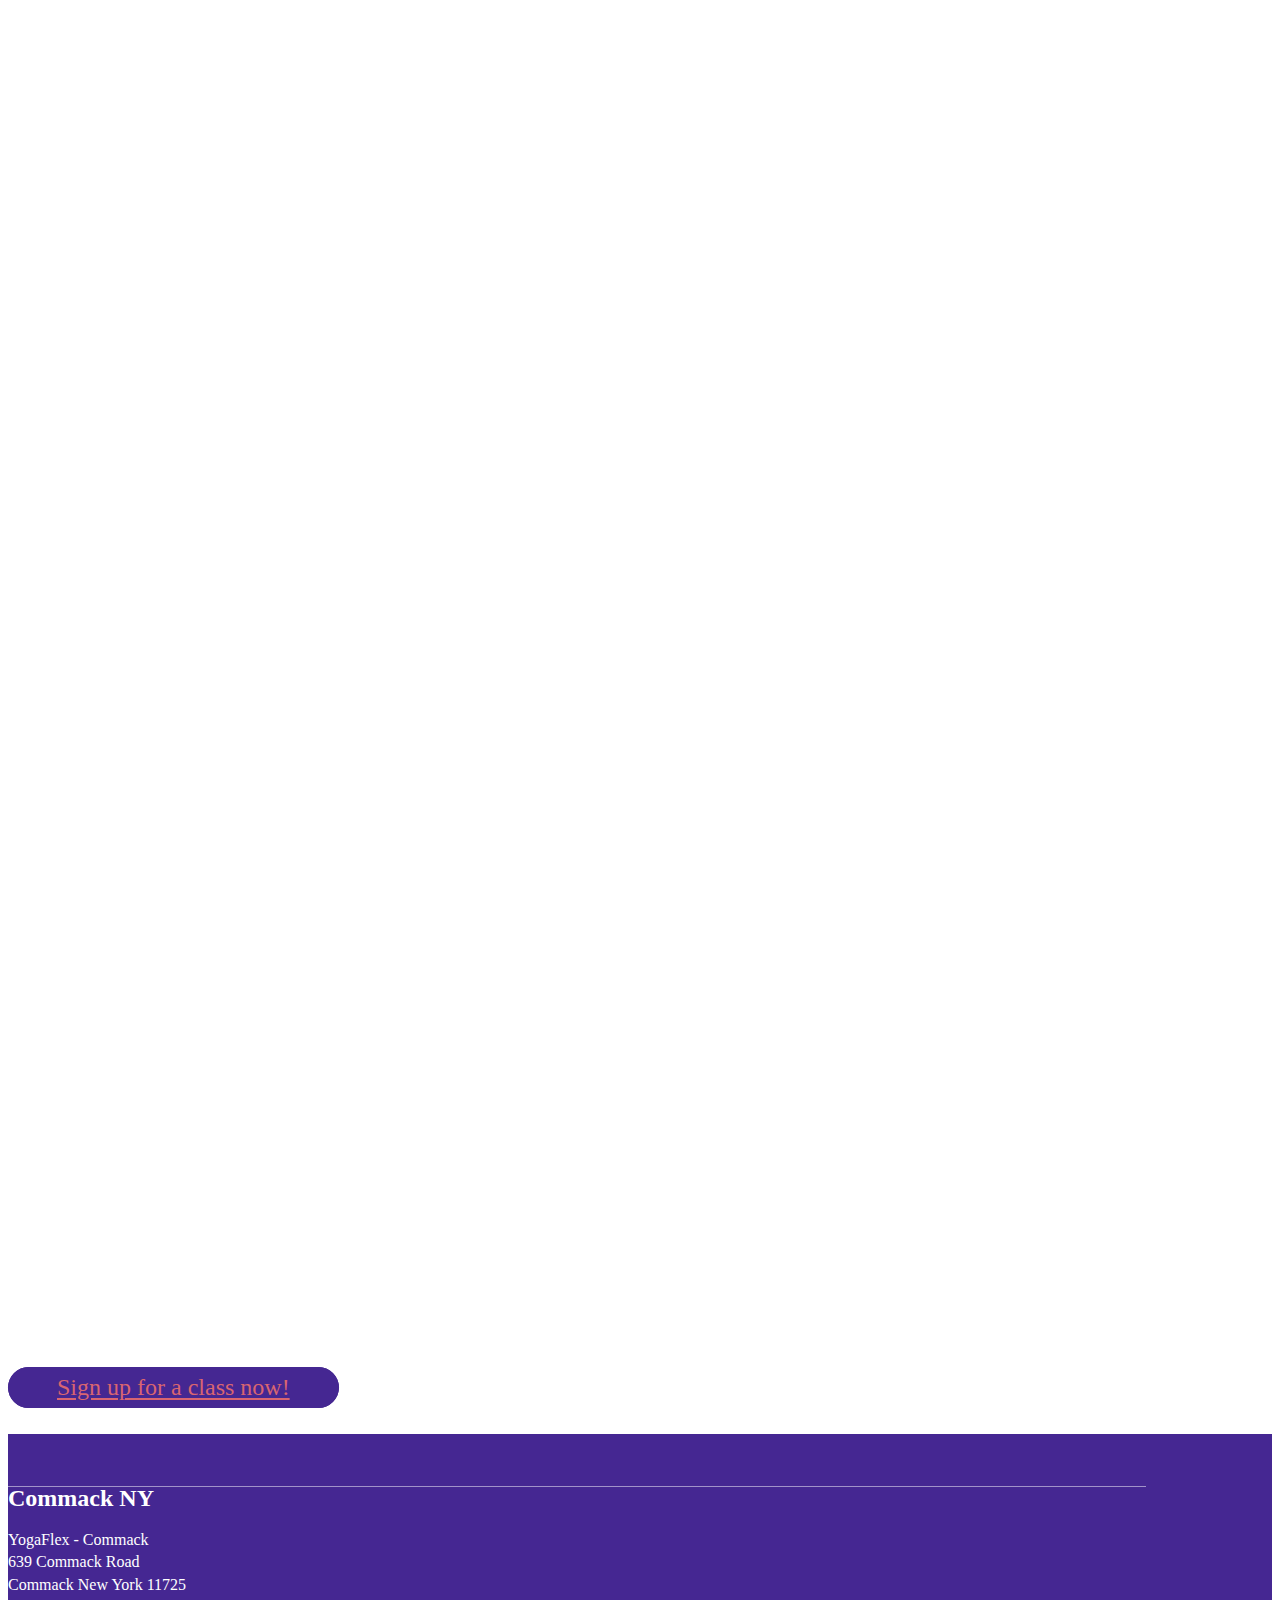
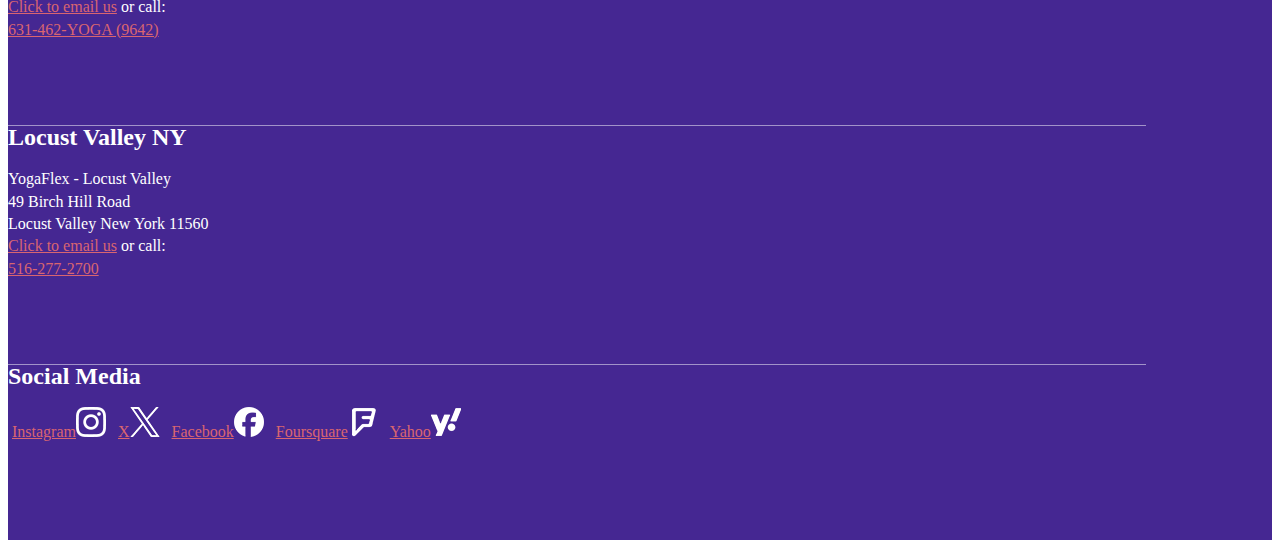
<file: media.html>
<!DOCTYPE html>
<head>
	<meta charset="utf-8">
	<title>YogaFlex - Commack and Locust Valley, New York</title>
	<meta name="description" content="Health, Physical Fitness, Yoga Studios, Instruction">
	<meta http-equiv="keywords" content="">
	<!-- Mobile Specific Metas
    ================================================== -->
	<meta name="viewport" content="width=device-width, initial-scale=1">
	<!-- Favicons
	================================================== -->
	<link rel="shortcut icon" href="http://www.yogaflexny.com/favicon.ico?v=2">
	<link rel="apple-touch-icon" href="images/apple-touch-icon.png">
	<link rel="apple-touch-icon" sizes="72x72" href="images/apple-touch-icon-72x72.png">
    <link rel="apple-touch-icon" sizes="114x114" href="images/apple-touch-icon-114x114.png">
    <!-- CSS
    ================================================== -->
    <link href="https://cdn.jsdelivr.net/npm/bootstrap@5.3.5/dist/css/bootstrap.min.css" rel="stylesheet" integrity="sha384-SgOJa3DmI69IUzQ2PVdRZhwQ+dy64/BUtbMJw1MZ8t5HZApcHrRKUc4W0kG879m7" crossorigin="anonymous">
    <link href="css/overrides.css?hash=37494616914" rel="stylesheet">
</head>
<body>
	
    <div class="container-fluid dark-bg">
        <div class="row">
            <div class="col-lg-4 header-lft-col">
                <a class="btn btn-outline-light btn gc-btn" href="http://onelink.quickgifts.com/merchant/yoga-flex">
                    Purchase gift certificates here!
                </a>
            </div>
            <div class="col-lg-4 text-center">
                <a href="tel:16314629642" class="tel-top"> <i class="icon-phone"></i>Call:  631-462-YOGA (9642)</a>
            </div>
            <div class="col-lg-4">
                <div class="icon-ct header-rt-col">
                    <a href="https://www.instagram.com/yogaflexcommack"><span class="visually-hidden">Instagram</span><span class="soc-icons ig-w"></span></a>
                    <a href="https://twitter.com/yogaflexny"><span class="visually-hidden">X</span><span class="soc-icons x-w"></span></a>
                    <a href="https://www.facebook.com/pages/YogaFlex/108158419248761"><span class="visually-hidden">Facebook</span><span class="soc-icons fb-w"></span></a>
                    <a href="https://foursquare.com/v/yoga-flex/4da0818e5970b1f73d615b1e"><span class="visually-hidden">Foursquare</span><span class="soc-icons fs-w"></span></a>
                    <a href="http://local.yahoo.com/info-80581983-yogaflex-commack"><span class="visually-hidden">Yahoo</span><span class="soc-icons yh-w"></span></a>
                </div>
            </div>
        </div>
    </div>

    <div class="container-fluid">
        <div class="row">
            <div class="col text-center p-3">
                <a href="./">
                    <img alt="YogaFlex" src="images/logo-2025.png" class="logo-small img-fluid">
                </a>
            </div>
        </div>
    </div>

    <div class="container text-center">
        <a class="btn btn-success sign-up" href="https://yogaflexny.karmasoft.io/member/accounts/sign_up?in_studio_sign_up=true">
            Sign up for a class now!
        </a>
    </div>

    <div class="container-fluid">
        <div class="row">
            <div class="nav-container text-center">
                <a href="locust-valley-schedule.html">Locust Valley</a>
                <a href="commack-schedule.html">Commack</a>
                <a href="welcome.html">Welcome Information</a>
                <a href="location.html">Locations</a>
                <a href="classes.html">Class Descriptions</a>
                <a href="teachers.html">Teachers</a>
                <a href="media.html">Media</a>
                <a href="faq.html">FAQ</a>
                <a href="events.html">Events</a>
            </div>
        </div>
    </div>

    <div class="container text-center">
        <h4>Photos</h4>
    </div>

    <div class="container photos text-center">
        <div class="row">
            <div class="col-lg-6">
                <img src="images/photos/1.jpg">
            </div>
            <div class="col-lg-6">
                <img src="images/photos/2.jpg">
            </div>
            <div class="col-lg-6">
                <img src="images/photos/3.jpg">
            </div>
            <div class="col-lg-6">
                <img src="images/photos/4.jpg">
            </div>
            <div class="col-lg-6">
                <img src="images/photos/5.jpg">
            </div>
            <div class="col-lg-6">
                <img src="images/photos/6.jpg">
            </div>
            <div class="col-lg-6">
                <img src="images/photos/7.jpg">
            </div>
            <div class="col-lg-6">
                <img src="images/photos/8.jpg">
            </div>
        </div>
    </div>

    <div class="container text-center ct-margin">
        <h4>Video</h4>
    </div>

    <div class="container text-center">
        <div class="row">
            <div class="col-lg-6">
                <iframe width="100%" height="315" src="http://www.youtube.com/embed/1tgiDEmUjo8" frameborder="0" allowfullscreen></iframe>
            </div>
            <div class="col-lg-6">
                <iframe width="100%" height="315" src="http://www.youtube.com/embed/TrxFFf7BWaE" frameborder="0" allowfullscreen></iframe>
            </div>
            <div class="col-lg-6">
                <iframe width="100%" height="315" src="http://www.youtube.com/embed/M8QapKDZ3YI" frameborder="0" allowfullscreen></iframe>
            </div>
            <div class="col-lg-6">
                <iframe width="100%" height="315" src="http://www.youtube.com/embed/y2dsBj0UmbI" frameborder="0" allowfullscreen></iframe>
            </div>
        </div>
    </div>

    <div class="container-fluid text-center pad-lg">
        <a class="btn btn-success sign-up" href="https://yogaflexny.karmasoft.io/member/accounts/sign_up?in_studio_sign_up=true">
            Sign up for a class now!
        </a>
    </div>

	<footer>		
		<div class="container">
            <div class="row">
                <div class="col-lg-4 pad-md">
                    <h2>Commack NY</h2>
                    <div class="vcard">

                        <div class="adr">
                            <div class="org bold visually-hidden">YogaFlex - Commack</div>
                            <div class="street-address">639 Commack Road</div>
                            <span class="locality">Commack</span>
                            <span class="region">New York</span>
                            <span class="postal-code">11725</span><br>
                            <a class="email" href="mailto:Dana526811@aol.com">Click to email us</a> or call:
                            <span style="display:none" class="country-name">United States</span>
                        </div>
                        <div class="tel">
                            <a href="tel:16314629642"> <i class="icon-phone"></i>  631-462-YOGA (9642)</a>
                        </div>
                        <div style="display:none">
                            <span class="category">yoga</span>,
                            <span class="category">hot yoga</span>,
                            <span class="category">vinyasa yoga</span>,
                            <span class="category">Commack</span>, 
                            <span class="category">heated room</span>,
                            <span class="category">ashtanga</span>,
                            <span class="category">astanga</span>,
                            <span class="category">heat</span>,
                            <span class="category">health</span>,
                            <span class="category">hot</span>
                        </div>
                    </div>
                </div>
                <div class="col-lg-4 pad-md">
                    <h2>Locust Valley NY</h2>
                    <div class="vcard">
                        <div class="org bold visually-hidden">YogaFlex - Locust Valley</div>
                        <div class="adr">
                            <div class="street-address">49 Birch Hill Road</div>
                            <span class="locality">Locust Valley</span>
                            <span class="region">New York</span>
                            <span class="postal-code">11560</span><br>
                            <a class="email" href="mailto:Dana526811@aol.com">Click to email us</a> or call:
                            <span style="display:none" class="country-name">United States</span>
                        </div>
                        <div class="tel">
                            <a href="tel:15162772700"><i class="icon-phone"></i> 516-277-2700</a>
                        </div>
                    </div>
                </div>
                <div class="col-lg-4 pad-md">
                    <h2>Social Media</h2>
                    <div class="icon-ct">
                        <a href="https://www.instagram.com/yogaflexcommack"><span class="visually-hidden">Instagram</span><span class="soc-icons ig-w"></span></a>
                        <a href="https://twitter.com/yogaflexny"><span class="visually-hidden">X</span><span class="soc-icons x-w"></span></a>
                        <a href="https://www.facebook.com/pages/YogaFlex/108158419248761"><span class="visually-hidden">Facebook</span><span class="soc-icons fb-w"></span></a>
                        <a href="https://foursquare.com/v/yoga-flex/4da0818e5970b1f73d615b1e"><span class="visually-hidden">Foursquare</span><span class="soc-icons fs-w"></span></a>
                        <a href="http://local.yahoo.com/info-80581983-yogaflex-commack"><span class="visually-hidden">Yahoo</span><span class="soc-icons yh-w"></span></a>
                    </div>
                </div>
            </div>
		</div>
	</footer>

<script>
  (function(i,s,o,g,r,a,m){i['GoogleAnalyticsObject']=r;i[r]=i[r]||function(){
  (i[r].q=i[r].q||[]).push(arguments)},i[r].l=1*new Date();a=s.createElement(o),
  m=s.getElementsByTagName(o)[0];a.async=1;a.src=g;m.parentNode.insertBefore(a,m)
  })(window,document,'script','//www.google-analytics.com/analytics.js','ga');
  ga('create', 'UA-47257870-1', 'yogaflexny.com');
  ga('send', 'pageview');
</script>
</body>
</html>
</file>
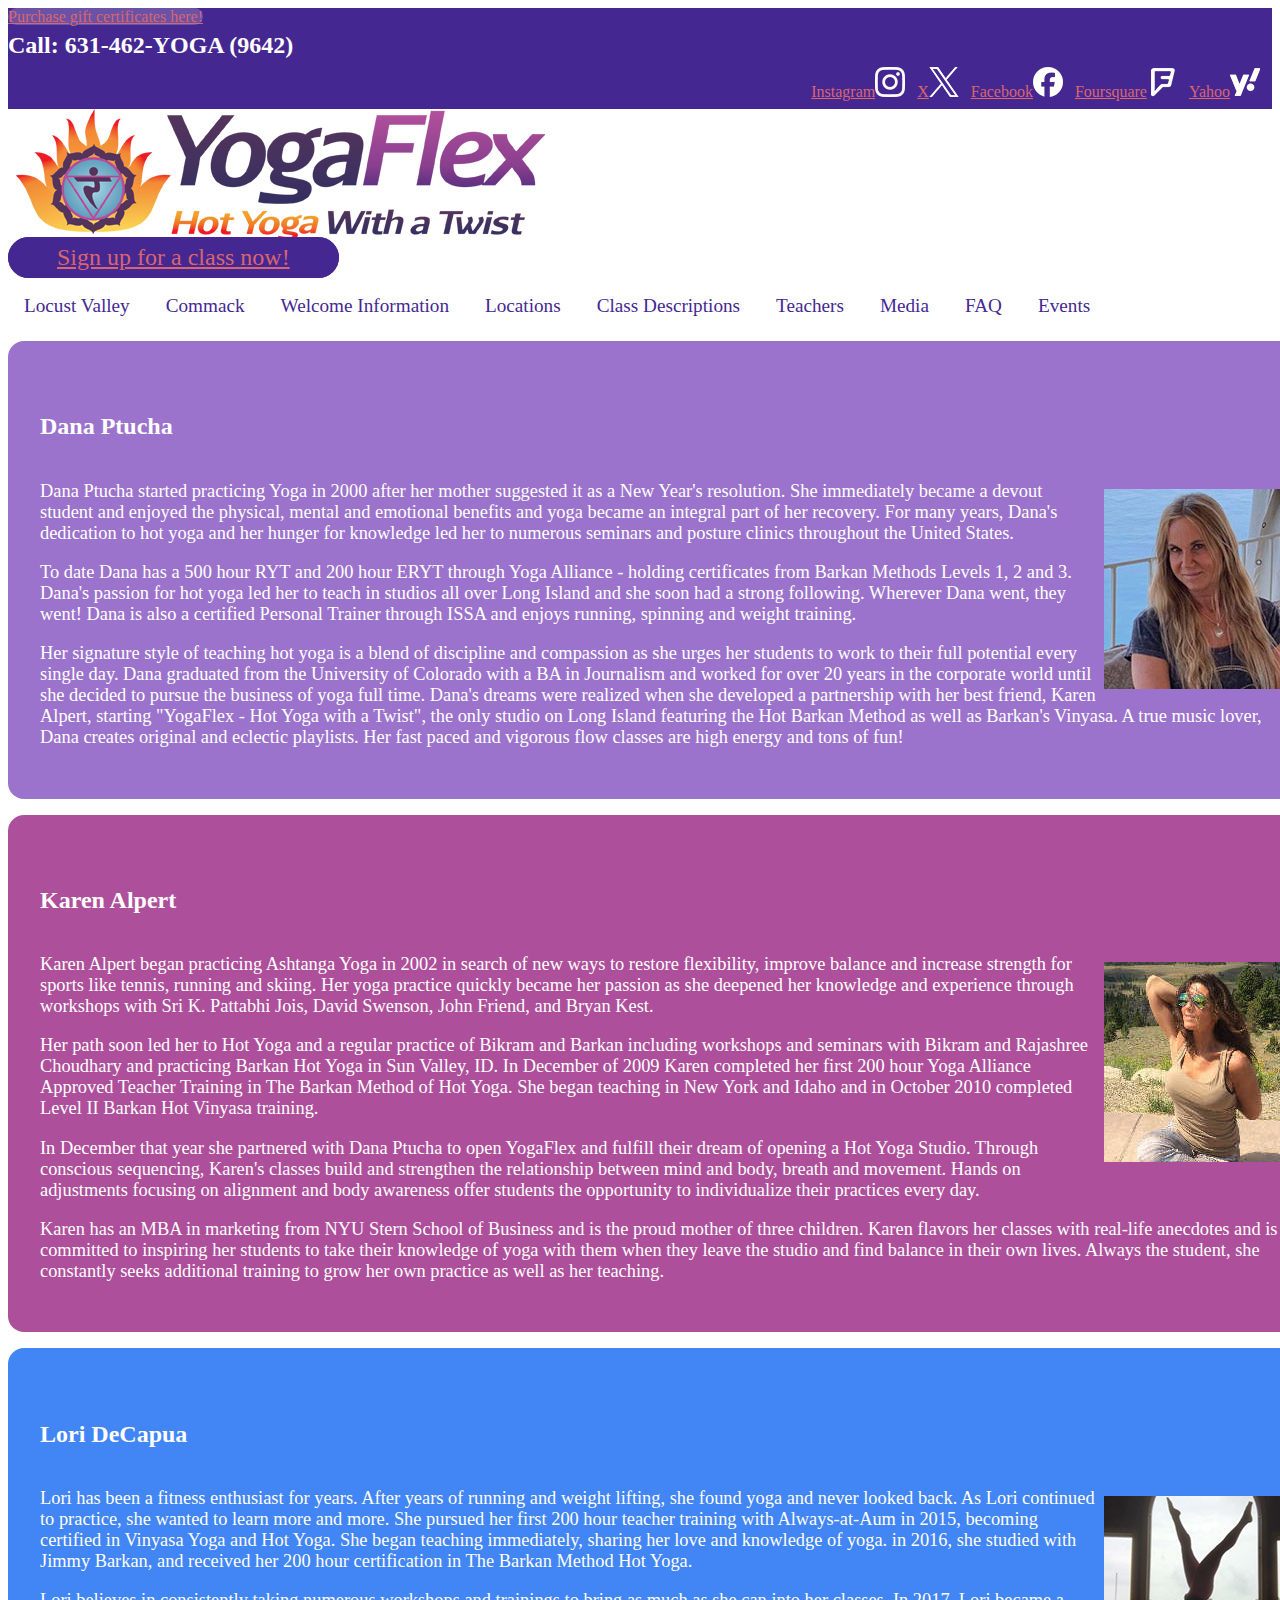
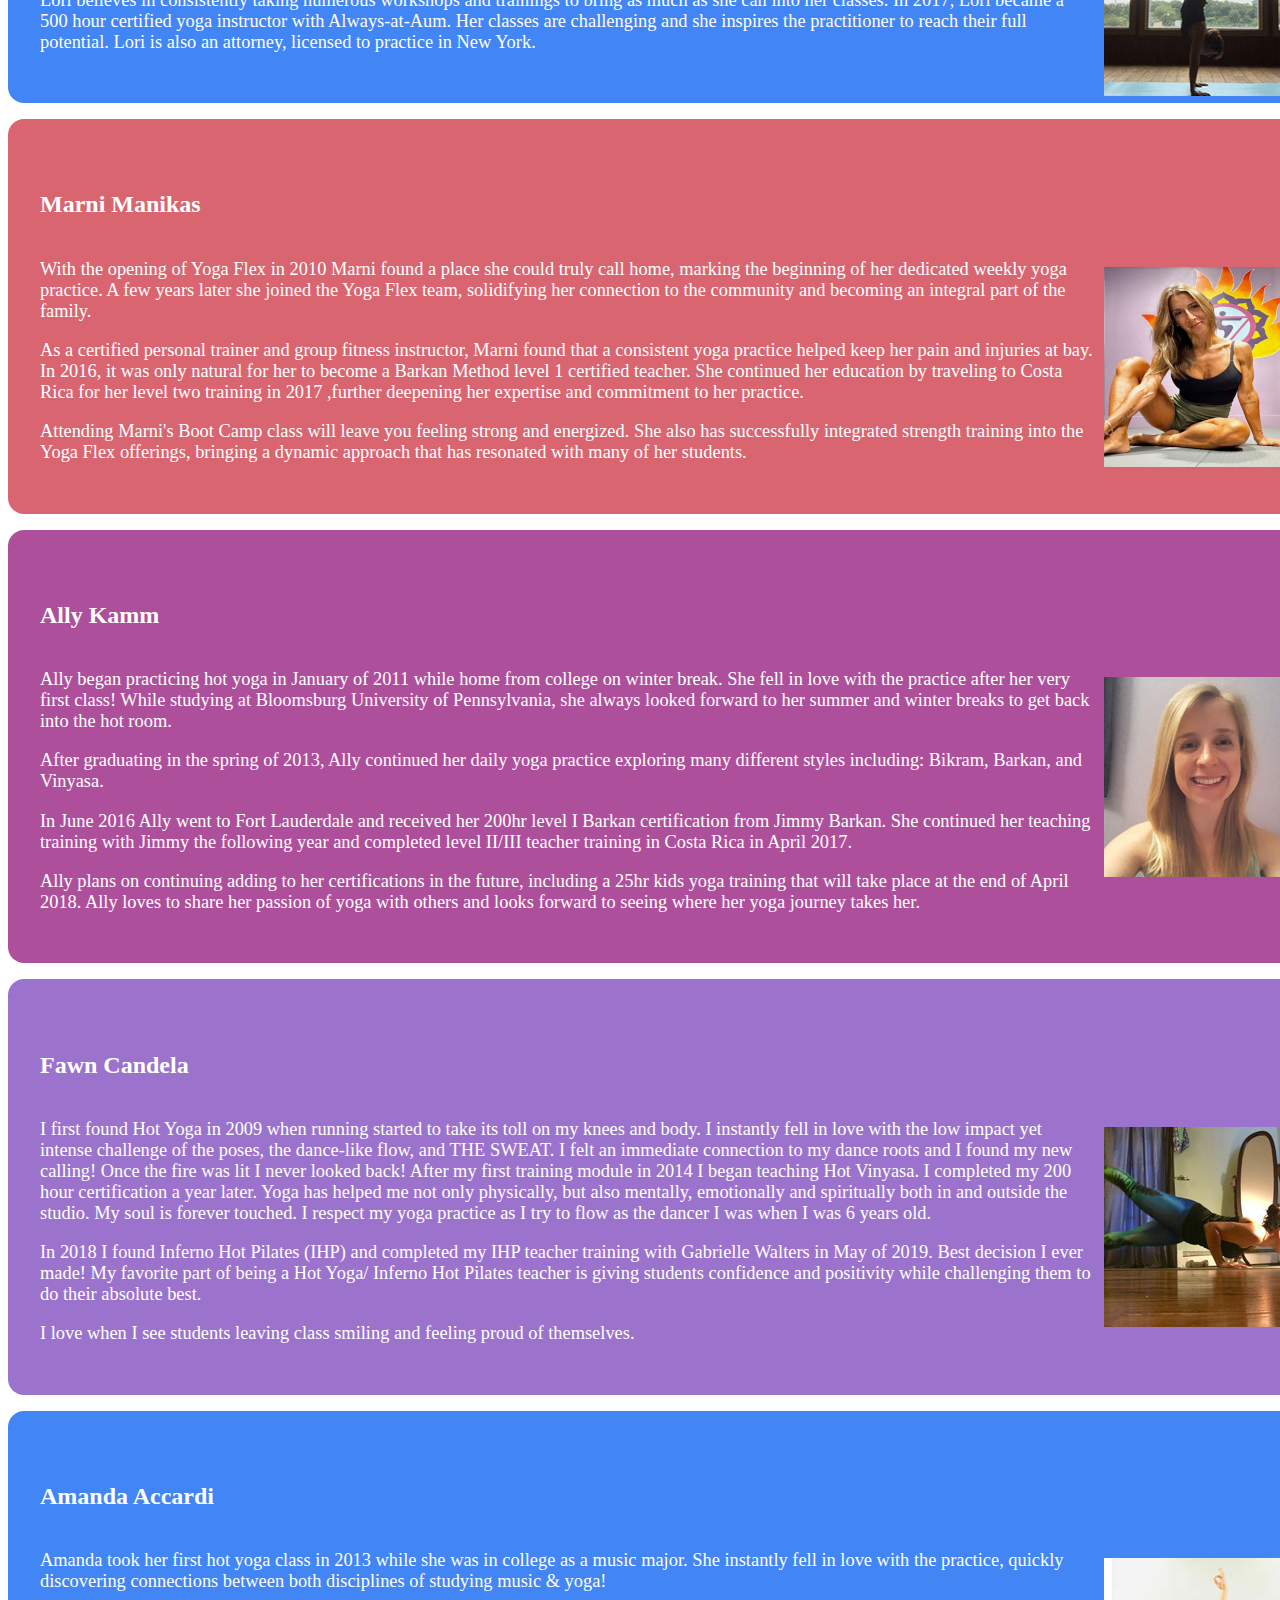
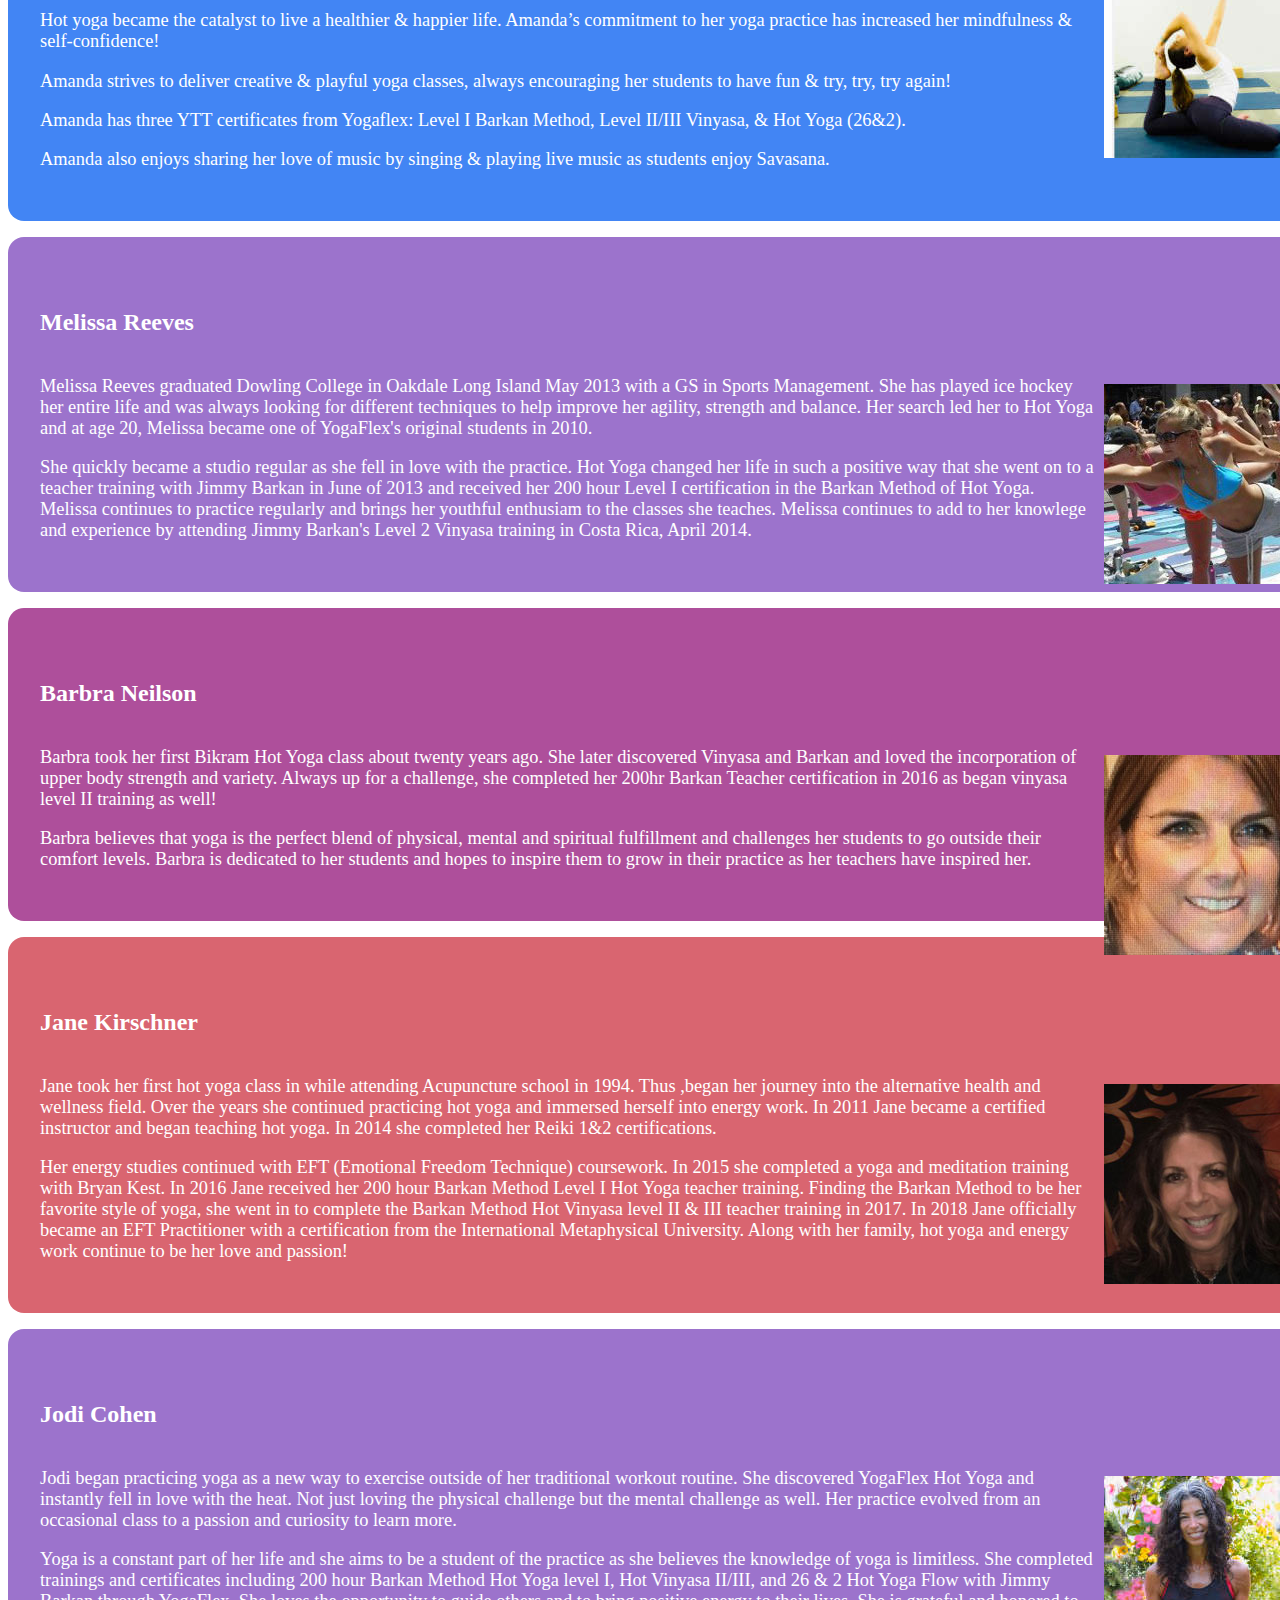
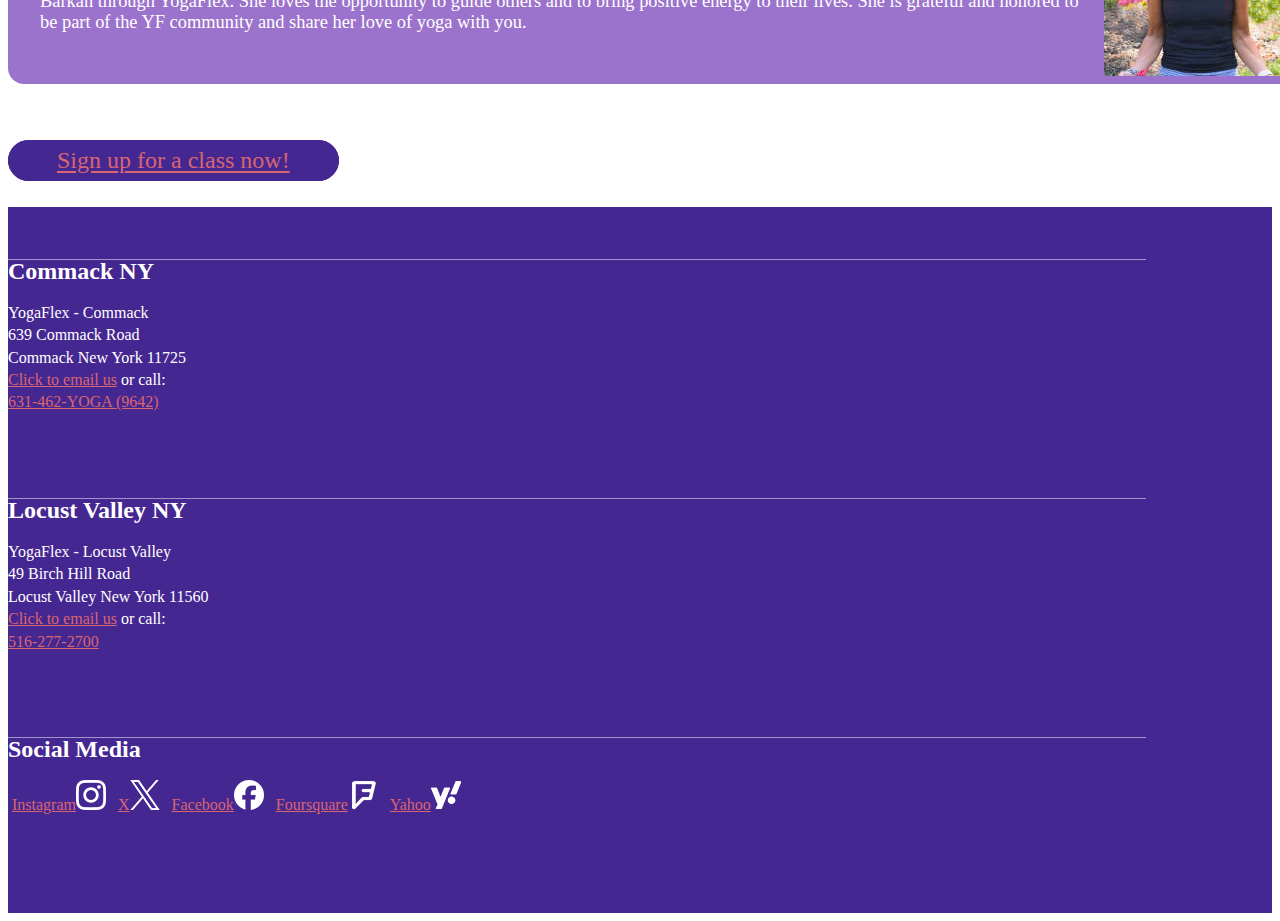
<file: teachers.html>
<!DOCTYPE html>
<head>
	<meta charset="utf-8">
	<title>YogaFlex - Commack and Locust Valley, New York</title>
	<meta name="description" content="Health, Physical Fitness, Yoga Studios, Instruction">
	<meta http-equiv="keywords" content="">
	<!-- Mobile Specific Metas
    ================================================== -->
	<meta name="viewport" content="width=device-width, initial-scale=1">
	<!-- Favicons
	================================================== -->
	<link rel="shortcut icon" href="http://www.yogaflexny.com/favicon.ico?v=2">
	<link rel="apple-touch-icon" href="images/apple-touch-icon.png">
	<link rel="apple-touch-icon" sizes="72x72" href="images/apple-touch-icon-72x72.png">
    <link rel="apple-touch-icon" sizes="114x114" href="images/apple-touch-icon-114x114.png">
    <!-- CSS
    ================================================== -->
    <link href="https://cdn.jsdelivr.net/npm/bootstrap@5.3.5/dist/css/bootstrap.min.css" rel="stylesheet" integrity="sha384-SgOJa3DmI69IUzQ2PVdRZhwQ+dy64/BUtbMJw1MZ8t5HZApcHrRKUc4W0kG879m7" crossorigin="anonymous">
    <link href="css/overrides.css?hash=37494616914" rel="stylesheet">
</head>
<body>
	
    <div class="container-fluid dark-bg">
        <div class="row">
            <div class="col-lg-4 header-lft-col">
                <a class="btn btn-outline-light btn gc-btn" href="http://onelink.quickgifts.com/merchant/yoga-flex">
                    Purchase gift certificates here!
                </a>
            </div>
            <div class="col-lg-4 text-center">
                <a href="tel:16314629642" class="tel-top"> <i class="icon-phone"></i>Call:  631-462-YOGA (9642)</a>
            </div>
            <div class="col-lg-4">
                <div class="icon-ct header-rt-col">
                    <a href="https://www.instagram.com/yogaflexcommack"><span class="visually-hidden">Instagram</span><span class="soc-icons ig-w"></span></a>
                    <a href="https://twitter.com/yogaflexny"><span class="visually-hidden">X</span><span class="soc-icons x-w"></span></a>
                    <a href="https://www.facebook.com/pages/YogaFlex/108158419248761"><span class="visually-hidden">Facebook</span><span class="soc-icons fb-w"></span></a>
                    <a href="https://foursquare.com/v/yoga-flex/4da0818e5970b1f73d615b1e"><span class="visually-hidden">Foursquare</span><span class="soc-icons fs-w"></span></a>
                    <a href="http://local.yahoo.com/info-80581983-yogaflex-commack"><span class="visually-hidden">Yahoo</span><span class="soc-icons yh-w"></span></a>
                </div>
            </div>
        </div>
    </div>

    <div class="container-fluid">
        <div class="row">
            <div class="col text-center p-3">
                <a href="./">
                    <img alt="YogaFlex" src="images/logo-2025.png" class="logo-small img-fluid">
                </a>
            </div>
        </div>
    </div>

    <div class="container text-center">
        <a class="btn btn-success sign-up" href="https://yogaflexny.karmasoft.io/member/accounts/sign_up?in_studio_sign_up=true">
            Sign up for a class now!
        </a>
    </div>


    <div class="container-fluid">
        <div class="row">
            <div class="nav-container text-center">
                <a href="locust-valley-schedule.html">Locust Valley</a>
                <a href="commack-schedule.html">Commack</a>
                <a href="welcome.html">Welcome Information</a>
                <a href="location.html">Locations</a>
                <a href="classes.html">Class Descriptions</a>
                <a href="teachers.html">Teachers</a>
                <a href="media.html">Media</a>
                <a href="faq.html">FAQ</a>
                <a href="events.html">Events</a>
            </div>
        </div>
    </div>

    <div class="container">
        <div class="row">

            <div class="col-lg-6">
                <div class="class-section medium teacher">
                    <h5>Dana Ptucha</h5>
                    <img src="images/teachers/dana-ptucha-2019.jpg" class="teachers">
                    <p>Dana Ptucha started practicing Yoga in 2000 after her mother suggested it as a New Year's resolution. She immediately became a devout student and enjoyed the physical, mental and emotional benefits and yoga became an integral part of her recovery.   For many years, Dana's dedication to hot yoga and her hunger for knowledge led her to numerous seminars and posture clinics throughout the United States.</p>
                    <p>To date Dana has a 500 hour RYT and 200 hour ERYT through Yoga Alliance - holding certificates from Barkan Methods Levels 1, 2 and 3. Dana's passion for hot yoga led her to teach in studios all over Long Island and she soon had a strong following.  Wherever Dana went, they went! Dana is also a certified Personal Trainer through ISSA and enjoys running, spinning and weight training.</p>
                    <p>Her signature style of teaching hot yoga is a blend of discipline and compassion as she urges her students to work to their full potential every single day.  Dana graduated from the University of Colorado with a BA in Journalism and worked for over 20 years in the corporate world until she decided to pursue the business of yoga full time. Dana's dreams were realized when she developed a partnership with her best friend, Karen Alpert, starting "YogaFlex - Hot Yoga with a Twist", the only studio on Long Island featuring the Hot Barkan Method as well as Barkan's Vinyasa. A true music lover, Dana creates original and eclectic playlists.  Her fast paced and vigorous flow classes are high energy and tons of fun!</p>
                </div>
            </div>

            <div class="col-lg-6">
                <div class="class-section hard teacher">	
                    <h5>Karen Alpert</h5>
                    <img src="images/teachers/karen-alpert.jpg" class="teachers">
                    <p>Karen Alpert began practicing Ashtanga Yoga in 2002 in search of new ways to restore flexibility, improve balance and increase strength for sports like tennis, running and skiing. Her yoga practice quickly became her passion as she deepened her knowledge and experience through workshops with Sri K. Pattabhi Jois, David Swenson, John Friend, and Bryan Kest.</p> 
                    <p>Her path soon led her to Hot Yoga and a regular practice of Bikram and Barkan including workshops and seminars with Bikram and Rajashree Choudhary and practicing Barkan Hot Yoga in Sun Valley, ID. In December of 2009 Karen completed her first 200 hour Yoga Alliance Approved Teacher Training in The Barkan Method of Hot Yoga. She began teaching in New York and Idaho and in October 2010 completed Level II Barkan Hot Vinyasa training.</p>
                    <p>In December that year she partnered with Dana Ptucha to open YogaFlex and fulfill their dream of opening a Hot Yoga Studio. Through conscious sequencing, Karen's classes build and strengthen the relationship between mind and body, breath and movement. Hands on adjustments focusing on alignment and body awareness offer students the opportunity to individualize their practices every day.</p>
                    <p>Karen has an MBA in marketing from NYU Stern School of Business and is the proud mother of three children. Karen flavors her classes with real-life anecdotes and is committed to inspiring her students to take their knowledge of yoga with them when they leave the studio and find balance in their own lives. Always the student, she constantly seeks additional training to grow her own practice as well as her teaching.</p>
                </div>
            </div>

            <div class="col-lg-6">
                <div class="class-section easy teacher staff">
                    <h5>Lori DeCapua</h5>
                    <img src="images/teachers/lori-decapua.jpg" class="teachers">
                    <p>Lori has been a fitness enthusiast for years.  After years of running and weight lifting, she found yoga and never looked back.  As Lori continued to practice, she wanted to learn more and more.  She pursued her first 200 hour teacher training with Always-at-Aum in 2015, becoming certified in Vinyasa Yoga and Hot Yoga.  She began teaching immediately, sharing her love and knowledge of yoga.  in 2016, she studied with Jimmy Barkan, and received her 200 hour certification in The Barkan Method Hot Yoga.</p> <p>Lori believes in consistently taking numerous workshops and trainings to bring as much as she can into her classes.  In 2017, Lori became a 500 hour certified yoga instructor with Always-at-Aum.  Her classes are challenging and she inspires the practitioner to reach their full potential.  Lori is also an attorney, licensed to practice in New York.</p>
                </div>
            </div>

            <div class="col-lg-6">
                <div class="class-section light teacher staff">	
                    <h5>Marni Manikas</h5>
                    <img src="images/teachers/marni-manikas-small.png" class="teachers">
                    <p>With the opening of Yoga Flex in 2010 Marni  found a place she could truly call home, marking the beginning of her dedicated weekly yoga practice. A few years later she joined the Yoga Flex team, solidifying her connection to the community and becoming an integral part of the family.</p>
                    <p>As a certified personal trainer and group fitness instructor, Marni found that a consistent yoga practice helped keep her pain and injuries at bay. In 2016, it was only natural for her to become a Barkan Method level 1 certified teacher. She continued her education by traveling to Costa Rica for her level two training in 2017 ,further deepening her expertise and commitment to her practice.</p>
                    <p>Attending Marni's Boot Camp class will leave you feeling strong and energized. She also has successfully integrated strength training into the Yoga Flex offerings, bringing a dynamic approach that has resonated with many of her students.</p>
                </div>
            </div>
            
            <div class="col-lg-6">	
                <div class="class-section hard teacher">
                    <h5>Ally Kamm</h5>
                    <img src="images/teachers/amy-kamm.jpg" class="teachers">
                    <p>Ally began practicing hot yoga in January of 2011 while home from college on winter break. She fell in love with the practice after her very first class! While studying at Bloomsburg University of Pennsylvania, she always looked forward to her summer and winter breaks to get back into the hot room.</p>
                    <p>After graduating in the spring of 2013, Ally continued her daily yoga practice exploring many different styles including:  Bikram, Barkan, and Vinyasa.</p>
                    <p>In June 2016 Ally went to Fort Lauderdale and received her 200hr level I Barkan certification from Jimmy Barkan. She continued her teaching training with Jimmy the following year and completed level II/III teacher training in Costa Rica in April 2017.</p>
                    <p>Ally plans on continuing adding to her certifications  in the future, including a 25hr kids yoga training that will take place at the end of April 2018. Ally loves to share her passion of yoga with others and looks forward to seeing where her yoga journey takes her.</p>
                </div>
                <div class="class-section medium teacher">
                    <h5>Fawn Candela</h5>
                    <img src="images/teachers/fawn-candela.jpg" class="teachers">
                    <p>I first found Hot Yoga in 2009 when running started to take its toll on my knees and body. I instantly fell in love with the low impact yet intense
                        challenge of the poses, the dance-like flow, and THE SWEAT.  I felt an immediate connection to my dance roots and I found my new calling!
                        Once the fire was lit I never looked back! After my first training module in 2014 I began teaching Hot Vinyasa.   
                        I completed my 200 hour certification a year later. Yoga has helped me not only physically, but also mentally, 
                        emotionally and spiritually both in and outside the studio. My soul is forever touched. I respect my yoga practice as 
                        I try to flow as the dancer I was when I was 6 years old.</p>
                    <p>In 2018 I found Inferno Hot Pilates (IHP) and completed my IHP teacher training with Gabrielle Walters in May of 2019.  Best decision I ever made! 
                        My favorite part of being a Hot Yoga/ Inferno Hot Pilates teacher is giving students confidence and positivity while challenging them to do their absolute best.</p>
                    <p>I love when I see students leaving class smiling and feeling proud of themselves.</p>
                </div>
                <div class="class-section easy teacher staff">
                    <h5>Amanda Accardi</h5>
                    <img src="images/teachers/amanda-accardi.jpg" class="teachers">
                    <p>Amanda took her first hot yoga class in 2013 while she was in college as a music major. She instantly fell in love with the practice, quickly discovering connections between both disciplines of studying music & yoga!</p>
                    <p>Hot yoga became the catalyst to live a healthier & happier life. Amanda’s commitment to her yoga practice has increased her mindfulness & self-confidence!</p>
                    <p>Amanda strives to deliver creative & playful yoga classes, always encouraging her students to have fun & try, try, try again!</p>
                    <p>Amanda has three YTT certificates from Yogaflex: Level I Barkan Method, Level II/III Vinyasa, & Hot Yoga (26&2).</p>
                    <p>Amanda also enjoys sharing her love of music by singing & playing live music as students enjoy Savasana.</p>
                </div>
                
            </div>
    <!-- *************************************************************************************** -->
            <div class="col-lg-6">
                <div class="class-section medium teacher">
                    <h5>Melissa Reeves </h5>
                    <img src="images/teachers/melissa-reeves.jpg" class="teachers">
                    <p>Melissa Reeves graduated Dowling College in Oakdale Long Island May 2013 with a GS in Sports Management.  She has played ice hockey her entire life and was always looking for different techniques to help improve her agility, strength and balance.  Her search led her to Hot Yoga and at age 20,  Melissa became  one of YogaFlex's original students in 2010.</p>
                    <p>She quickly became a studio regular as she fell in love with the practice. Hot Yoga changed her life in such a positive way that she went on to a teacher training with Jimmy Barkan in June of 2013 and received her 200 hour Level I certification in the Barkan Method of Hot Yoga. Melissa continues to practice regularly and brings her youthful enthusiam to the classes she teaches.  Melissa continues to add to her knowlege and experience by attending Jimmy Barkan's Level 2 Vinyasa training in Costa Rica, April 2014.</p>
                </div>
                <div class="class-section hard teacher staff">
                    <h5>Barbra Neilson</h5>
                    <img src="images/teachers/barbra-neilson.jpg" class="teachers">
                    <p>Barbra took her first Bikram Hot Yoga class about twenty years ago. She later discovered Vinyasa and Barkan and loved the incorporation of upper body strength and variety.  Always up for a challenge, she completed her 200hr Barkan Teacher certification in 2016 as began vinyasa level II training as well!</p> <p>Barbra believes that yoga is the perfect blend of physical, mental and spiritual fulfillment and challenges her students to go outside their comfort levels. Barbra is dedicated to her students and hopes to inspire them to grow in their practice as her teachers have inspired her.</p>
                </div>
                <div class="class-section light teacher">
                    <h5>Jane Kirschner</h5>
                    <img src="images/teachers/jane-kirschner.jpg" class="teachers">
                    <p>Jane took her first hot yoga class in while attending Acupuncture school in 1994. Thus ,began her journey into the alternative health and wellness field.  Over the years she continued practicing hot yoga and immersed herself into energy work.  In 2011 Jane became a certified instructor and began teaching hot yoga.  In 2014 she completed her Reiki 1&2 certifications.</p>  
                    <p>Her energy studies continued with EFT (Emotional Freedom Technique) coursework. In 2015 she completed a yoga and meditation training with Bryan Kest.  In 2016 Jane received her 200 hour Barkan Method Level I Hot Yoga  teacher training.   Finding the Barkan Method to be her favorite style of yoga,  she went in to  complete the Barkan Method Hot Vinyasa level II & III teacher training in 2017.  In 2018  Jane officially became an EFT Practitioner with a certification from the International Metaphysical University.  Along with her family, hot yoga and energy work continue to be her love and passion!</p>
                </div>
                <div class="class-section medium teacher">
                    <h5>Jodi Cohen</h5>
                    <img src="images/teachers/jodi-cohen.jpg" class="teachers">
                    <p>Jodi began practicing yoga as a new way to exercise outside of her traditional workout routine.  She discovered YogaFlex Hot Yoga and instantly fell in love with the heat. Not just loving the physical challenge but the mental challenge as well.
                        Her practice evolved from an occasional class to a passion and curiosity to learn more.</p>
                    <p>Yoga is a constant part of her life and she aims to be a student of the practice as she believes the knowledge of yoga is limitless.  She completed trainings and certificates including 200 hour Barkan Method Hot Yoga level I,  Hot Vinyasa II/III, and 26 & 2  Hot Yoga Flow with Jimmy Barkan through YogaFlex. 
                        She loves the opportunity to guide others and to bring positive energy to their lives.
                        She is grateful and honored to be part of the YF community and share her love of yoga with you.</p>
                </div>
            </div>
        </div>
    </div>

    <div class="container-fluid text-center pad-lg">
        <a class="btn btn-success sign-up" href="https://yogaflexny.karmasoft.io/member/accounts/sign_up?in_studio_sign_up=true">
            Sign up for a class now!
        </a>
    </div>

	<footer>		
		<div class="container">
            <div class="row">
                <div class="col-lg-4 pad-md">
                    <h2>Commack NY</h2>
                    <div class="vcard">

                        <div class="adr">
                            <div class="org bold visually-hidden">YogaFlex - Commack</div>
                            <div class="street-address">639 Commack Road</div>
                            <span class="locality">Commack</span>
                            <span class="region">New York</span>
                            <span class="postal-code">11725</span><br>
                            <a class="email" href="mailto:Dana526811@aol.com">Click to email us</a> or call:
                            <span style="display:none" class="country-name">United States</span>
                        </div>
                        <div class="tel">
                            <a href="tel:16314629642"> <i class="icon-phone"></i>  631-462-YOGA (9642)</a>
                        </div>
                        <div style="display:none">
                            <span class="category">yoga</span>,
                            <span class="category">hot yoga</span>,
                            <span class="category">vinyasa yoga</span>,
                            <span class="category">Commack</span>, 
                            <span class="category">heated room</span>,
                            <span class="category">ashtanga</span>,
                            <span class="category">astanga</span>,
                            <span class="category">heat</span>,
                            <span class="category">health</span>,
                            <span class="category">hot</span>
                        </div>
                    </div>
                </div>
                <div class="col-lg-4 pad-md">
                    <h2>Locust Valley NY</h2>
                    <div class="vcard">
                        <div class="org bold visually-hidden">YogaFlex - Locust Valley</div>
                        <div class="adr">
                            <div class="street-address">49 Birch Hill Road</div>
                            <span class="locality">Locust Valley</span>
                            <span class="region">New York</span>
                            <span class="postal-code">11560</span><br>
                            <a class="email" href="mailto:Dana526811@aol.com">Click to email us</a> or call:
                            <span style="display:none" class="country-name">United States</span>
                        </div>
                        <div class="tel">
                            <a href="tel:15162772700"><i class="icon-phone"></i> 516-277-2700</a>
                        </div>
                    </div>
                </div>
                <div class="col-lg-4 pad-md">
                    <h2>Social Media</h2>
                    <div class="icon-ct">
                        <a href="https://www.instagram.com/yogaflexcommack"><span class="visually-hidden">Instagram</span><span class="soc-icons ig-w"></span></a>
                        <a href="https://twitter.com/yogaflexny"><span class="visually-hidden">X</span><span class="soc-icons x-w"></span></a>
                        <a href="https://www.facebook.com/pages/YogaFlex/108158419248761"><span class="visually-hidden">Facebook</span><span class="soc-icons fb-w"></span></a>
                        <a href="https://foursquare.com/v/yoga-flex/4da0818e5970b1f73d615b1e"><span class="visually-hidden">Foursquare</span><span class="soc-icons fs-w"></span></a>
                        <a href="http://local.yahoo.com/info-80581983-yogaflex-commack"><span class="visually-hidden">Yahoo</span><span class="soc-icons yh-w"></span></a>
                    </div>
                </div>
            </div>
		</div>
	</footer>

<script>
  (function(i,s,o,g,r,a,m){i['GoogleAnalyticsObject']=r;i[r]=i[r]||function(){
  (i[r].q=i[r].q||[]).push(arguments)},i[r].l=1*new Date();a=s.createElement(o),
  m=s.getElementsByTagName(o)[0];a.async=1;a.src=g;m.parentNode.insertBefore(a,m)
  })(window,document,'script','//www.google-analytics.com/analytics.js','ga');
  ga('create', 'UA-47257870-1', 'yogaflexny.com');
  ga('send', 'pageview');
</script>
</body>
</html>
</file>
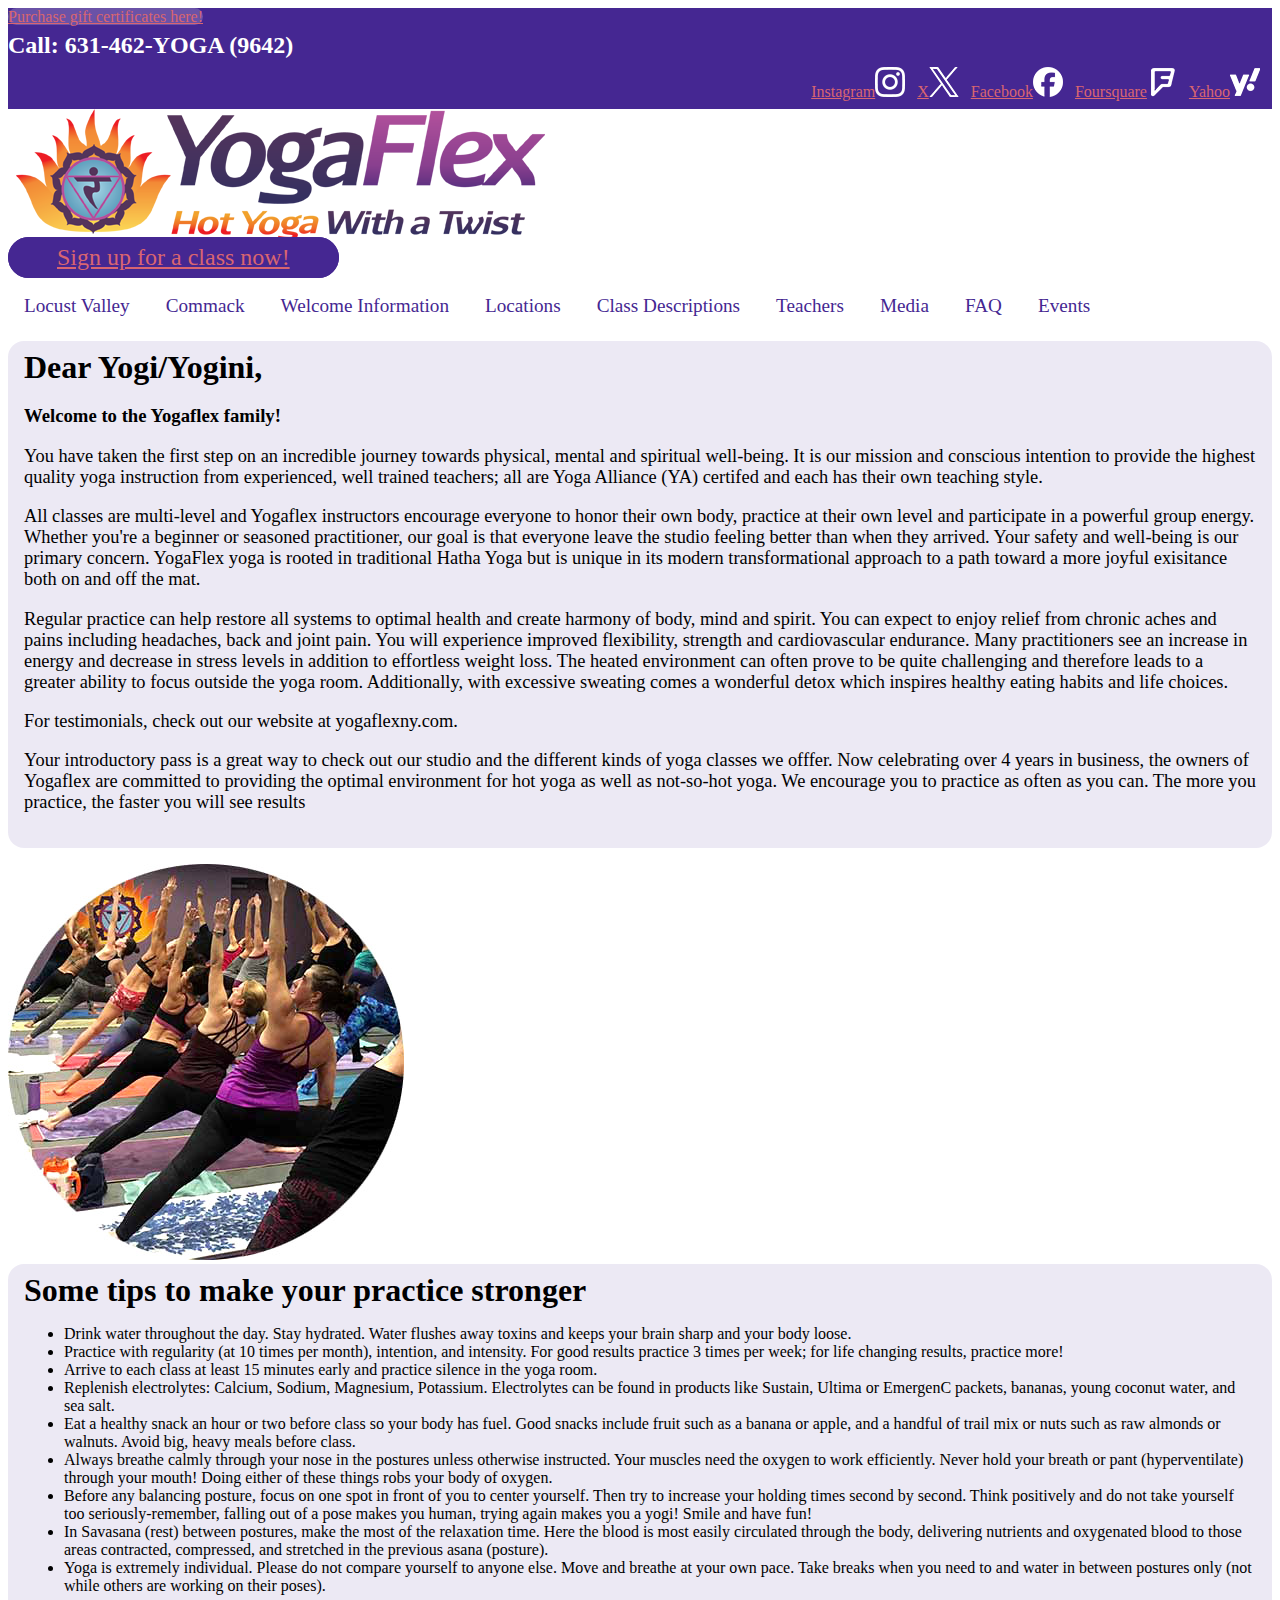
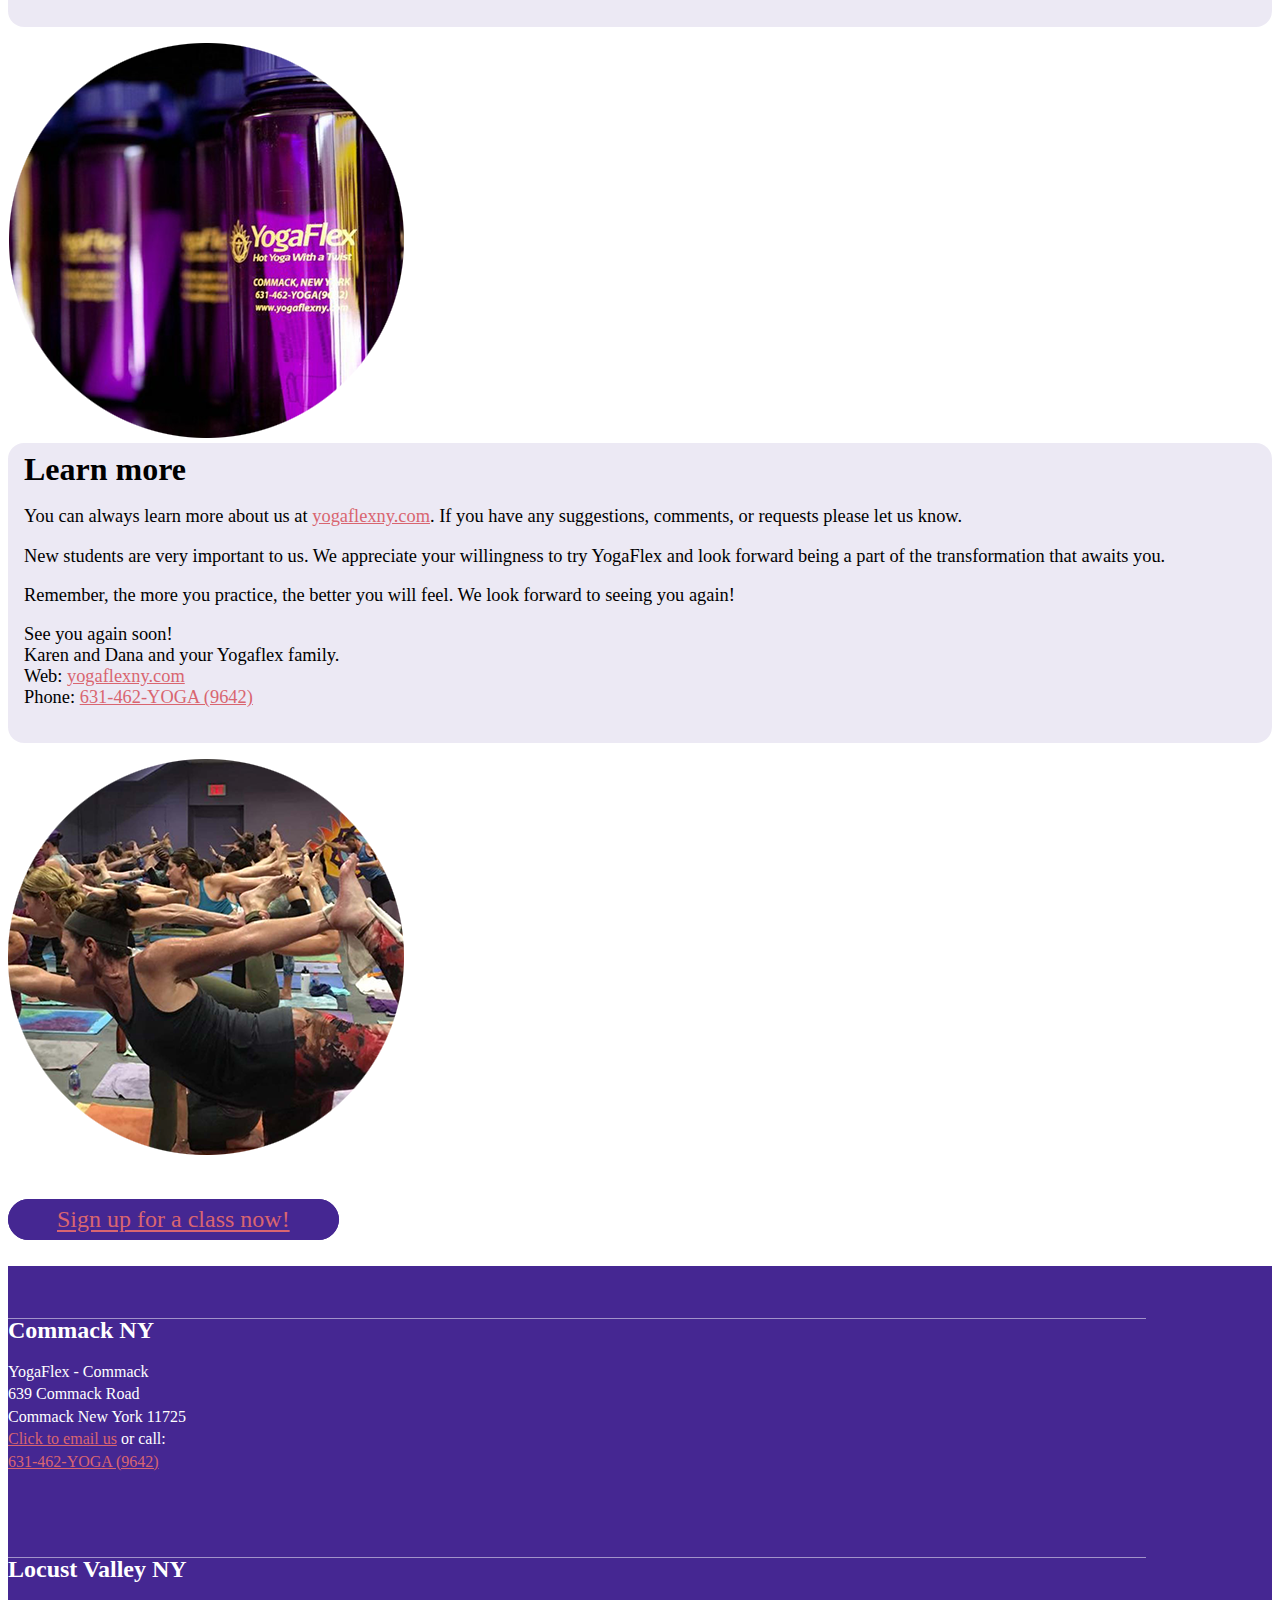
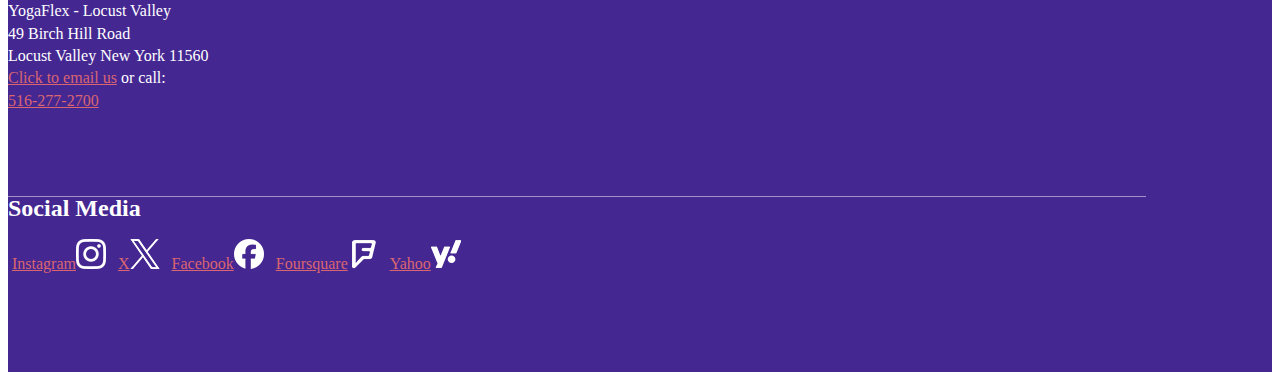
<file: welcome.html>
<!DOCTYPE html>
<head>
	<meta charset="utf-8">
	<title>YogaFlex - Commack and Locust Valley, New York</title>
	<meta name="description" content="Health, Physical Fitness, Yoga Studios, Instruction">
	<meta http-equiv="keywords" content="">
	<!-- Mobile Specific Metas
    ================================================== -->
	<meta name="viewport" content="width=device-width, initial-scale=1">
	<!-- Favicons
	================================================== -->
	<link rel="shortcut icon" href="http://www.yogaflexny.com/favicon.ico?v=2">
	<link rel="apple-touch-icon" href="images/apple-touch-icon.png">
	<link rel="apple-touch-icon" sizes="72x72" href="images/apple-touch-icon-72x72.png">
    <link rel="apple-touch-icon" sizes="114x114" href="images/apple-touch-icon-114x114.png">
    <!-- CSS
    ================================================== -->
    <link href="https://cdn.jsdelivr.net/npm/bootstrap@5.3.5/dist/css/bootstrap.min.css" rel="stylesheet" integrity="sha384-SgOJa3DmI69IUzQ2PVdRZhwQ+dy64/BUtbMJw1MZ8t5HZApcHrRKUc4W0kG879m7" crossorigin="anonymous">
    <link href="css/overrides.css?hash=37494616914" rel="stylesheet">
</head>
<body>
	
    <div class="container-fluid dark-bg">
        <div class="row">
            <div class="col-lg-4 header-lft-col">
                <a class="btn btn-outline-light btn gc-btn" href="http://onelink.quickgifts.com/merchant/yoga-flex">
                    Purchase gift certificates here!
                </a>
            </div>
            <div class="col-lg-4 text-center">
                <a href="tel:16314629642" class="tel-top"> <i class="icon-phone"></i>Call:  631-462-YOGA (9642)</a>
            </div>
            <div class="col-lg-4">
                <div class="icon-ct header-rt-col">
                    <a href="https://www.instagram.com/yogaflexcommack"><span class="visually-hidden">Instagram</span><span class="soc-icons ig-w"></span></a>
                    <a href="https://twitter.com/yogaflexny"><span class="visually-hidden">X</span><span class="soc-icons x-w"></span></a>
                    <a href="https://www.facebook.com/pages/YogaFlex/108158419248761"><span class="visually-hidden">Facebook</span><span class="soc-icons fb-w"></span></a>
                    <a href="https://foursquare.com/v/yoga-flex/4da0818e5970b1f73d615b1e"><span class="visually-hidden">Foursquare</span><span class="soc-icons fs-w"></span></a>
                    <a href="http://local.yahoo.com/info-80581983-yogaflex-commack"><span class="visually-hidden">Yahoo</span><span class="soc-icons yh-w"></span></a>
                </div>
            </div>
        </div>
    </div>

    <div class="container-fluid">
        <div class="row">
            <div class="col text-center p-3">
                <a href="./">
                    <img alt="YogaFlex" src="images/logo-2025.png" class="logo-small img-fluid">
                </a>
            </div>
        </div>
    </div>

    <div class="container text-center">
        <a class="btn btn-success sign-up" href="https://yogaflexny.karmasoft.io/member/accounts/sign_up?in_studio_sign_up=true">
            Sign up for a class now!
        </a>
    </div>


    <div class="container-fluid">
        <div class="row">
            <div class="nav-container text-center">
                <a href="locust-valley-schedule.html">Locust Valley</a>
                <a href="commack-schedule.html">Commack</a>
                <a href="welcome.html">Welcome Information</a>
                <a href="location.html">Locations</a>
                <a href="classes.html">Class Descriptions</a>
                <a href="teachers.html">Teachers</a>
                <a href="media.html">Media</a>
                <a href="faq.html">FAQ</a>
                <a href="events.html">Events</a>
            </div>
        </div>
    </div>

    <div class="container">
        <div class="row">

            <div class="col-lg-8 color-ct">
                <h1>Dear Yogi/Yogini,</h1>
                <h3>Welcome to the Yogaflex family!</h3>
                <p>You have taken the first step on an incredible journey towards physical, mental and spiritual well-being. It is our mission and conscious intention to provide the highest quality yoga instruction from experienced, well trained teachers; all are Yoga Alliance (YA) certifed and each has their own teaching style.</p>
                <p>All classes are multi-level and Yogaflex instructors encourage everyone to honor their own body, practice at their own level and participate in a powerful group energy. Whether you're a beginner or seasoned practitioner, our goal is that everyone leave the studio feeling better than when they arrived. Your safety and well-being is our primary concern. YogaFlex yoga is rooted in traditional Hatha Yoga but is unique in its modern transformational approach to a path toward a more joyful exisitance both on and off the mat.</p>
                <p> Regular practice can help restore all systems to optimal health and create harmony of body, mind and spirit. You can expect to enjoy relief from chronic aches and pains including headaches, back and joint pain. You will experience improved flexibility, strength and cardiovascular endurance. Many practitioners see an increase in energy and decrease in stress levels in addition to effortless weight loss. The heated environment can often prove to be quite challenging and therefore leads to a greater ability to focus outside the yoga room. Additionally, with excessive sweating comes a wonderful detox which inspires healthy eating habits and life choices.</p>
                <p> For testimonials, check out our website at yogaflexny.com.</p>
                <p> Your introductory pass is a great way to check out our studio and the different kinds of yoga classes we offfer. Now celebrating over 4 years in business, the owners of Yogaflex are committed to providing the optimal environment for hot yoga as well as not-so-hot yoga. We encourage you to practice as often as you can. The more you practice, the faster you will see results</p>
            </div>
            <div class="col-lg-4 d-flex align-items-center justify-content-center">
                <img class="img-fluid" src="./images/class-triangle-2.jpg">
            </div>

            <div class="col-lg-8 color-ct">
                <h1>Some tips to make your practice stronger</h1>
                <ul>
                    <li>Drink water throughout the day. Stay hydrated. Water flushes away toxins and keeps your brain sharp and your body loose.</li>
                    <li>Practice with regularity (at 10 times per month), intention, and intensity. For good results practice 3 times per week; for life changing results, practice more!</li>
                    <li>Arrive to each class at least 15 minutes early and practice silence in the yoga room.</li>
                    <li>Replenish electrolytes: Calcium, Sodium, Magnesium, Potassium. Electrolytes can be found in products like Sustain, Ultima or EmergenC packets, bananas, young coconut water, and sea salt.</li>
                    <li>Eat a healthy snack an hour or two before class so your body has fuel. Good snacks include fruit such as a banana or apple, and a handful of trail mix or nuts such as raw almonds or walnuts. Avoid big, heavy meals before class.</li>
                    <li>Always breathe calmly through your nose in the postures unless otherwise instructed. Your muscles need the oxygen to work efficiently. Never hold your breath or pant (hyperventilate) through your mouth! Doing either of these things robs your body of oxygen.</li>
                    <li>Before any balancing posture, focus on one spot in front of you to center yourself. Then try to increase your holding times second by second. Think positively and do not take yourself too seriously-remember, falling out of a pose makes you human, trying again makes you a yogi!  Smile and have fun!</li>
                    <li>In Savasana (rest) between postures, make the most of the relaxation time. Here the blood is most easily circulated through the body, delivering nutrients and oxygenated blood to those areas contracted, compressed, and stretched in the previous asana (posture).</li>
                    <li>Yoga is extremely individual. Please do not compare yourself to anyone else. Move and breathe at your own pace. Take breaks when you need to and water in between postures only (not while others are working on their poses).</li>
                    </ul>
            </div>
            <div class="col-lg-4 d-flex align-items-center justify-content-center">
                <img class="img-fluid" src="./images/water-bottles-circ.png">
            </div>

            <div class="col-lg-8 color-ct">
                <h1>Learn more</h1>
                <p>You can always learn more about us at <a href="./">yogaflexny.com</a>. If you have any suggestions, comments, or requests please let us know.</p>
                <p>New students are very important to us. We appreciate your willingness to try YogaFlex and look forward being a part of the transformation that awaits you.</p>
                <p>Remember, the more you practice, the better you will feel. We look forward to seeing you again!</p>


                <p>See you again soon! <br>
                    Karen and Dana and your Yogaflex family.<br>
                    Web: <a href="./">yogaflexny.com</a> <br>
                    Phone: <a href="tel:16314629642">631-462-YOGA (9642)</a>
                </p>
            </div>
            <div class="col-lg-4 d-flex align-items-center justify-content-center">
                <img class="img-fluid" src="./images/class-pose.png">
            </div>
            
        </div> 
    </div>


    <div class="container-fluid text-center pad-lg">
        <a class="btn btn-success sign-up" href="https://yogaflexny.karmasoft.io/member/accounts/sign_up?in_studio_sign_up=true">
            Sign up for a class now!
        </a>
    </div>

	<footer>		
		<div class="container">
            <div class="row">
                <div class="col-lg-4 pad-md">
                    <h2>Commack NY</h2>
                    <div class="vcard">

                        <div class="adr">
                            <div class="org bold visually-hidden">YogaFlex - Commack</div>
                            <div class="street-address">639 Commack Road</div>
                            <span class="locality">Commack</span>
                            <span class="region">New York</span>
                            <span class="postal-code">11725</span><br>
                            <a class="email" href="mailto:Dana526811@aol.com">Click to email us</a> or call:
                            <span style="display:none" class="country-name">United States</span>
                        </div>
                        <div class="tel">
                            <a href="tel:16314629642"> <i class="icon-phone"></i>  631-462-YOGA (9642)</a>
                        </div>
                        <div style="display:none">
                            <span class="category">yoga</span>,
                            <span class="category">hot yoga</span>,
                            <span class="category">vinyasa yoga</span>,
                            <span class="category">Commack</span>, 
                            <span class="category">heated room</span>,
                            <span class="category">ashtanga</span>,
                            <span class="category">astanga</span>,
                            <span class="category">heat</span>,
                            <span class="category">health</span>,
                            <span class="category">hot</span>
                        </div>
                    </div>
                </div>
                <div class="col-lg-4 pad-md">
                    <h2>Locust Valley NY</h2>
                    <div class="vcard">
                        <div class="org bold visually-hidden">YogaFlex - Locust Valley</div>
                        <div class="adr">
                            <div class="street-address">49 Birch Hill Road</div>
                            <span class="locality">Locust Valley</span>
                            <span class="region">New York</span>
                            <span class="postal-code">11560</span><br>
                            <a class="email" href="mailto:Dana526811@aol.com">Click to email us</a> or call:
                            <span style="display:none" class="country-name">United States</span>
                        </div>
                        <div class="tel">
                            <a href="tel:15162772700"><i class="icon-phone"></i> 516-277-2700</a>
                        </div>
                    </div>
                </div>
                <div class="col-lg-4 pad-md">
                    <h2>Social Media</h2>
                    <div class="icon-ct">
                        <a href="https://www.instagram.com/yogaflexcommack"><span class="visually-hidden">Instagram</span><span class="soc-icons ig-w"></span></a>
                        <a href="https://twitter.com/yogaflexny"><span class="visually-hidden">X</span><span class="soc-icons x-w"></span></a>
                        <a href="https://www.facebook.com/pages/YogaFlex/108158419248761"><span class="visually-hidden">Facebook</span><span class="soc-icons fb-w"></span></a>
                        <a href="https://foursquare.com/v/yoga-flex/4da0818e5970b1f73d615b1e"><span class="visually-hidden">Foursquare</span><span class="soc-icons fs-w"></span></a>
                        <a href="http://local.yahoo.com/info-80581983-yogaflex-commack"><span class="visually-hidden">Yahoo</span><span class="soc-icons yh-w"></span></a>
                    </div>
                </div>
            </div>
		</div>
	</footer>

<script>
  (function(i,s,o,g,r,a,m){i['GoogleAnalyticsObject']=r;i[r]=i[r]||function(){
  (i[r].q=i[r].q||[]).push(arguments)},i[r].l=1*new Date();a=s.createElement(o),
  m=s.getElementsByTagName(o)[0];a.async=1;a.src=g;m.parentNode.insertBefore(a,m)
  })(window,document,'script','//www.google-analytics.com/analytics.js','ga');
  ga('create', 'UA-47257870-1', 'yogaflexny.com');
  ga('send', 'pageview');
</script>
</body>
</html>
</file>
<file: css/overrides.css>
:root {
  --main-theme: rgb(69,39,146);
  --main-theme-hover: rgba(69,39,146, .7);
  --light-hr: rgba(255,255,255, .5);
  --main-rgb: 69,39,146;
  --light-main: #edd2f3;
  --staff-bg: 217, 101, 112;
  --purple: #ae4f9b;
  --stop-1: #4285f4;
  --stop-2: #9c73cc;
  --stop-3: #d96570;
  --surface: #1b1c1d;
}

a {
  color: var(--stop-3);
  text-decoration: underline;
}

a.tel-top {
  font-size: 1.5rem;
  font-weight: 600;
  display: block;
  padding-top: 0.4rem;
  color: white;
  text-decoration: none;
}

.nav-container {
  margin: 1rem auto;
}
.nav-container a {
  border-radius: 1.5rem;
  color: var(--main-theme);
  padding: 0.5rem 1rem;
  margin: 0;
  font-size: 1.2rem;
  display: inline-block;
  text-decoration: none;
  transition-property: background-color;
  transition-duration: 0.3s;
  font-weight: 300;
}
.nav-container a:hover {
  color: white;
  background-color: var(--main-theme);
}

@media only screen and (max-width: 960px) {
  .sm-scr-margin {
    margin-top: 5rem !important;
  }
}

.btn {
  border-radius: 1.75rem;
}

a.sign-up {
  background-color: var(--main-theme);
  border: 1px solid var(--main-theme);
  padding: 0.4rem 3rem;
  font-size: 1.5rem;
}
a.sign-up:hover {
  background-color: var(--main-theme-hover);
  border: 1px solid var(--main-theme);
}

.pull-rt {
  float: right;
}

.pull-lt {
  float: left;
}

.header-rt-col {
  text-align: right;
  padding: 0.5rem;
}
@media only screen and (max-width: 991px) {
  .header-rt-col {
    text-align: center;
  }
}

@media only screen and (max-width: 991px) {
  .header-lft-col {
    text-align: center;
  }
}

.pad-md {
  padding: 2rem 0;
}
@media only screen and (max-width: 991px) {
  .pad-md {
    padding: 1rem;
  }
}

.t-align-ct {
  text-align: center;
}

.t-align-lt {
  text-align: left;
}

.remove-pad {
  padding: 0 !important;
}

.pad-lg {
  padding-top: 3rem;
}

.ct-margin {
  margin-top: 3rem;
}

.teachers {
  margin: 0.5rem;
  margin-right: 0;
  float: right;
}

.color-ct {
  background-color: rgba(var(--main-rgb), 0.1);
  padding: 1rem;
  border-radius: 1rem;
  margin-bottom: 1rem;
}
.color-ct h1 {
  margin-bottom: 0;
  margin-top: -0.5rem;
}
.color-ct.staff {
  background-color: rgba(var(--staff-bg), 0.1);
}

.home-img-ct {
  background-color: var(--light-main);
  padding: 1rem;
}

.address-ct {
  font-size: 1.25rem;
  margin-bottom: 1rem;
}

h4 {
  font-size: 3rem;
  font-weight: 600;
  color: var(--main-theme);
  background-color: rgba(var(--main-rgb), 0.1);
  border-radius: 6rem;
}

.price-ct {
  background-color: var(--main-theme);
  color: white;
}

section {
  border-bottom: 0;
  box-sizing: border-box;
  margin: 0 auto;
  width: 33rem;
}
@media only screen and (max-width: 780px) {
  section {
    width: 100%;
  }
}
section article .intro-head {
  font-size: 2rem;
  font-weight: bold;
  padding: 0.5rem 0;
}
section article .intro-head span {
  display: inline;
  line-height: 1.5;
  float: none;
  transition: color 3s ease;
}
section article .intro-head p {
  line-height: 0.7;
  font-size: 0.8rem;
  font-weight: normal;
  font-style: italic;
}
section article .intro-head .price {
  color: pink;
}
section article div {
  border-bottom: 1px solid var(--light-hr);
  overflow: auto;
  font-size: 1.25rem;
}
section article div:last-of-type {
  border-bottom: none;
}
section article div span {
  display: block;
  padding: 0.5rem;
  float: left;
}
section article div span:first-of-type {
  width: 50%;
  text-align: right;
}
section article div span:last-of-type {
  width: 50%;
  text-align: left;
}

.dark-bg {
  background-color: var(--main-theme);
}

.items {
  display: flex;
  flex-flow: row wrap;
  gap: 1rem;
}

p, ol {
  font-size: 1.15rem;
  font-weight: 200;
}

.class-section {
  border-radius: 1rem;
  color: white;
  padding: 2rem;
  width: calc(33.33% - 1rem);
}
@media only screen and (max-width: 1199px) {
  .class-section {
    width: calc(50% - 1rem);
  }
}
@media only screen and (max-width: 769px) {
  .class-section {
    width: 100%;
  }
}
.class-section h5 {
  font-size: 1.5rem;
}
.class-section .icon-position {
  float: right;
  font-size: 1.5rem;
}
.class-section.teacher {
  width: 100% !important;
  margin-bottom: 1rem;
}
.class-section.hard {
  background-color: var(--purple);
}
.class-section.medium {
  background-color: var(--stop-2);
}
.class-section.easy {
  background-color: var(--stop-1);
}
.class-section.light {
  background-color: var(--stop-3);
}

.photos img {
  padding: 0.5rem;
}

.icon-ct a {
  margin: 0.25rem;
}

.t-align-rt {
  text-align: right;
}

.gc-btn {
  margin-top: 0.35rem;
  border-width: 2px;
  background-color: rgba(255, 255, 255, 0.2);
}

.soc-icons {
  background-image: url("../images/social-media-icons.png");
  height: 30px;
  display: inline-block;
  width: 30px;
}

.ig {
  background-position: 0px 0px;
}

.x {
  background-position: -30px 0px;
}

.fb {
  background-position: -60px 0px;
}

.yh {
  background-position: -90px 0px;
}

.fs {
  background-position: -120px 0px;
}

.ig-w {
  background-position: 0px -30px;
}

.x-w {
  background-position: -30px -30px;
}

.fb-w {
  background-position: -60px -30px;
}

.yh-w {
  background-position: -90px -30px;
}

.fs-w {
  background-position: -120px -30px;
}

footer {
  margin-top: 2rem;
  padding-bottom: 4rem;
  background-color: var(--main-theme);
  color: white;
  line-height: 1.4em;
  width: 100%;
}
footer h2 {
  width: 90%;
  border-top: 1px solid var(--light-hr);
}

.splide {
  height: 30rem;
  width: 100%;
  margin: 0 auto;
}

.position-relative {
  position: relative;
}

/*# sourceMappingURL=overrides.css.map */
</file>
